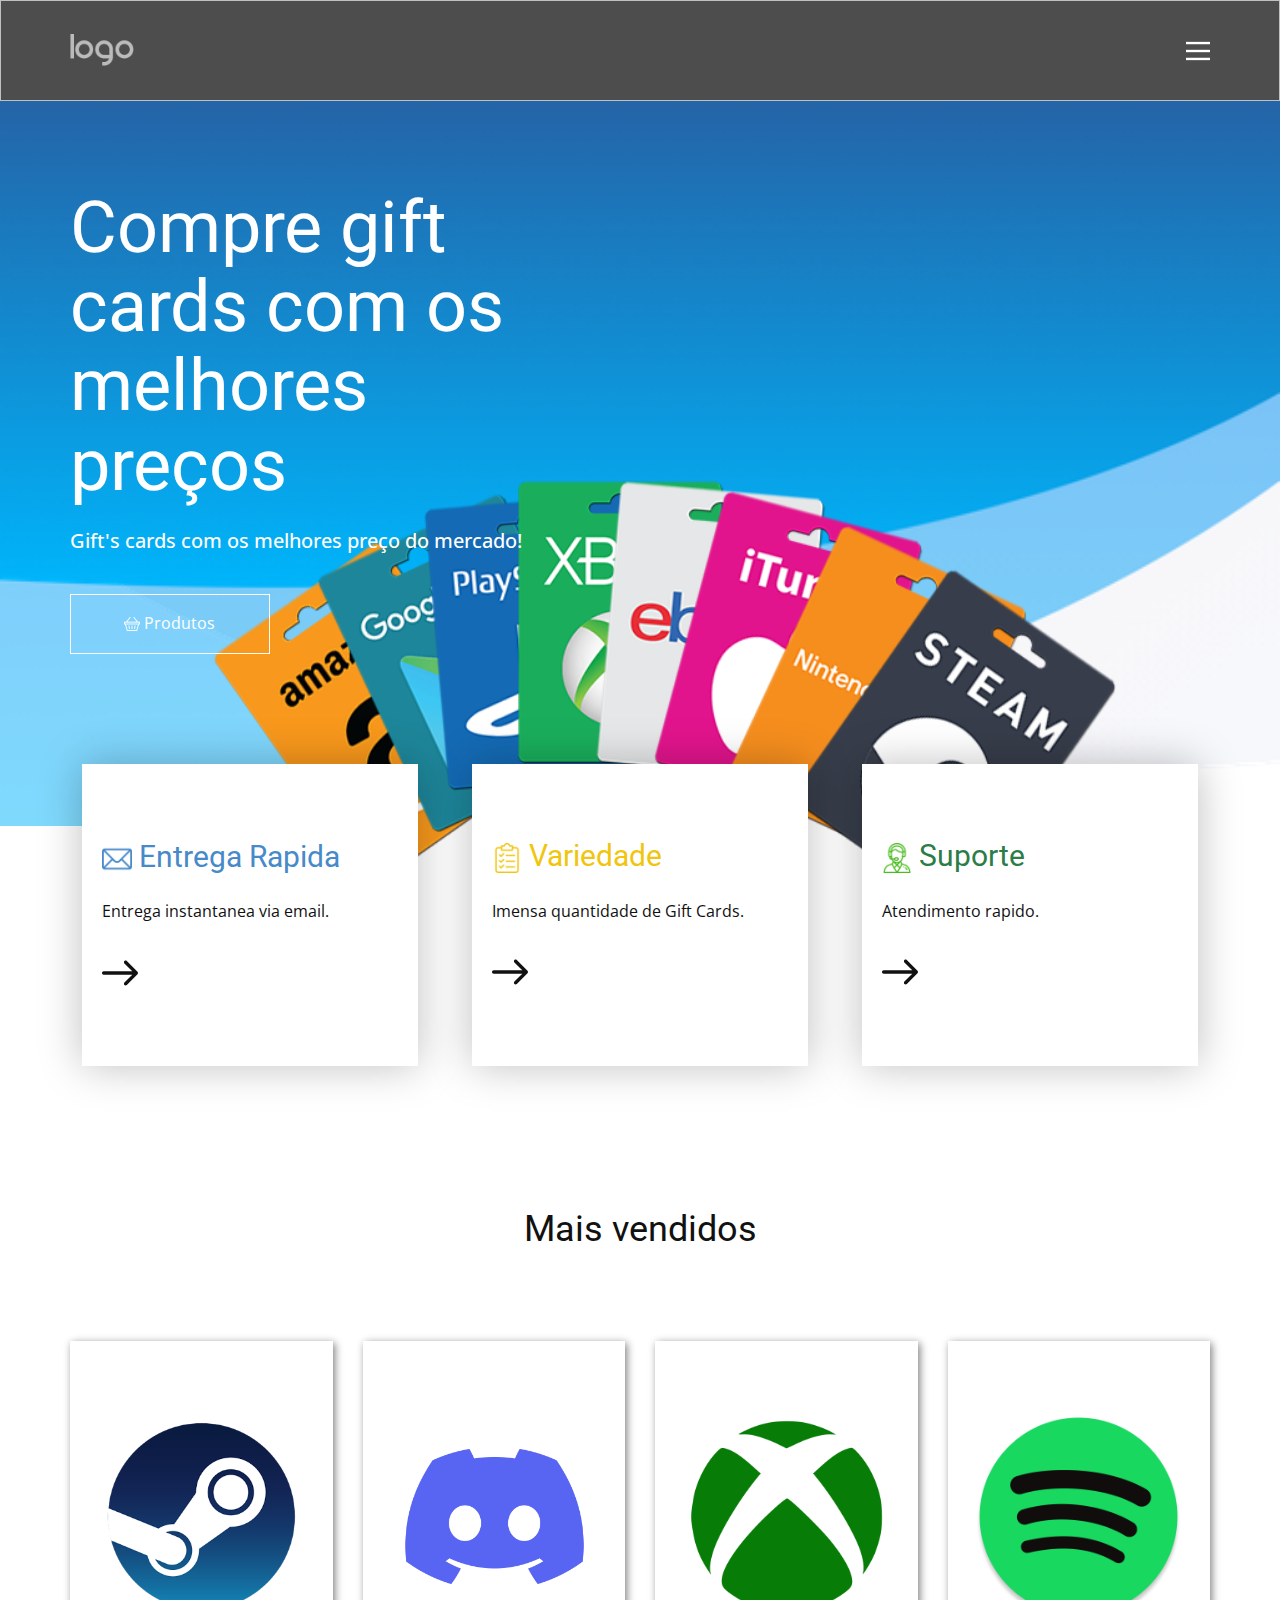
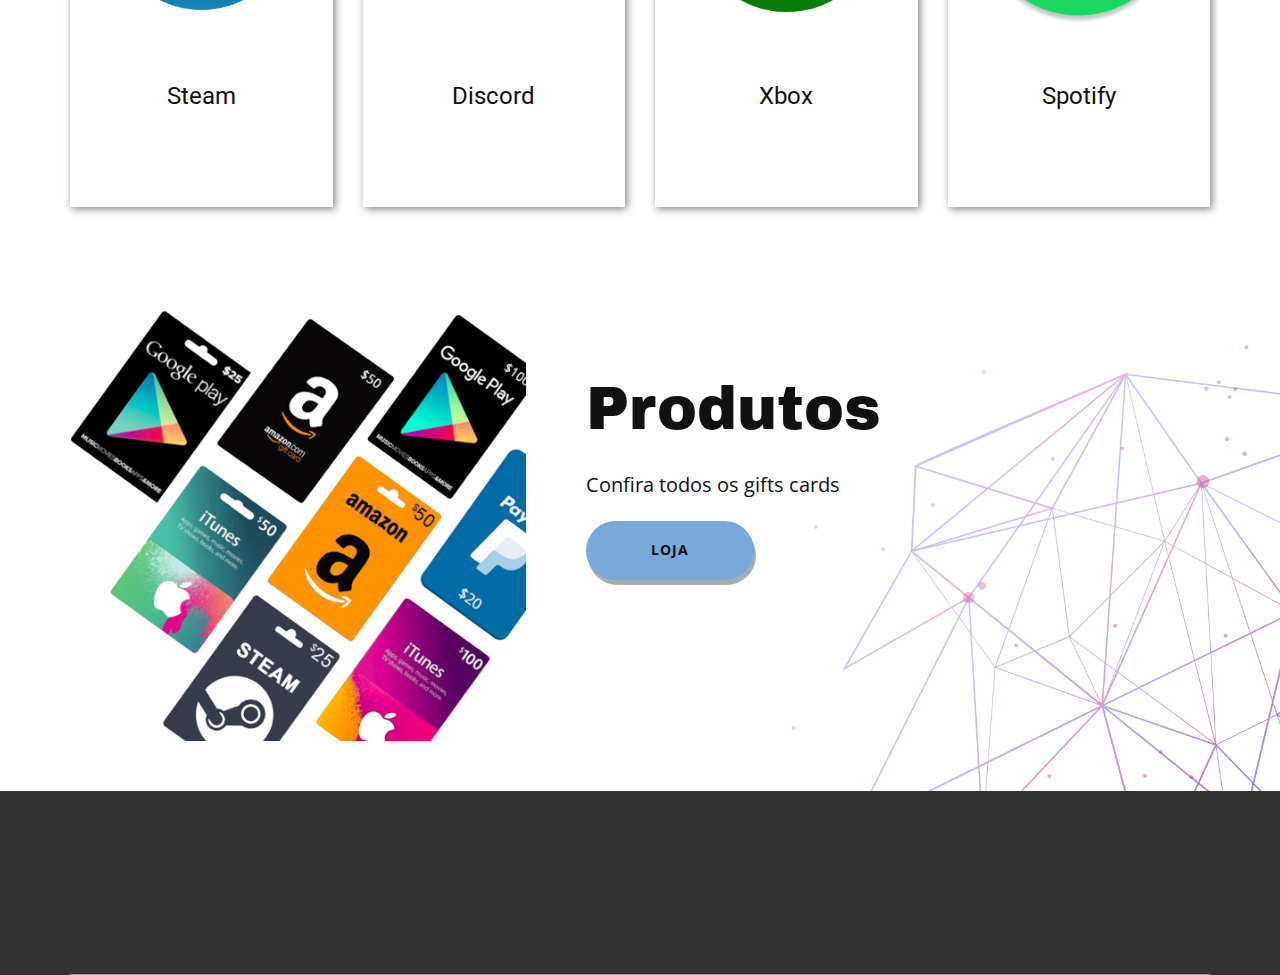
<file: index.html>
<!DOCTYPE html>
<html style="font-size: 16px;">
  <head>
    <meta name="viewport" content="width=device-width, initial-scale=1.0">
    <meta charset="utf-8">
    <meta name="keywords" content="Water Tested, Carved&nbsp;Frame, Curved Glass, Discover&nbsp;a world without limits, Explore other Galaxy devices., The new super powerful Galaxy Note9, Connect to everything important to you, Galaxy Note9: See what else it can do., Gear IconX, Tablet mobility.
                                PC power.">
    <meta name="description" content="">
    <title>Home</title>
    <link rel="stylesheet" href="nicepage.css" media="screen">
<link rel="stylesheet" href="Home.css" media="screen">
    <script class="u-script" type="text/javascript" src="jquery.js" defer=""></script>
    <script class="u-script" type="text/javascript" src="nicepage.js" defer=""></script>
    <meta name="generator" content="Nicepage 4.12.5, nicepage.com">
    <link id="u-theme-google-font" rel="stylesheet" href="https://fonts.googleapis.com/css?family=Roboto:100,100i,300,300i,400,400i,500,500i,700,700i,900,900i|Open+Sans:300,300i,400,400i,500,500i,600,600i,700,700i,800,800i">
    <link id="u-page-google-font" rel="stylesheet" href="https://fonts.googleapis.com/css?family=Archivo+Black:400">
    
    
    
    
    <script type="application/ld+json">{
		"@context": "http://schema.org",
		"@type": "Organization",
		"name": "Site2",
		"logo": "images/default-logo.png",
		"sameAs": [
				"https://facebook.com/name",
				"https://twitter.com/name",
				"https://instagram.com/name"
		]
}</script>
    <meta name="theme-color" content="#478ac9">
    <meta name="twitter:site" content="@">
    <meta name="twitter:card" content="summary_large_image">
    <meta name="twitter:title" content="Home">
    <meta name="twitter:description" content="Site2">
    <meta property="og:title" content="Home">
    <meta property="og:description" content="">
    <meta property="og:type" content="website">
  </head>
  <body data-home-page="Home.html" data-home-page-title="Home" class="u-body u-xl-mode"><header class="u-border-1 u-border-grey-25 u-clearfix u-grey-70 u-header u-sticky u-sticky-bd7f u-header" id="sec-faf4" data-animation-name="" data-animation-duration="0" data-animation-delay="0" data-animation-direction=""><div class="u-clearfix u-sheet u-sheet-1">
        <nav class="u-align-left u-menu u-menu-dropdown u-nav-spacing-25 u-offcanvas u-menu-1" data-responsive-from="XL">
          <div class="menu-collapse">
            <a class="u-button-style u-nav-link" href="#" style="padding: 4px 0px; font-size: calc(1em + 8px);">
              <svg class="u-svg-link" preserveAspectRatio="xMidYMin slice" viewBox="0 0 302 302" style=""><use xmlns:xlink="http://www.w3.org/1999/xlink" xlink:href="#svg-7b92"></use></svg>
              <svg xmlns="http://www.w3.org/2000/svg" xmlns:xlink="http://www.w3.org/1999/xlink" version="1.1" id="svg-7b92" x="0px" y="0px" viewBox="0 0 302 302" style="enable-background:new 0 0 302 302;" xml:space="preserve" class="u-svg-content"><g><rect y="36" width="302" height="30"></rect><rect y="236" width="302" height="30"></rect><rect y="136" width="302" height="30"></rect>
</g><g></g><g></g><g></g><g></g><g></g><g></g><g></g><g></g><g></g><g></g><g></g><g></g><g></g><g></g><g></g></svg>
            </a>
          </div>
          <div class="u-custom-menu u-nav-container">
            <ul class="u-nav u-unstyled u-nav-1"><li class="u-nav-item"><a class="u-button-style u-nav-link u-text-active-palette-1-base u-text-hover-palette-2-base" href="Home.html" style="padding: 10px 20px;">Home</a>
</li><li class="u-nav-item"><a class="u-button-style u-nav-link u-text-active-palette-1-base u-text-hover-palette-2-base" href="Xbox.html" style="padding: 10px 20px;">Xbox</a>
</li></ul>
          </div>
          <div class="u-custom-menu u-nav-container-collapse">
            <div class="u-align-center u-black u-container-style u-inner-container-layout u-opacity u-opacity-95 u-sidenav">
              <div class="u-inner-container-layout u-sidenav-overflow">
                <div class="u-menu-close"></div>
                <ul class="u-align-center u-nav u-popupmenu-items u-unstyled u-nav-2"><li class="u-nav-item"><a class="u-button-style u-nav-link" href="Home.html">Home</a>
</li><li class="u-nav-item"><a class="u-button-style u-nav-link" href="Xbox.html">Xbox</a>
</li></ul>
              </div>
            </div>
            <div class="u-black u-menu-overlay u-opacity u-opacity-70"></div>
          </div>
        </nav>
        <a href="Home.html" data-page-id="297559095" class="u-image u-logo u-image-1" data-image-width="80" data-image-height="40" title="Home">
          <img src="images/default-logo.png" class="u-logo-image u-logo-image-1">
        </a>
      </div></header> 
    <section class="u-clearfix u-section-1" id="sec-950a">
      <img class="u-expanded-width u-image u-image-1" src="images/49-498173_gradient-background-png-website-background-image-png.png" data-image-width="602" data-image-height="350">
      <img src="images/gifts.png" alt="" class="u-image u-image-contain u-image-default u-image-2" data-image-width="768" data-image-height="378">
      <div class="u-clearfix u-gutter-30 u-layout-wrap u-layout-wrap-1">
        <div class="u-layout">
          <div class="u-layout-row">
            <div class="u-container-style u-layout-cell u-left-cell u-size-20 u-layout-cell-1">
              <div class="u-container-layout">
                <div class="u-container-style u-group u-white u-group-1">
                  <div class="u-container-layout u-valign-middle u-container-layout-2">
                    <h1 class="u-text u-text-palette-1-base u-text-1"><span class="u-file-icon u-icon u-text-palette-1-base"><img src="images/6.png" alt=""></span>&nbsp;Entrega Rapida
                    </h1>
                    <p class="u-text u-text-2">Entrega instantanea via email.</p><span class="u-icon u-icon-circle u-icon-2"><svg class="u-svg-link" preserveAspectRatio="xMidYMin slice" viewBox="0 0 268.832 268.832" style=""><use xmlns:xlink="http://www.w3.org/1999/xlink" xlink:href="#svg-102a"></use></svg><svg class="u-svg-content" viewBox="0 0 268.832 268.832" x="0px" y="0px" id="svg-102a" style="enable-background:new 0 0 268.832 268.832;"><g><path d="M265.171,125.577l-80-80c-4.881-4.881-12.797-4.881-17.678,0c-4.882,4.882-4.882,12.796,0,17.678l58.661,58.661H12.5   c-6.903,0-12.5,5.597-12.5,12.5c0,6.902,5.597,12.5,12.5,12.5h213.654l-58.659,58.661c-4.882,4.882-4.882,12.796,0,17.678   c2.44,2.439,5.64,3.661,8.839,3.661s6.398-1.222,8.839-3.661l79.998-80C270.053,138.373,270.053,130.459,265.171,125.577z"></path>
</g></svg></span>
                  </div>
                </div>
              </div>
            </div>
            <div class="u-container-style u-layout-cell u-size-20 u-layout-cell-2">
              <div class="u-container-layout u-valign-middle">
                <div class="u-container-style u-group u-white u-group-2">
                  <div class="u-container-layout u-valign-middle u-container-layout-4">
                    <h1 class="u-text u-text-palette-3-base u-text-3"><span class="u-file-icon u-icon u-text-palette-3-base"><img src="images/7.png" alt=""></span>&nbsp;Variedade
                    </h1>
                    <p class="u-text u-text-4">Imensa quantidade de Gift Cards.</p><span class="u-icon u-icon-circle u-icon-4" data-href="Home.html#carousel_6236" data-page-id="297559095"><svg class="u-svg-link" preserveAspectRatio="xMidYMin slice" viewBox="0 0 268.832 268.832" style=""><use xmlns:xlink="http://www.w3.org/1999/xlink" xlink:href="#svg-0e75"></use></svg><svg class="u-svg-content" viewBox="0 0 268.832 268.832" x="0px" y="0px" id="svg-0e75" style="enable-background:new 0 0 268.832 268.832;"><g><path d="M265.171,125.577l-80-80c-4.881-4.881-12.797-4.881-17.678,0c-4.882,4.882-4.882,12.796,0,17.678l58.661,58.661H12.5   c-6.903,0-12.5,5.597-12.5,12.5c0,6.902,5.597,12.5,12.5,12.5h213.654l-58.659,58.661c-4.882,4.882-4.882,12.796,0,17.678   c2.44,2.439,5.64,3.661,8.839,3.661s6.398-1.222,8.839-3.661l79.998-80C270.053,138.373,270.053,130.459,265.171,125.577z"></path>
</g></svg></span>
                  </div>
                </div>
              </div>
            </div>
            <div class="u-container-style u-layout-cell u-right-cell u-size-20 u-layout-cell-3">
              <div class="u-container-layout u-valign-middle">
                <div class="u-container-style u-group u-white u-group-3">
                  <div class="u-container-layout u-valign-middle u-container-layout-6">
                    <h1 class="u-text u-text-custom-color-1 u-text-5"><span class="u-file-icon u-icon u-text-custom-color-1"><img src="images/8.png" alt=""></span>&nbsp;Suporte
                    </h1>
                    <p class="u-text u-text-6">Atendimento rapido.</p><span class="u-icon u-icon-circle u-icon-6" data-href="Suporte.html" data-page-id="616803039"><svg class="u-svg-link" preserveAspectRatio="xMidYMin slice" viewBox="0 0 268.832 268.832" style=""><use xmlns:xlink="http://www.w3.org/1999/xlink" xlink:href="#svg-912e"></use></svg><svg class="u-svg-content" viewBox="0 0 268.832 268.832" x="0px" y="0px" id="svg-912e" style="enable-background:new 0 0 268.832 268.832;"><g><path d="M265.171,125.577l-80-80c-4.881-4.881-12.797-4.881-17.678,0c-4.882,4.882-4.882,12.796,0,17.678l58.661,58.661H12.5   c-6.903,0-12.5,5.597-12.5,12.5c0,6.902,5.597,12.5,12.5,12.5h213.654l-58.659,58.661c-4.882,4.882-4.882,12.796,0,17.678   c2.44,2.439,5.64,3.661,8.839,3.661s6.398-1.222,8.839-3.661l79.998-80C270.053,138.373,270.053,130.459,265.171,125.577z"></path>
</g></svg></span>
                  </div>
                </div>
              </div>
            </div>
          </div>
        </div>
      </div>
      <div class="u-container-style u-group u-group-4">
        <div class="u-container-layout u-container-layout-7">
          <h1 class="u-text u-text-body-alt-color u-title u-text-7">Compre gift cards com os melhores preços</h1>
          <p class="u-large-text u-text u-text-body-alt-color u-text-variant u-text-8">Gift's cards com os melhores preço do mercado!</p>
          <a href="Home.html#carousel_6236" data-page-id="297559095" class="u-border-1 u-border-white u-btn u-button-style u-btn-1"><span class="u-file-icon u-icon u-text-white"><img src="images/9.png" alt=""></span>&nbsp;Produtos
          </a>
        </div>
      </div>
    </section>
    <section class="u-clearfix u-section-2" id="sec-310a">
      <div class="u-clearfix u-sheet u-sheet-1">
        <div class="u-align-center u-container-style u-expanded-width-xs u-group u-group-1">
          <div class="u-container-layout">
            <h2 class="u-text u-text-1">Mais vendidos</h2>
          </div>
        </div>
        <div class="u-clearfix u-expanded-width u-gutter-30 u-layout-wrap u-layout-wrap-1">
          <div class="u-layout">
            <div class="u-layout-row">
              <div class="u-container-style u-layout-cell u-left-cell u-size-15 u-size-30-md u-layout-cell-1">
                <div class="u-container-layout u-container-layout-2">
                  <img src="images/steam.png" alt="" class="u-image u-image-contain u-image-default u-image-1" data-image-width="300" data-image-height="300">
                  <h4 class="u-align-center u-text u-text-2">Steam</h4>
                </div>
              </div>
              <div class="u-container-style u-layout-cell u-size-15 u-size-30-md u-layout-cell-2">
                <div class="u-container-layout u-container-layout-3">
                  <img src="images/discord.png" alt="" class="u-image u-image-contain u-image-default u-image-2" data-image-width="2048" data-image-height="2048">
                  <h4 class="u-align-center u-text u-text-3">Discord</h4>
                </div>
              </div>
              <div class="u-container-style u-layout-cell u-size-15 u-size-30-md u-layout-cell-3" data-href="Xbox.html" data-page-id="432514381">
                <div class="u-container-layout u-container-layout-4">
                  <img src="images/xbox.png" alt="" class="u-image u-image-contain u-image-default u-image-3" data-image-width="1024" data-image-height="1024">
                  <h4 class="u-align-center u-text u-text-4">Xbox</h4>
                </div>
              </div>
              <div class="u-container-style u-layout-cell u-right-cell u-size-15 u-size-30-md u-layout-cell-4">
                <div class="u-container-layout u-container-layout-5">
                  <img src="images/spotify.png" alt="" class="u-image u-image-contain u-image-default u-image-4" data-image-width="1024" data-image-height="1024">
                  <h4 class="u-align-center u-text u-text-5">Spotify</h4>
                </div>
              </div>
            </div>
          </div>
        </div>
      </div>
    </section>
    <section class="u-align-center u-clearfix u-image u-section-3" id="carousel_6236" data-image-width="1980" data-image-height="1314">
      <div class="u-clearfix u-sheet u-sheet-1">
        <div class="u-clearfix u-expanded-width u-layout-wrap u-layout-wrap-1">
          <div class="u-layout">
            <div class="u-layout-row">
              <div class="u-container-style u-image u-layout-cell u-size-24 u-image-1" data-image-width="511" data-image-height="488">
                <div class="u-container-layout u-valign-top u-container-layout-1"></div>
              </div>
              <div class="u-align-left u-container-style u-layout-cell u-size-36 u-layout-cell-2">
                <div class="u-container-layout u-container-layout-2">
                  <h2 class="u-align-center u-custom-font u-text u-text-default u-text-1">Produtos</h2>
                  <p class="u-align-center-xs u-large-text u-text u-text-default u-text-variant u-text-2">Confira todos os gifts cards</p>
                  <a href="Xbox.html" data-page-id="432514381" class="u-btn u-btn-round u-button-style u-hover-palette-3-light-3 u-palette-1-light-1 u-radius-50 u-text-body-color u-btn-1">Loja</a>
                </div>
              </div>
            </div>
          </div>
        </div>
      </div>
    </section>
    
    
    <footer class="u-clearfix u-footer u-grey-80" id="sec-467a"><div class="u-clearfix u-sheet u-sheet-1">
        <a href="https://nicepage.com" class="u-image u-logo u-image-1" data-image-width="80" data-image-height="40" data-animation-name="customAnimationIn" data-animation-duration="1000">
          <img src="images/default-logo.png" class="u-logo-image u-logo-image-1">
        </a>
        <div class="u-social-icons u-spacing-9 u-social-icons-1" data-animation-name="customAnimationIn" data-animation-duration="1250" data-animation-direction="" data-animation-delay="0">
          <a class="u-social-url" title="facebook" target="_blank" href="https://facebook.com/name"><span class="u-icon u-social-facebook u-social-icon u-text-palette-5-light-3 u-icon-1"><svg class="u-svg-link" preserveAspectRatio="xMidYMin slice" viewBox="0 0 112 112" style=""><use xmlns:xlink="http://www.w3.org/1999/xlink" xlink:href="#svg-2097"></use></svg><svg class="u-svg-content" viewBox="0 0 112 112" x="0" y="0" id="svg-2097"><path fill="currentColor" d="M75.5,28.8H65.4c-1.5,0-4,0.9-4,4.3v9.4h13.9l-1.5,15.8H61.4v45.1H42.8V58.3h-8.8V42.4h8.8V32.2
c0-7.4,3.4-18.8,18.8-18.8h13.8v15.4H75.5z"></path></svg></span>
          </a>
          <a class="u-social-url" title="twitter" target="_blank" href="https://twitter.com/name"><span class="u-icon u-social-icon u-social-twitter u-text-palette-5-light-3 u-icon-2"><svg class="u-svg-link" preserveAspectRatio="xMidYMin slice" viewBox="0 0 112 112" style=""><use xmlns:xlink="http://www.w3.org/1999/xlink" xlink:href="#svg-6218"></use></svg><svg class="u-svg-content" viewBox="0 0 112 112" x="0" y="0" id="svg-6218"><path fill="currentColor" d="M92.2,38.2c0,0.8,0,1.6,0,2.3c0,24.3-18.6,52.4-52.6,52.4c-10.6,0.1-20.2-2.9-28.5-8.2
	c1.4,0.2,2.9,0.2,4.4,0.2c8.7,0,16.7-2.9,23-7.9c-8.1-0.2-14.9-5.5-17.3-12.8c1.1,0.2,2.4,0.2,3.4,0.2c1.6,0,3.3-0.2,4.8-0.7
	c-8.4-1.6-14.9-9.2-14.9-18c0-0.2,0-0.2,0-0.2c2.5,1.4,5.4,2.2,8.4,2.3c-5-3.3-8.3-8.9-8.3-15.4c0-3.4,1-6.5,2.5-9.2
	c9.1,11.1,22.7,18.5,38,19.2c-0.2-1.4-0.4-2.8-0.4-4.3c0.1-10,8.3-18.2,18.5-18.2c5.4,0,10.1,2.2,13.5,5.7c4.3-0.8,8.1-2.3,11.7-4.5
	c-1.4,4.3-4.3,7.9-8.1,10.1c3.7-0.4,7.3-1.4,10.6-2.9C98.9,32.3,95.7,35.5,92.2,38.2z"></path></svg></span>
          </a>
          <a class="u-social-url" title="instagram" target="_blank" href="https://instagram.com/name"><span class="u-icon u-social-icon u-social-instagram u-text-palette-5-light-3 u-icon-3"><svg class="u-svg-link" preserveAspectRatio="xMidYMin slice" viewBox="0 0 112 112" style=""><use xmlns:xlink="http://www.w3.org/1999/xlink" xlink:href="#svg-8fbf"></use></svg><svg class="u-svg-content" viewBox="0 0 112 112" x="0" y="0" id="svg-8fbf"><path fill="currentColor" d="M55.9,32.9c-12.8,0-23.2,10.4-23.2,23.2s10.4,23.2,23.2,23.2s23.2-10.4,23.2-23.2S68.7,32.9,55.9,32.9z
	 M55.9,69.4c-7.4,0-13.3-6-13.3-13.3c-0.1-7.4,6-13.3,13.3-13.3s13.3,6,13.3,13.3C69.3,63.5,63.3,69.4,55.9,69.4z"></path><path fill="#FFFFFF" d="M79.7,26.8c-3,0-5.4,2.5-5.4,5.4s2.5,5.4,5.4,5.4c3,0,5.4-2.5,5.4-5.4S82.7,26.8,79.7,26.8z"></path><path fill="currentColor" d="M78.2,11H33.5C21,11,10.8,21.3,10.8,33.7v44.7c0,12.6,10.2,22.8,22.7,22.8h44.7c12.6,0,22.7-10.2,22.7-22.7
	V33.7C100.8,21.1,90.6,11,78.2,11z M91,78.4c0,7.1-5.8,12.8-12.8,12.8H33.5c-7.1,0-12.8-5.8-12.8-12.8V33.7
	c0-7.1,5.8-12.8,12.8-12.8h44.7c7.1,0,12.8,5.8,12.8,12.8V78.4z"></path></svg></span>
          </a>
        </div>
        <div class="u-border-1 u-border-white u-expanded-width u-line u-line-horizontal u-opacity u-opacity-50 u-line-1"></div>
      </div></footer>
  </body>
</html>
</file>
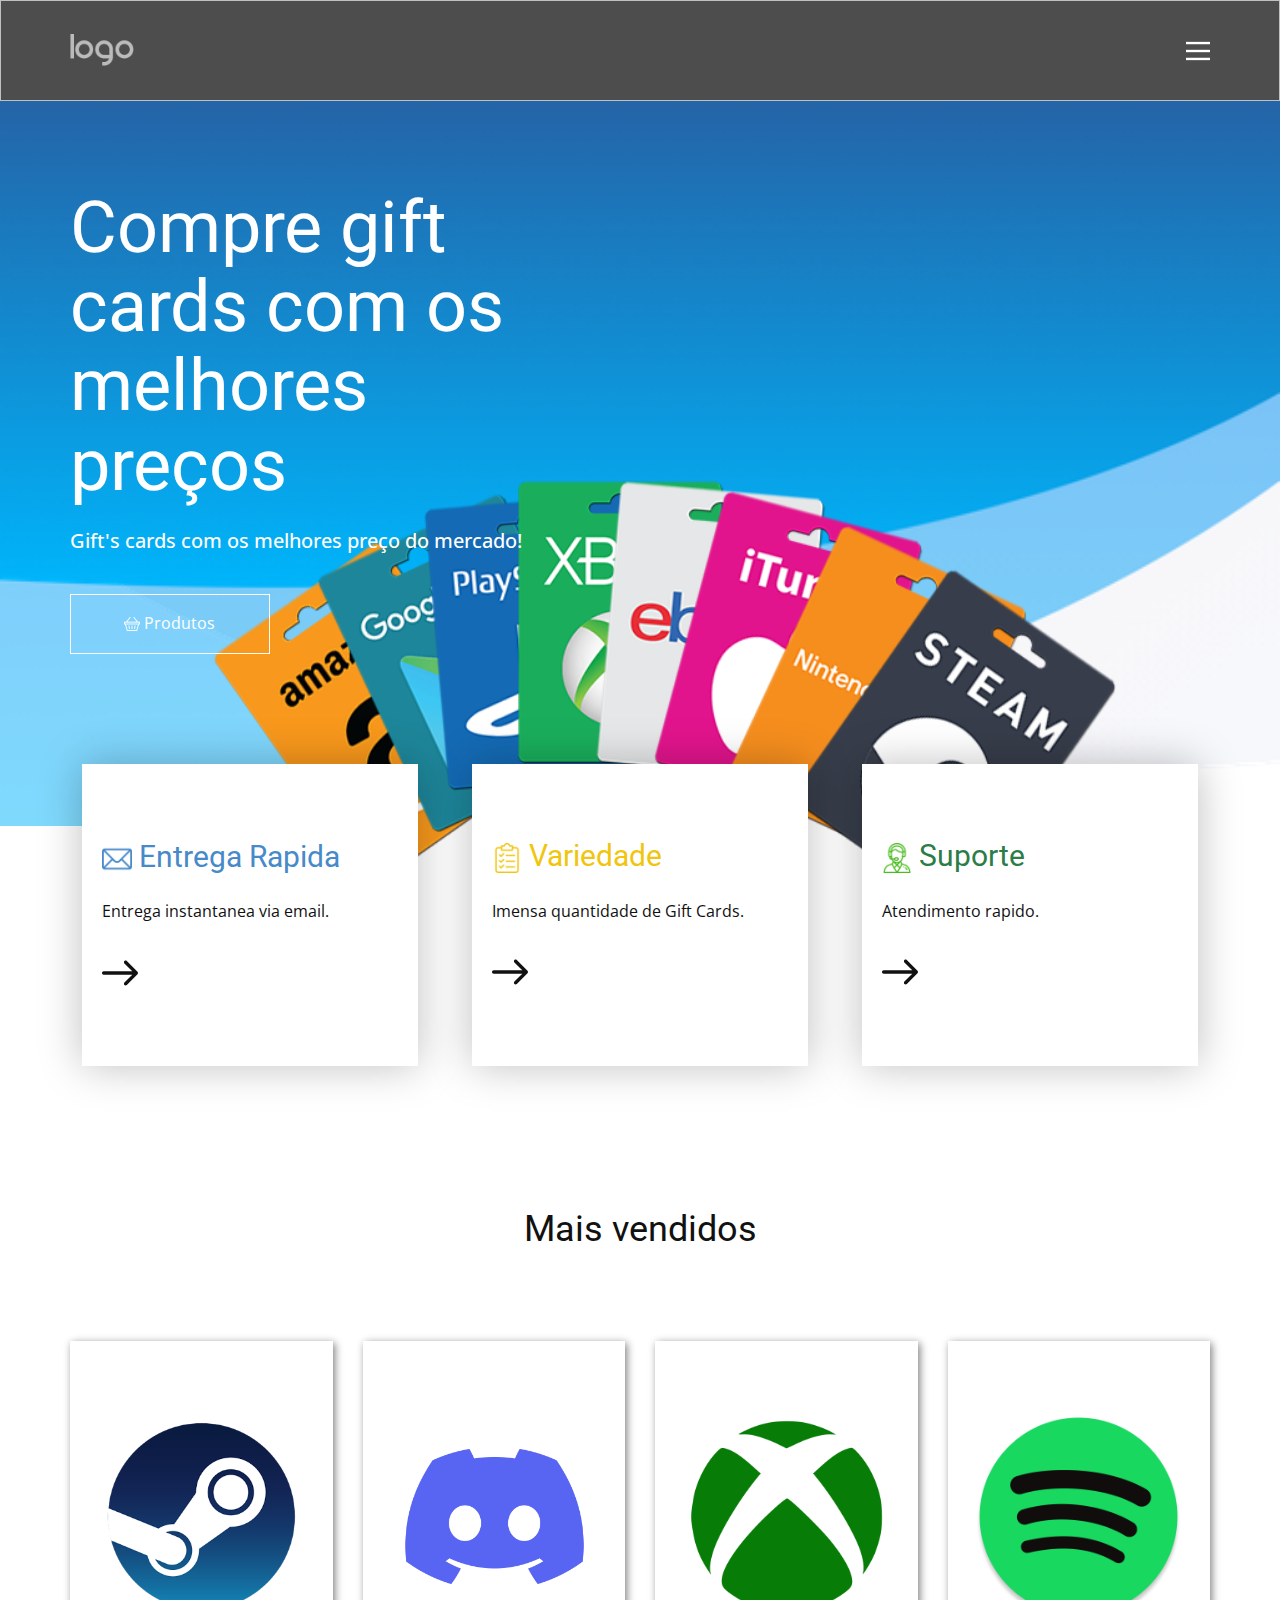
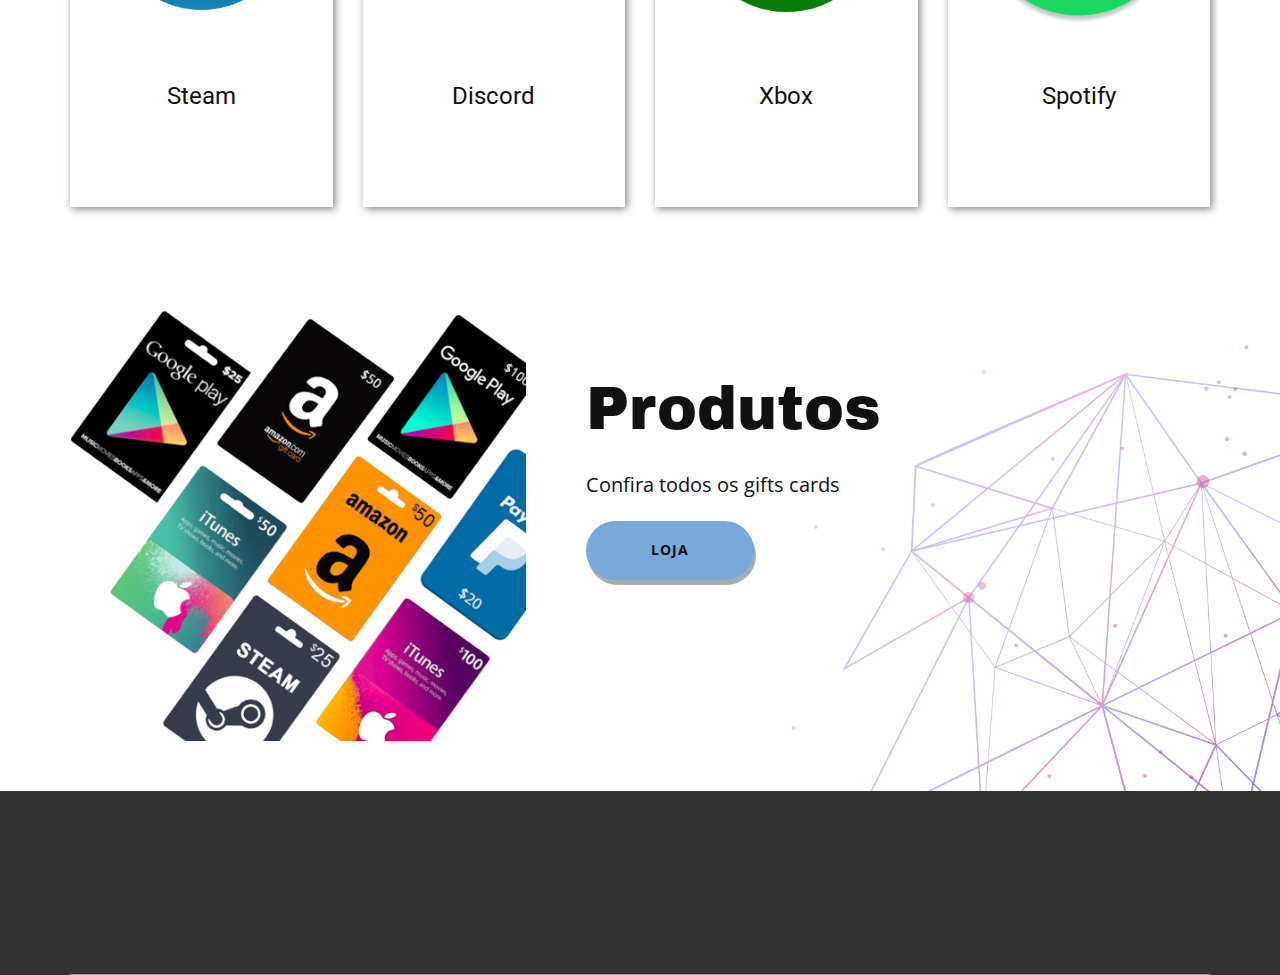
<file: Home.html>
<!DOCTYPE html>
<html style="font-size: 16px;">
  <head>
    <meta name="viewport" content="width=device-width, initial-scale=1.0">
    <meta charset="utf-8">
    <meta name="keywords" content="Water Tested, Carved&nbsp;Frame, Curved Glass, Discover&nbsp;a world without limits, Explore other Galaxy devices., The new super powerful Galaxy Note9, Connect to everything important to you, Galaxy Note9: See what else it can do., Gear IconX, Tablet mobility.
                                PC power.">
    <meta name="description" content="">
    <title>Home</title>
    <link rel="stylesheet" href="nicepage.css" media="screen">
<link rel="stylesheet" href="Home.css" media="screen">
    <script class="u-script" type="text/javascript" src="jquery.js" defer=""></script>
    <script class="u-script" type="text/javascript" src="nicepage.js" defer=""></script>
    <meta name="generator" content="Nicepage 4.12.5, nicepage.com">
    <link id="u-theme-google-font" rel="stylesheet" href="https://fonts.googleapis.com/css?family=Roboto:100,100i,300,300i,400,400i,500,500i,700,700i,900,900i|Open+Sans:300,300i,400,400i,500,500i,600,600i,700,700i,800,800i">
    <link id="u-page-google-font" rel="stylesheet" href="https://fonts.googleapis.com/css?family=Archivo+Black:400">
    
    
    
    
    <script type="application/ld+json">{
		"@context": "http://schema.org",
		"@type": "Organization",
		"name": "Site2",
		"logo": "images/default-logo.png",
		"sameAs": [
				"https://facebook.com/name",
				"https://twitter.com/name",
				"https://instagram.com/name"
		]
}</script>
    <meta name="theme-color" content="#478ac9">
    <meta name="twitter:site" content="@">
    <meta name="twitter:card" content="summary_large_image">
    <meta name="twitter:title" content="Home">
    <meta name="twitter:description" content="Site2">
    <meta property="og:title" content="Home">
    <meta property="og:description" content="">
    <meta property="og:type" content="website">
  </head>
  <body class="u-body u-xl-mode"><header class="u-border-1 u-border-grey-25 u-clearfix u-grey-70 u-header u-sticky u-sticky-bd7f u-header" id="sec-faf4" data-animation-name="" data-animation-duration="0" data-animation-delay="0" data-animation-direction=""><div class="u-clearfix u-sheet u-sheet-1">
        <nav class="u-align-left u-menu u-menu-dropdown u-nav-spacing-25 u-offcanvas u-menu-1" data-responsive-from="XL">
          <div class="menu-collapse">
            <a class="u-button-style u-nav-link" href="#" style="padding: 4px 0px; font-size: calc(1em + 8px);">
              <svg class="u-svg-link" preserveAspectRatio="xMidYMin slice" viewBox="0 0 302 302" style=""><use xmlns:xlink="http://www.w3.org/1999/xlink" xlink:href="#svg-7b92"></use></svg>
              <svg xmlns="http://www.w3.org/2000/svg" xmlns:xlink="http://www.w3.org/1999/xlink" version="1.1" id="svg-7b92" x="0px" y="0px" viewBox="0 0 302 302" style="enable-background:new 0 0 302 302;" xml:space="preserve" class="u-svg-content"><g><rect y="36" width="302" height="30"></rect><rect y="236" width="302" height="30"></rect><rect y="136" width="302" height="30"></rect>
</g><g></g><g></g><g></g><g></g><g></g><g></g><g></g><g></g><g></g><g></g><g></g><g></g><g></g><g></g><g></g></svg>
            </a>
          </div>
          <div class="u-custom-menu u-nav-container">
            <ul class="u-nav u-unstyled u-nav-1"><li class="u-nav-item"><a class="u-button-style u-nav-link u-text-active-palette-1-base u-text-hover-palette-2-base" href="Home.html" style="padding: 10px 20px;">Home</a>
</li><li class="u-nav-item"><a class="u-button-style u-nav-link u-text-active-palette-1-base u-text-hover-palette-2-base" href="Xbox.html" style="padding: 10px 20px;">Xbox</a>
</li></ul>
          </div>
          <div class="u-custom-menu u-nav-container-collapse">
            <div class="u-align-center u-black u-container-style u-inner-container-layout u-opacity u-opacity-95 u-sidenav">
              <div class="u-inner-container-layout u-sidenav-overflow">
                <div class="u-menu-close"></div>
                <ul class="u-align-center u-nav u-popupmenu-items u-unstyled u-nav-2"><li class="u-nav-item"><a class="u-button-style u-nav-link" href="Home.html">Home</a>
</li><li class="u-nav-item"><a class="u-button-style u-nav-link" href="Xbox.html">Xbox</a>
</li></ul>
              </div>
            </div>
            <div class="u-black u-menu-overlay u-opacity u-opacity-70"></div>
          </div>
        </nav>
        <a href="Home.html" data-page-id="297559095" class="u-image u-logo u-image-1" data-image-width="80" data-image-height="40" title="Home">
          <img src="images/default-logo.png" class="u-logo-image u-logo-image-1">
        </a>
      </div></header> 
    <section class="u-clearfix u-section-1" id="sec-950a">
      <img class="u-expanded-width u-image u-image-1" src="images/49-498173_gradient-background-png-website-background-image-png.png" data-image-width="602" data-image-height="350">
      <img src="images/gifts.png" alt="" class="u-image u-image-contain u-image-default u-image-2" data-image-width="768" data-image-height="378">
      <div class="u-clearfix u-gutter-30 u-layout-wrap u-layout-wrap-1">
        <div class="u-layout">
          <div class="u-layout-row">
            <div class="u-container-style u-layout-cell u-left-cell u-size-20 u-layout-cell-1">
              <div class="u-container-layout">
                <div class="u-container-style u-group u-white u-group-1">
                  <div class="u-container-layout u-valign-middle u-container-layout-2">
                    <h1 class="u-text u-text-palette-1-base u-text-1"><span class="u-file-icon u-icon u-text-palette-1-base"><img src="images/6.png" alt=""></span>&nbsp;Entrega Rapida
                    </h1>
                    <p class="u-text u-text-2">Entrega instantanea via email.</p><span class="u-icon u-icon-circle u-icon-2"><svg class="u-svg-link" preserveAspectRatio="xMidYMin slice" viewBox="0 0 268.832 268.832" style=""><use xmlns:xlink="http://www.w3.org/1999/xlink" xlink:href="#svg-102a"></use></svg><svg class="u-svg-content" viewBox="0 0 268.832 268.832" x="0px" y="0px" id="svg-102a" style="enable-background:new 0 0 268.832 268.832;"><g><path d="M265.171,125.577l-80-80c-4.881-4.881-12.797-4.881-17.678,0c-4.882,4.882-4.882,12.796,0,17.678l58.661,58.661H12.5   c-6.903,0-12.5,5.597-12.5,12.5c0,6.902,5.597,12.5,12.5,12.5h213.654l-58.659,58.661c-4.882,4.882-4.882,12.796,0,17.678   c2.44,2.439,5.64,3.661,8.839,3.661s6.398-1.222,8.839-3.661l79.998-80C270.053,138.373,270.053,130.459,265.171,125.577z"></path>
</g></svg></span>
                  </div>
                </div>
              </div>
            </div>
            <div class="u-container-style u-layout-cell u-size-20 u-layout-cell-2">
              <div class="u-container-layout u-valign-middle">
                <div class="u-container-style u-group u-white u-group-2">
                  <div class="u-container-layout u-valign-middle u-container-layout-4">
                    <h1 class="u-text u-text-palette-3-base u-text-3"><span class="u-file-icon u-icon u-text-palette-3-base"><img src="images/7.png" alt=""></span>&nbsp;Variedade
                    </h1>
                    <p class="u-text u-text-4">Imensa quantidade de Gift Cards.</p><span class="u-icon u-icon-circle u-icon-4" data-href="Home.html#carousel_6236" data-page-id="297559095"><svg class="u-svg-link" preserveAspectRatio="xMidYMin slice" viewBox="0 0 268.832 268.832" style=""><use xmlns:xlink="http://www.w3.org/1999/xlink" xlink:href="#svg-0e75"></use></svg><svg class="u-svg-content" viewBox="0 0 268.832 268.832" x="0px" y="0px" id="svg-0e75" style="enable-background:new 0 0 268.832 268.832;"><g><path d="M265.171,125.577l-80-80c-4.881-4.881-12.797-4.881-17.678,0c-4.882,4.882-4.882,12.796,0,17.678l58.661,58.661H12.5   c-6.903,0-12.5,5.597-12.5,12.5c0,6.902,5.597,12.5,12.5,12.5h213.654l-58.659,58.661c-4.882,4.882-4.882,12.796,0,17.678   c2.44,2.439,5.64,3.661,8.839,3.661s6.398-1.222,8.839-3.661l79.998-80C270.053,138.373,270.053,130.459,265.171,125.577z"></path>
</g></svg></span>
                  </div>
                </div>
              </div>
            </div>
            <div class="u-container-style u-layout-cell u-right-cell u-size-20 u-layout-cell-3">
              <div class="u-container-layout u-valign-middle">
                <div class="u-container-style u-group u-white u-group-3">
                  <div class="u-container-layout u-valign-middle u-container-layout-6">
                    <h1 class="u-text u-text-custom-color-1 u-text-5"><span class="u-file-icon u-icon u-text-custom-color-1"><img src="images/8.png" alt=""></span>&nbsp;Suporte
                    </h1>
                    <p class="u-text u-text-6">Atendimento rapido.</p><span class="u-icon u-icon-circle u-icon-6" data-href="Suporte.html" data-page-id="616803039"><svg class="u-svg-link" preserveAspectRatio="xMidYMin slice" viewBox="0 0 268.832 268.832" style=""><use xmlns:xlink="http://www.w3.org/1999/xlink" xlink:href="#svg-912e"></use></svg><svg class="u-svg-content" viewBox="0 0 268.832 268.832" x="0px" y="0px" id="svg-912e" style="enable-background:new 0 0 268.832 268.832;"><g><path d="M265.171,125.577l-80-80c-4.881-4.881-12.797-4.881-17.678,0c-4.882,4.882-4.882,12.796,0,17.678l58.661,58.661H12.5   c-6.903,0-12.5,5.597-12.5,12.5c0,6.902,5.597,12.5,12.5,12.5h213.654l-58.659,58.661c-4.882,4.882-4.882,12.796,0,17.678   c2.44,2.439,5.64,3.661,8.839,3.661s6.398-1.222,8.839-3.661l79.998-80C270.053,138.373,270.053,130.459,265.171,125.577z"></path>
</g></svg></span>
                  </div>
                </div>
              </div>
            </div>
          </div>
        </div>
      </div>
      <div class="u-container-style u-group u-group-4">
        <div class="u-container-layout u-container-layout-7">
          <h1 class="u-text u-text-body-alt-color u-title u-text-7">Compre gift cards com os melhores preços</h1>
          <p class="u-large-text u-text u-text-body-alt-color u-text-variant u-text-8">Gift's cards com os melhores preço do mercado!</p>
          <a href="Home.html#carousel_6236" data-page-id="297559095" class="u-border-1 u-border-white u-btn u-button-style u-btn-1"><span class="u-file-icon u-icon u-text-white"><img src="images/9.png" alt=""></span>&nbsp;Produtos
          </a>
        </div>
      </div>
    </section>
    <section class="u-clearfix u-section-2" id="sec-310a">
      <div class="u-clearfix u-sheet u-sheet-1">
        <div class="u-align-center u-container-style u-expanded-width-xs u-group u-group-1">
          <div class="u-container-layout">
            <h2 class="u-text u-text-1">Mais vendidos</h2>
          </div>
        </div>
        <div class="u-clearfix u-expanded-width u-gutter-30 u-layout-wrap u-layout-wrap-1">
          <div class="u-layout">
            <div class="u-layout-row">
              <div class="u-container-style u-layout-cell u-left-cell u-size-15 u-size-30-md u-layout-cell-1">
                <div class="u-container-layout u-container-layout-2">
                  <img src="images/steam.png" alt="" class="u-image u-image-contain u-image-default u-image-1" data-image-width="300" data-image-height="300">
                  <h4 class="u-align-center u-text u-text-2">Steam</h4>
                </div>
              </div>
              <div class="u-container-style u-layout-cell u-size-15 u-size-30-md u-layout-cell-2">
                <div class="u-container-layout u-container-layout-3">
                  <img src="images/discord.png" alt="" class="u-image u-image-contain u-image-default u-image-2" data-image-width="2048" data-image-height="2048">
                  <h4 class="u-align-center u-text u-text-3">Discord</h4>
                </div>
              </div>
              <div class="u-container-style u-layout-cell u-size-15 u-size-30-md u-layout-cell-3" data-href="Xbox.html" data-page-id="432514381">
                <div class="u-container-layout u-container-layout-4">
                  <img src="images/xbox.png" alt="" class="u-image u-image-contain u-image-default u-image-3" data-image-width="1024" data-image-height="1024">
                  <h4 class="u-align-center u-text u-text-4">Xbox</h4>
                </div>
              </div>
              <div class="u-container-style u-layout-cell u-right-cell u-size-15 u-size-30-md u-layout-cell-4">
                <div class="u-container-layout u-container-layout-5">
                  <img src="images/spotify.png" alt="" class="u-image u-image-contain u-image-default u-image-4" data-image-width="1024" data-image-height="1024">
                  <h4 class="u-align-center u-text u-text-5">Spotify</h4>
                </div>
              </div>
            </div>
          </div>
        </div>
      </div>
    </section>
    <section class="u-align-center u-clearfix u-image u-section-3" id="carousel_6236" data-image-width="1980" data-image-height="1314">
      <div class="u-clearfix u-sheet u-sheet-1">
        <div class="u-clearfix u-expanded-width u-layout-wrap u-layout-wrap-1">
          <div class="u-layout">
            <div class="u-layout-row">
              <div class="u-container-style u-image u-layout-cell u-size-24 u-image-1" data-image-width="511" data-image-height="488">
                <div class="u-container-layout u-valign-top u-container-layout-1"></div>
              </div>
              <div class="u-align-left u-container-style u-layout-cell u-size-36 u-layout-cell-2">
                <div class="u-container-layout u-container-layout-2">
                  <h2 class="u-align-center u-custom-font u-text u-text-default u-text-1">Produtos</h2>
                  <p class="u-align-center-xs u-large-text u-text u-text-default u-text-variant u-text-2">Confira todos os gifts cards</p>
                  <a href="Xbox.html" data-page-id="432514381" class="u-btn u-btn-round u-button-style u-hover-palette-3-light-3 u-palette-1-light-1 u-radius-50 u-text-body-color u-btn-1">Loja</a>
                </div>
              </div>
            </div>
          </div>
        </div>
      </div>
    </section>
    
    
    <footer class="u-clearfix u-footer u-grey-80" id="sec-467a"><div class="u-clearfix u-sheet u-sheet-1">
        <a href="https://nicepage.com" class="u-image u-logo u-image-1" data-image-width="80" data-image-height="40" data-animation-name="customAnimationIn" data-animation-duration="1000">
          <img src="images/default-logo.png" class="u-logo-image u-logo-image-1">
        </a>
        <div class="u-social-icons u-spacing-9 u-social-icons-1" data-animation-name="customAnimationIn" data-animation-duration="1250" data-animation-direction="" data-animation-delay="0">
          <a class="u-social-url" title="facebook" target="_blank" href="https://facebook.com/name"><span class="u-icon u-social-facebook u-social-icon u-text-palette-5-light-3 u-icon-1"><svg class="u-svg-link" preserveAspectRatio="xMidYMin slice" viewBox="0 0 112 112" style=""><use xmlns:xlink="http://www.w3.org/1999/xlink" xlink:href="#svg-2097"></use></svg><svg class="u-svg-content" viewBox="0 0 112 112" x="0" y="0" id="svg-2097"><path fill="currentColor" d="M75.5,28.8H65.4c-1.5,0-4,0.9-4,4.3v9.4h13.9l-1.5,15.8H61.4v45.1H42.8V58.3h-8.8V42.4h8.8V32.2
c0-7.4,3.4-18.8,18.8-18.8h13.8v15.4H75.5z"></path></svg></span>
          </a>
          <a class="u-social-url" title="twitter" target="_blank" href="https://twitter.com/name"><span class="u-icon u-social-icon u-social-twitter u-text-palette-5-light-3 u-icon-2"><svg class="u-svg-link" preserveAspectRatio="xMidYMin slice" viewBox="0 0 112 112" style=""><use xmlns:xlink="http://www.w3.org/1999/xlink" xlink:href="#svg-6218"></use></svg><svg class="u-svg-content" viewBox="0 0 112 112" x="0" y="0" id="svg-6218"><path fill="currentColor" d="M92.2,38.2c0,0.8,0,1.6,0,2.3c0,24.3-18.6,52.4-52.6,52.4c-10.6,0.1-20.2-2.9-28.5-8.2
	c1.4,0.2,2.9,0.2,4.4,0.2c8.7,0,16.7-2.9,23-7.9c-8.1-0.2-14.9-5.5-17.3-12.8c1.1,0.2,2.4,0.2,3.4,0.2c1.6,0,3.3-0.2,4.8-0.7
	c-8.4-1.6-14.9-9.2-14.9-18c0-0.2,0-0.2,0-0.2c2.5,1.4,5.4,2.2,8.4,2.3c-5-3.3-8.3-8.9-8.3-15.4c0-3.4,1-6.5,2.5-9.2
	c9.1,11.1,22.7,18.5,38,19.2c-0.2-1.4-0.4-2.8-0.4-4.3c0.1-10,8.3-18.2,18.5-18.2c5.4,0,10.1,2.2,13.5,5.7c4.3-0.8,8.1-2.3,11.7-4.5
	c-1.4,4.3-4.3,7.9-8.1,10.1c3.7-0.4,7.3-1.4,10.6-2.9C98.9,32.3,95.7,35.5,92.2,38.2z"></path></svg></span>
          </a>
          <a class="u-social-url" title="instagram" target="_blank" href="https://instagram.com/name"><span class="u-icon u-social-icon u-social-instagram u-text-palette-5-light-3 u-icon-3"><svg class="u-svg-link" preserveAspectRatio="xMidYMin slice" viewBox="0 0 112 112" style=""><use xmlns:xlink="http://www.w3.org/1999/xlink" xlink:href="#svg-8fbf"></use></svg><svg class="u-svg-content" viewBox="0 0 112 112" x="0" y="0" id="svg-8fbf"><path fill="currentColor" d="M55.9,32.9c-12.8,0-23.2,10.4-23.2,23.2s10.4,23.2,23.2,23.2s23.2-10.4,23.2-23.2S68.7,32.9,55.9,32.9z
	 M55.9,69.4c-7.4,0-13.3-6-13.3-13.3c-0.1-7.4,6-13.3,13.3-13.3s13.3,6,13.3,13.3C69.3,63.5,63.3,69.4,55.9,69.4z"></path><path fill="#FFFFFF" d="M79.7,26.8c-3,0-5.4,2.5-5.4,5.4s2.5,5.4,5.4,5.4c3,0,5.4-2.5,5.4-5.4S82.7,26.8,79.7,26.8z"></path><path fill="currentColor" d="M78.2,11H33.5C21,11,10.8,21.3,10.8,33.7v44.7c0,12.6,10.2,22.8,22.7,22.8h44.7c12.6,0,22.7-10.2,22.7-22.7
	V33.7C100.8,21.1,90.6,11,78.2,11z M91,78.4c0,7.1-5.8,12.8-12.8,12.8H33.5c-7.1,0-12.8-5.8-12.8-12.8V33.7
	c0-7.1,5.8-12.8,12.8-12.8h44.7c7.1,0,12.8,5.8,12.8,12.8V78.4z"></path></svg></span>
          </a>
        </div>
        <div class="u-border-1 u-border-white u-expanded-width u-line u-line-horizontal u-opacity u-opacity-50 u-line-1"></div>
      </div></footer>
  </body>
</html>
</file>
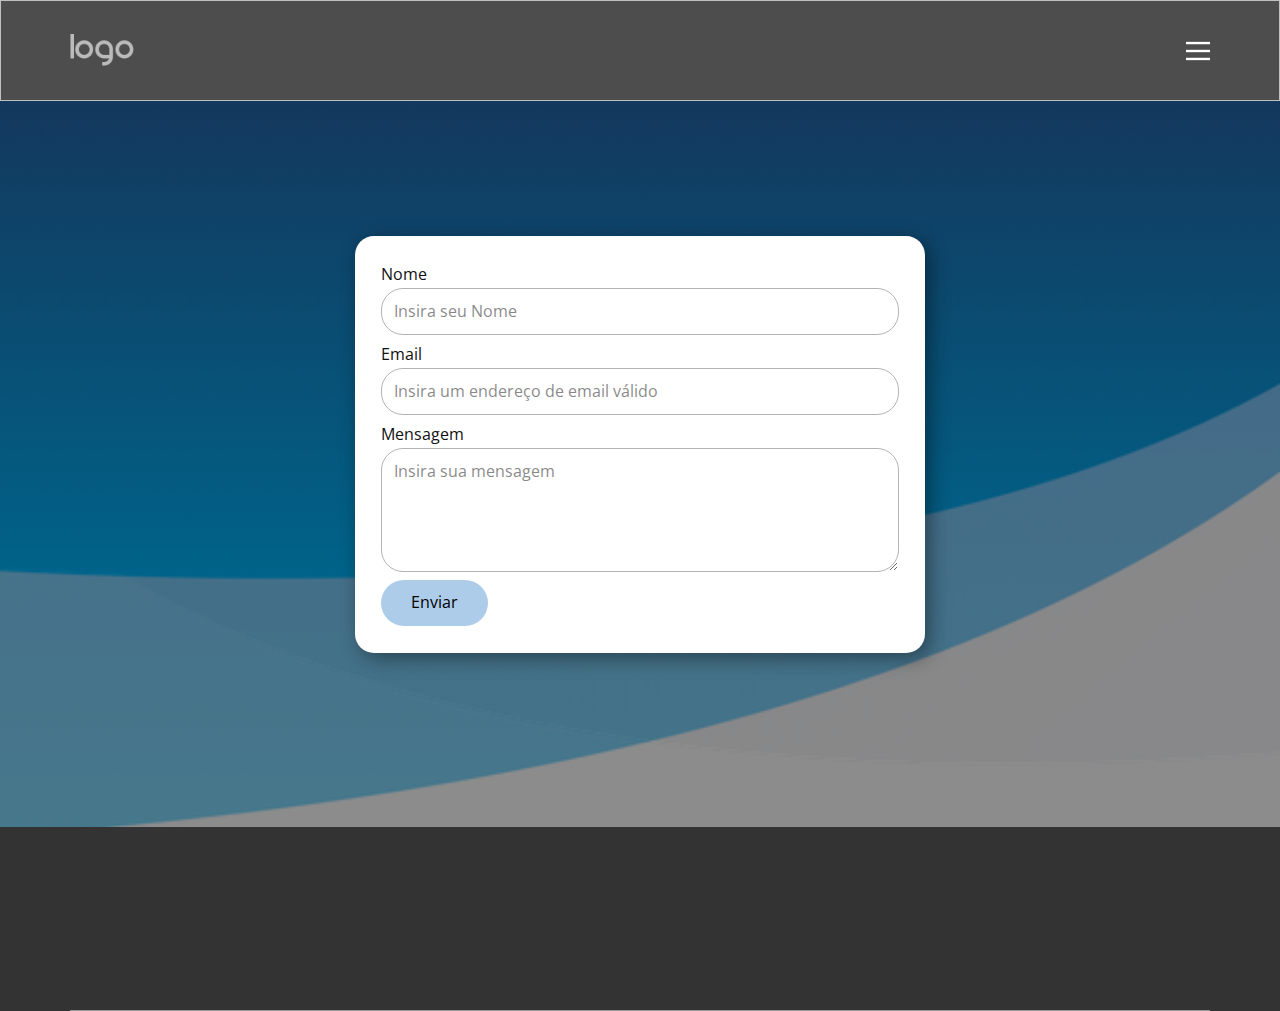
<file: Suporte-Email.html>
<!DOCTYPE html>
<html style="font-size: 16px;">
  <head>
    <meta name="viewport" content="width=device-width, initial-scale=1.0">
    <meta charset="utf-8">
    <meta name="keywords" content="">
    <meta name="description" content="">
    <title>Suporte Email</title>
    <link rel="stylesheet" href="nicepage.css" media="screen">
<link rel="stylesheet" href="Suporte-Email.css" media="screen">
    <script class="u-script" type="text/javascript" src="jquery.js" defer=""></script>
    <script class="u-script" type="text/javascript" src="nicepage.js" defer=""></script>
    <meta name="generator" content="Nicepage 4.12.5, nicepage.com">
    <link id="u-theme-google-font" rel="stylesheet" href="https://fonts.googleapis.com/css?family=Roboto:100,100i,300,300i,400,400i,500,500i,700,700i,900,900i|Open+Sans:300,300i,400,400i,500,500i,600,600i,700,700i,800,800i">
    
    
    <script type="application/ld+json">{
		"@context": "http://schema.org",
		"@type": "Organization",
		"name": "Site2",
		"logo": "images/default-logo.png",
		"sameAs": [
				"https://facebook.com/name",
				"https://twitter.com/name",
				"https://instagram.com/name"
		]
}</script>
    <meta name="theme-color" content="#478ac9">
    <meta name="twitter:site" content="@">
    <meta name="twitter:card" content="summary_large_image">
    <meta name="twitter:title" content="Suporte Email">
    <meta name="twitter:description" content="Site2">
    <meta property="og:title" content="Suporte Email">
    <meta property="og:description" content="">
    <meta property="og:type" content="website">
  </head>
  <body class="u-body u-xl-mode"><header class="u-border-1 u-border-grey-25 u-clearfix u-grey-70 u-header u-sticky u-sticky-bd7f u-header" id="sec-faf4" data-animation-name="" data-animation-duration="0" data-animation-delay="0" data-animation-direction=""><div class="u-clearfix u-sheet u-sheet-1">
        <nav class="u-align-left u-menu u-menu-dropdown u-nav-spacing-25 u-offcanvas u-menu-1" data-responsive-from="XL">
          <div class="menu-collapse">
            <a class="u-button-style u-nav-link" href="#" style="padding: 4px 0px; font-size: calc(1em + 8px);">
              <svg class="u-svg-link" preserveAspectRatio="xMidYMin slice" viewBox="0 0 302 302" style=""><use xmlns:xlink="http://www.w3.org/1999/xlink" xlink:href="#svg-7b92"></use></svg>
              <svg xmlns="http://www.w3.org/2000/svg" xmlns:xlink="http://www.w3.org/1999/xlink" version="1.1" id="svg-7b92" x="0px" y="0px" viewBox="0 0 302 302" style="enable-background:new 0 0 302 302;" xml:space="preserve" class="u-svg-content"><g><rect y="36" width="302" height="30"></rect><rect y="236" width="302" height="30"></rect><rect y="136" width="302" height="30"></rect>
</g><g></g><g></g><g></g><g></g><g></g><g></g><g></g><g></g><g></g><g></g><g></g><g></g><g></g><g></g><g></g></svg>
            </a>
          </div>
          <div class="u-custom-menu u-nav-container">
            <ul class="u-nav u-unstyled u-nav-1"><li class="u-nav-item"><a class="u-button-style u-nav-link u-text-active-palette-1-base u-text-hover-palette-2-base" href="Home.html" style="padding: 10px 20px;">Home</a>
</li><li class="u-nav-item"><a class="u-button-style u-nav-link u-text-active-palette-1-base u-text-hover-palette-2-base" href="Xbox.html" style="padding: 10px 20px;">Xbox</a>
</li></ul>
          </div>
          <div class="u-custom-menu u-nav-container-collapse">
            <div class="u-align-center u-black u-container-style u-inner-container-layout u-opacity u-opacity-95 u-sidenav">
              <div class="u-inner-container-layout u-sidenav-overflow">
                <div class="u-menu-close"></div>
                <ul class="u-align-center u-nav u-popupmenu-items u-unstyled u-nav-2"><li class="u-nav-item"><a class="u-button-style u-nav-link" href="Home.html">Home</a>
</li><li class="u-nav-item"><a class="u-button-style u-nav-link" href="Xbox.html">Xbox</a>
</li></ul>
              </div>
            </div>
            <div class="u-black u-menu-overlay u-opacity u-opacity-70"></div>
          </div>
        </nav>
        <a href="Home.html" data-page-id="297559095" class="u-image u-logo u-image-1" data-image-width="80" data-image-height="40" title="Home">
          <img src="images/default-logo.png" class="u-logo-image u-logo-image-1">
        </a>
      </div></header>
    <section class="skrollable u-clearfix u-image u-shading u-section-1" id="sec-40e6" data-image-width="602" data-image-height="350">
      <div class="u-clearfix u-sheet u-valign-middle-xs u-sheet-1">
        <div class="u-expanded-width-xs u-form u-radius-19 u-white u-form-1">
          <form action="#" method="POST" class="u-clearfix u-form-spacing-7 u-form-vertical u-inner-form" source="custom" name="form" style="padding: 26px;">
            <div class="u-form-group u-form-name">
              <label for="name-960e" class="u-label">Nome</label>
              <input type="text" placeholder="Insira seu Nome" id="name-960e" name="name" class="u-border-1 u-border-grey-30 u-input u-input-rectangle u-radius-22 u-white" required="">
            </div>
            <div class="u-form-email u-form-group">
              <label for="email-960e" class="u-label">Email</label>
              <input type="email" placeholder="Insira um endereço de email válido" id="email-960e" name="email" class="u-border-1 u-border-grey-30 u-input u-input-rectangle u-radius-22 u-white" required="">
            </div>
            <div class="u-form-group u-form-message">
              <label for="message-960e" class="u-label">Mensagem</label>
              <textarea placeholder="Insira sua mensagem" rows="4" cols="50" id="message-960e" name="message" class="u-border-1 u-border-grey-30 u-input u-input-rectangle u-radius-22 u-white" required=""></textarea>
            </div>
            <div class="u-align-left u-form-group u-form-submit">
              <a href="#" class="u-btn u-btn-round u-btn-submit u-button-style u-radius-45">Enviar</a>
              <input type="submit" value="submit" class="u-form-control-hidden">
            </div>
            <div class="u-form-send-message u-form-send-success"> Obrigado! A sua mensagem foi enviada. </div>
            <div class="u-form-send-error u-form-send-message"> Não foi possível enviar a sua mensagem. Por favor, corrija os erros e tente novamente. </div>
            <input type="hidden" value="" name="recaptchaResponse">
          </form>
        </div>
      </div>
    </section>
    
    
    <footer class="u-clearfix u-footer u-grey-80" id="sec-467a"><div class="u-clearfix u-sheet u-sheet-1">
        <a href="https://nicepage.com" class="u-image u-logo u-image-1" data-image-width="80" data-image-height="40" data-animation-name="customAnimationIn" data-animation-duration="1000">
          <img src="images/default-logo.png" class="u-logo-image u-logo-image-1">
        </a>
        <div class="u-social-icons u-spacing-9 u-social-icons-1" data-animation-name="customAnimationIn" data-animation-duration="1250" data-animation-direction="" data-animation-delay="0">
          <a class="u-social-url" title="facebook" target="_blank" href="https://facebook.com/name"><span class="u-icon u-social-facebook u-social-icon u-text-palette-5-light-3 u-icon-1"><svg class="u-svg-link" preserveAspectRatio="xMidYMin slice" viewBox="0 0 112 112" style=""><use xmlns:xlink="http://www.w3.org/1999/xlink" xlink:href="#svg-2097"></use></svg><svg class="u-svg-content" viewBox="0 0 112 112" x="0" y="0" id="svg-2097"><path fill="currentColor" d="M75.5,28.8H65.4c-1.5,0-4,0.9-4,4.3v9.4h13.9l-1.5,15.8H61.4v45.1H42.8V58.3h-8.8V42.4h8.8V32.2
c0-7.4,3.4-18.8,18.8-18.8h13.8v15.4H75.5z"></path></svg></span>
          </a>
          <a class="u-social-url" title="twitter" target="_blank" href="https://twitter.com/name"><span class="u-icon u-social-icon u-social-twitter u-text-palette-5-light-3 u-icon-2"><svg class="u-svg-link" preserveAspectRatio="xMidYMin slice" viewBox="0 0 112 112" style=""><use xmlns:xlink="http://www.w3.org/1999/xlink" xlink:href="#svg-6218"></use></svg><svg class="u-svg-content" viewBox="0 0 112 112" x="0" y="0" id="svg-6218"><path fill="currentColor" d="M92.2,38.2c0,0.8,0,1.6,0,2.3c0,24.3-18.6,52.4-52.6,52.4c-10.6,0.1-20.2-2.9-28.5-8.2
	c1.4,0.2,2.9,0.2,4.4,0.2c8.7,0,16.7-2.9,23-7.9c-8.1-0.2-14.9-5.5-17.3-12.8c1.1,0.2,2.4,0.2,3.4,0.2c1.6,0,3.3-0.2,4.8-0.7
	c-8.4-1.6-14.9-9.2-14.9-18c0-0.2,0-0.2,0-0.2c2.5,1.4,5.4,2.2,8.4,2.3c-5-3.3-8.3-8.9-8.3-15.4c0-3.4,1-6.5,2.5-9.2
	c9.1,11.1,22.7,18.5,38,19.2c-0.2-1.4-0.4-2.8-0.4-4.3c0.1-10,8.3-18.2,18.5-18.2c5.4,0,10.1,2.2,13.5,5.7c4.3-0.8,8.1-2.3,11.7-4.5
	c-1.4,4.3-4.3,7.9-8.1,10.1c3.7-0.4,7.3-1.4,10.6-2.9C98.9,32.3,95.7,35.5,92.2,38.2z"></path></svg></span>
          </a>
          <a class="u-social-url" title="instagram" target="_blank" href="https://instagram.com/name"><span class="u-icon u-social-icon u-social-instagram u-text-palette-5-light-3 u-icon-3"><svg class="u-svg-link" preserveAspectRatio="xMidYMin slice" viewBox="0 0 112 112" style=""><use xmlns:xlink="http://www.w3.org/1999/xlink" xlink:href="#svg-8fbf"></use></svg><svg class="u-svg-content" viewBox="0 0 112 112" x="0" y="0" id="svg-8fbf"><path fill="currentColor" d="M55.9,32.9c-12.8,0-23.2,10.4-23.2,23.2s10.4,23.2,23.2,23.2s23.2-10.4,23.2-23.2S68.7,32.9,55.9,32.9z
	 M55.9,69.4c-7.4,0-13.3-6-13.3-13.3c-0.1-7.4,6-13.3,13.3-13.3s13.3,6,13.3,13.3C69.3,63.5,63.3,69.4,55.9,69.4z"></path><path fill="#FFFFFF" d="M79.7,26.8c-3,0-5.4,2.5-5.4,5.4s2.5,5.4,5.4,5.4c3,0,5.4-2.5,5.4-5.4S82.7,26.8,79.7,26.8z"></path><path fill="currentColor" d="M78.2,11H33.5C21,11,10.8,21.3,10.8,33.7v44.7c0,12.6,10.2,22.8,22.7,22.8h44.7c12.6,0,22.7-10.2,22.7-22.7
	V33.7C100.8,21.1,90.6,11,78.2,11z M91,78.4c0,7.1-5.8,12.8-12.8,12.8H33.5c-7.1,0-12.8-5.8-12.8-12.8V33.7
	c0-7.1,5.8-12.8,12.8-12.8h44.7c7.1,0,12.8,5.8,12.8,12.8V78.4z"></path></svg></span>
          </a>
        </div>
        <div class="u-border-1 u-border-white u-expanded-width u-line u-line-horizontal u-opacity u-opacity-50 u-line-1"></div>
      </div></footer>
  </body>
</html>
</file>
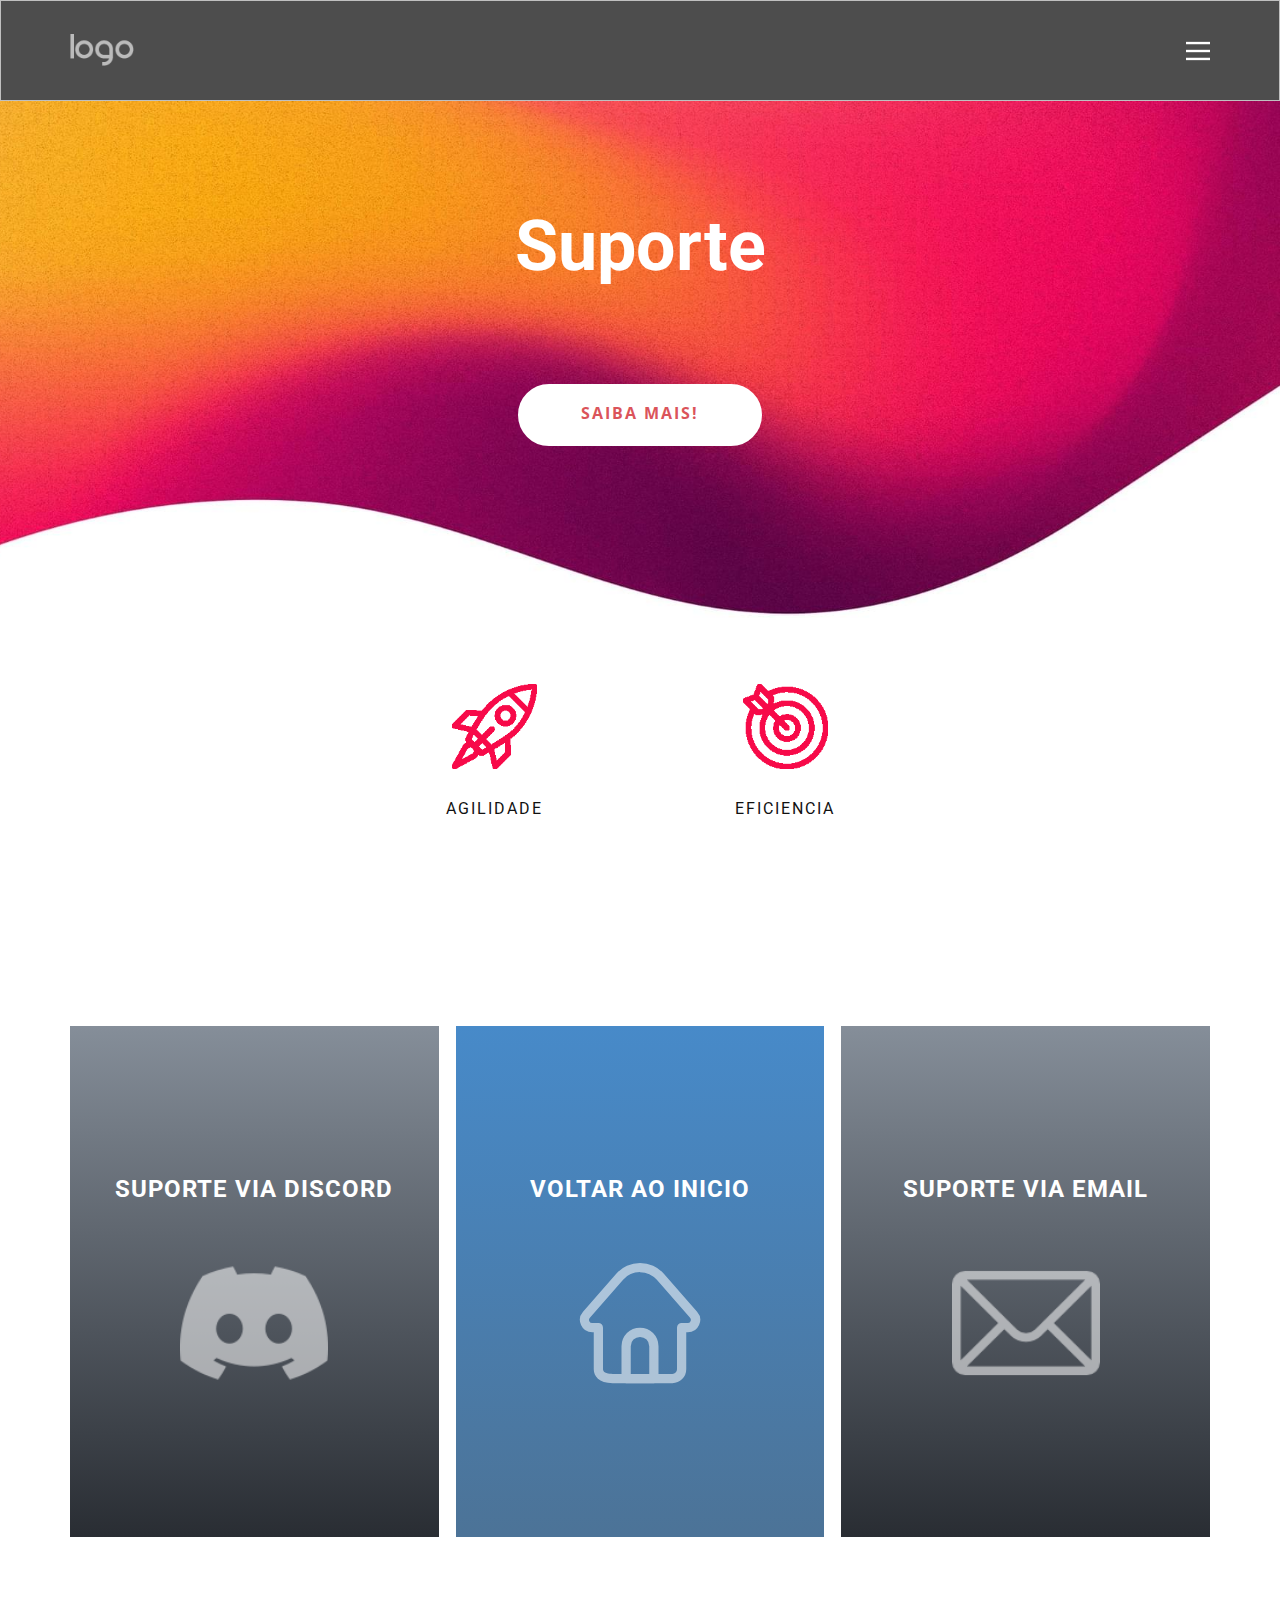
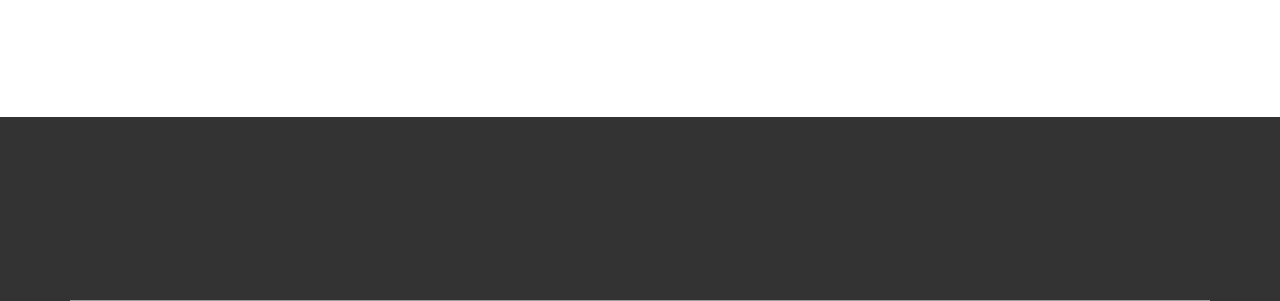
<file: Suporte.html>
<!DOCTYPE html>
<html style="font-size: 16px;">
  <head>
    <meta name="viewport" content="width=device-width, initial-scale=1.0">
    <meta charset="utf-8">
    <meta name="keywords" content="">
    <meta name="description" content="">
    <title>Suporte</title>
    <link rel="stylesheet" href="nicepage.css" media="screen">
<link rel="stylesheet" href="Suporte.css" media="screen">
    <script class="u-script" type="text/javascript" src="jquery.js" defer=""></script>
    <script class="u-script" type="text/javascript" src="nicepage.js" defer=""></script>
    <meta name="generator" content="Nicepage 4.12.5, nicepage.com">
    <link id="u-theme-google-font" rel="stylesheet" href="https://fonts.googleapis.com/css?family=Roboto:100,100i,300,300i,400,400i,500,500i,700,700i,900,900i|Open+Sans:300,300i,400,400i,500,500i,600,600i,700,700i,800,800i">
    
    
    
    <script type="application/ld+json">{
		"@context": "http://schema.org",
		"@type": "Organization",
		"name": "Site2",
		"logo": "images/default-logo.png",
		"sameAs": [
				"https://facebook.com/name",
				"https://twitter.com/name",
				"https://instagram.com/name"
		]
}</script>
    <meta name="theme-color" content="#478ac9">
    <meta name="twitter:site" content="@">
    <meta name="twitter:card" content="summary_large_image">
    <meta name="twitter:title" content="Suporte">
    <meta name="twitter:description" content="Site2">
    <meta property="og:title" content="Suporte">
    <meta property="og:description" content="">
    <meta property="og:type" content="website">
  </head>
  <body class="u-body u-xl-mode"><header class="u-border-1 u-border-grey-25 u-clearfix u-grey-70 u-header u-sticky u-sticky-bd7f u-header" id="sec-faf4" data-animation-name="" data-animation-duration="0" data-animation-delay="0" data-animation-direction=""><div class="u-clearfix u-sheet u-sheet-1">
        <nav class="u-align-left u-menu u-menu-dropdown u-nav-spacing-25 u-offcanvas u-menu-1" data-responsive-from="XL">
          <div class="menu-collapse">
            <a class="u-button-style u-nav-link" href="#" style="padding: 4px 0px; font-size: calc(1em + 8px);">
              <svg class="u-svg-link" preserveAspectRatio="xMidYMin slice" viewBox="0 0 302 302" style=""><use xmlns:xlink="http://www.w3.org/1999/xlink" xlink:href="#svg-7b92"></use></svg>
              <svg xmlns="http://www.w3.org/2000/svg" xmlns:xlink="http://www.w3.org/1999/xlink" version="1.1" id="svg-7b92" x="0px" y="0px" viewBox="0 0 302 302" style="enable-background:new 0 0 302 302;" xml:space="preserve" class="u-svg-content"><g><rect y="36" width="302" height="30"></rect><rect y="236" width="302" height="30"></rect><rect y="136" width="302" height="30"></rect>
</g><g></g><g></g><g></g><g></g><g></g><g></g><g></g><g></g><g></g><g></g><g></g><g></g><g></g><g></g><g></g></svg>
            </a>
          </div>
          <div class="u-custom-menu u-nav-container">
            <ul class="u-nav u-unstyled u-nav-1"><li class="u-nav-item"><a class="u-button-style u-nav-link u-text-active-palette-1-base u-text-hover-palette-2-base" href="Home.html" style="padding: 10px 20px;">Home</a>
</li><li class="u-nav-item"><a class="u-button-style u-nav-link u-text-active-palette-1-base u-text-hover-palette-2-base" href="Xbox.html" style="padding: 10px 20px;">Xbox</a>
</li></ul>
          </div>
          <div class="u-custom-menu u-nav-container-collapse">
            <div class="u-align-center u-black u-container-style u-inner-container-layout u-opacity u-opacity-95 u-sidenav">
              <div class="u-inner-container-layout u-sidenav-overflow">
                <div class="u-menu-close"></div>
                <ul class="u-align-center u-nav u-popupmenu-items u-unstyled u-nav-2"><li class="u-nav-item"><a class="u-button-style u-nav-link" href="Home.html">Home</a>
</li><li class="u-nav-item"><a class="u-button-style u-nav-link" href="Xbox.html">Xbox</a>
</li></ul>
              </div>
            </div>
            <div class="u-black u-menu-overlay u-opacity u-opacity-70"></div>
          </div>
        </nav>
        <a href="Home.html" data-page-id="297559095" class="u-image u-logo u-image-1" data-image-width="80" data-image-height="40" title="Home">
          <img src="images/default-logo.png" class="u-logo-image u-logo-image-1">
        </a>
      </div></header>
    <section class="u-align-center u-clearfix u-white u-section-1" src="" id="carousel_beb7">
      <img class="u-expanded-width u-image u-image-1" src="images/ddd-min.jpg" data-image-width="1920" data-image-height="713">
      <h1 class="u-text u-text-body-alt-color u-text-default-xl u-title u-text-1">Suporte</h1>
      <a href="Suporte.html#carousel_1117" data-page-id="616803039" class="u-active-custom-color-1 u-border-4 u-border-active-white u-border-hover-white u-border-white u-btn u-btn-round u-button-style u-hover-custom-color-1 u-radius-50 u-text-active-white u-text-hover-white u-text-palette-2-base u-white u-btn-1">SAiba mais!</a>
      <div class="u-list u-list-1">
        <div class="u-repeater u-repeater-1">
          <div class="u-align-center u-container-style u-list-item u-repeater-item u-shape-rectangle">
            <div class="u-container-layout u-similar-container u-valign-top u-container-layout-1"><span class="u-file-icon u-icon u-icon-rectangle u-text-palette-2-base u-icon-1"><img src="images/19.png" alt=""></span>
              <h4 class="u-text u-text-2">Agilidade</h4>
            </div>
          </div>
          <div class="u-align-center u-container-style u-list-item u-repeater-item u-shape-rectangle">
            <div class="u-container-layout u-similar-container u-valign-top u-container-layout-2"><span class="u-file-icon u-icon u-icon-rectangle u-text-palette-2-base u-icon-2"><img src="images/20.png" alt=""></span>
              <h4 class="u-text u-text-3">eficiencia</h4>
            </div>
          </div>
        </div>
      </div>
    </section>
    <section class="u-align-center u-clearfix u-typography-Normal--Introduction u-section-2" src="" id="carousel_1117">
      <div class="u-clearfix u-sheet u-sheet-1">
        <div class="u-expanded-width u-list u-list-1">
          <div class="u-repeater u-repeater-1">
            <div class="u-align-center u-container-style u-custom-item u-gradient u-list-item u-repeater-item u-video-cover u-list-item-1">
              <div class="u-container-layout u-similar-container u-valign-top u-container-layout-1">
                <h4 class="u-text u-text-white u-text-1">Suporte via Discord</h4><span class="u-file-icon u-icon u-opacity u-opacity-55 u-text-white u-icon-1"><img src="images/21.png" alt=""></span>
              </div>
            </div>
            <div class="u-align-center u-container-style u-custom-item u-gradient u-list-item u-repeater-item u-video-cover u-list-item-2" data-href="Home.html" data-page-id="297559095">
              <div class="u-container-layout u-similar-container u-valign-top u-container-layout-2">
                <h4 class="u-text u-text-white u-text-2">Voltar ao inicio</h4><span class="u-icon u-icon-rectangle u-opacity u-opacity-55 u-icon-2"><svg class="u-svg-link" preserveAspectRatio="xMidYMin slice" viewBox="0 0 32 32" style=""><use xmlns:xlink="http://www.w3.org/1999/xlink" xlink:href="#svg-d790"></use></svg><svg class="u-svg-content" viewBox="0 0 32 32" id="svg-d790"><defs><style>.cls-1{fill:none;}</style>
</defs><g id="Layer_2"><path d="M23,29H10.08C7.06,29,6,27.45,6,26V18H5.68a2.68,2.68,0,0,1-2-4.45l7.18-8.2a6.86,6.86,0,0,1,10.3,0l7.18,8.2a2.63,2.63,0,0,1,.43,2.87A2.66,2.66,0,0,1,26.32,18H26v8A3,3,0,0,1,23,29ZM16,5a4.86,4.86,0,0,0-3.65,1.65l-7.18,8.2A.68.68,0,0,0,5.68,16H7a1,1,0,0,1,1,1v9c0,.87,1.31,1,2.09,1H23a1,1,0,0,0,1-1V17a1,1,0,0,1,.3-.71A1,1,0,0,1,25,16h1.31a.68.68,0,0,0,.51-1.13l-7.18-8.2A4.85,4.85,0,0,0,16,5Z"></path><path d="M19,29H13a1,1,0,0,1-1-1V21a4,4,0,0,1,8,0v7A1,1,0,0,1,19,29Zm-5-2h4V21a2,2,0,0,0-4,0Z"></path>
</g><g id="frame"><rect class="cls-1" height="32" width="32"></rect>
</g></svg></span>
              </div>
            </div>
            <div class="u-align-center u-container-style u-custom-item u-gradient u-list-item u-repeater-item u-video-cover u-list-item-3" data-href="Suporte-Email.html" data-page-id="3096208929" data-target="_blank">
              <div class="u-container-layout u-similar-container u-valign-top u-container-layout-3">
                <h4 class="u-text u-text-white u-text-3">Suporte via Email</h4><span class="u-file-icon u-icon u-opacity u-opacity-55 u-text-white u-icon-3"><img src="images/22.png" alt=""></span>
              </div>
            </div>
          </div>
        </div>
      </div>
    </section>
    
    
    <footer class="u-clearfix u-footer u-grey-80" id="sec-467a"><div class="u-clearfix u-sheet u-sheet-1">
        <a href="https://nicepage.com" class="u-image u-logo u-image-1" data-image-width="80" data-image-height="40" data-animation-name="customAnimationIn" data-animation-duration="1000">
          <img src="images/default-logo.png" class="u-logo-image u-logo-image-1">
        </a>
        <div class="u-social-icons u-spacing-9 u-social-icons-1" data-animation-name="customAnimationIn" data-animation-duration="1250" data-animation-direction="" data-animation-delay="0">
          <a class="u-social-url" title="facebook" target="_blank" href="https://facebook.com/name"><span class="u-icon u-social-facebook u-social-icon u-text-palette-5-light-3 u-icon-1"><svg class="u-svg-link" preserveAspectRatio="xMidYMin slice" viewBox="0 0 112 112" style=""><use xmlns:xlink="http://www.w3.org/1999/xlink" xlink:href="#svg-2097"></use></svg><svg class="u-svg-content" viewBox="0 0 112 112" x="0" y="0" id="svg-2097"><path fill="currentColor" d="M75.5,28.8H65.4c-1.5,0-4,0.9-4,4.3v9.4h13.9l-1.5,15.8H61.4v45.1H42.8V58.3h-8.8V42.4h8.8V32.2
c0-7.4,3.4-18.8,18.8-18.8h13.8v15.4H75.5z"></path></svg></span>
          </a>
          <a class="u-social-url" title="twitter" target="_blank" href="https://twitter.com/name"><span class="u-icon u-social-icon u-social-twitter u-text-palette-5-light-3 u-icon-2"><svg class="u-svg-link" preserveAspectRatio="xMidYMin slice" viewBox="0 0 112 112" style=""><use xmlns:xlink="http://www.w3.org/1999/xlink" xlink:href="#svg-6218"></use></svg><svg class="u-svg-content" viewBox="0 0 112 112" x="0" y="0" id="svg-6218"><path fill="currentColor" d="M92.2,38.2c0,0.8,0,1.6,0,2.3c0,24.3-18.6,52.4-52.6,52.4c-10.6,0.1-20.2-2.9-28.5-8.2
	c1.4,0.2,2.9,0.2,4.4,0.2c8.7,0,16.7-2.9,23-7.9c-8.1-0.2-14.9-5.5-17.3-12.8c1.1,0.2,2.4,0.2,3.4,0.2c1.6,0,3.3-0.2,4.8-0.7
	c-8.4-1.6-14.9-9.2-14.9-18c0-0.2,0-0.2,0-0.2c2.5,1.4,5.4,2.2,8.4,2.3c-5-3.3-8.3-8.9-8.3-15.4c0-3.4,1-6.5,2.5-9.2
	c9.1,11.1,22.7,18.5,38,19.2c-0.2-1.4-0.4-2.8-0.4-4.3c0.1-10,8.3-18.2,18.5-18.2c5.4,0,10.1,2.2,13.5,5.7c4.3-0.8,8.1-2.3,11.7-4.5
	c-1.4,4.3-4.3,7.9-8.1,10.1c3.7-0.4,7.3-1.4,10.6-2.9C98.9,32.3,95.7,35.5,92.2,38.2z"></path></svg></span>
          </a>
          <a class="u-social-url" title="instagram" target="_blank" href="https://instagram.com/name"><span class="u-icon u-social-icon u-social-instagram u-text-palette-5-light-3 u-icon-3"><svg class="u-svg-link" preserveAspectRatio="xMidYMin slice" viewBox="0 0 112 112" style=""><use xmlns:xlink="http://www.w3.org/1999/xlink" xlink:href="#svg-8fbf"></use></svg><svg class="u-svg-content" viewBox="0 0 112 112" x="0" y="0" id="svg-8fbf"><path fill="currentColor" d="M55.9,32.9c-12.8,0-23.2,10.4-23.2,23.2s10.4,23.2,23.2,23.2s23.2-10.4,23.2-23.2S68.7,32.9,55.9,32.9z
	 M55.9,69.4c-7.4,0-13.3-6-13.3-13.3c-0.1-7.4,6-13.3,13.3-13.3s13.3,6,13.3,13.3C69.3,63.5,63.3,69.4,55.9,69.4z"></path><path fill="#FFFFFF" d="M79.7,26.8c-3,0-5.4,2.5-5.4,5.4s2.5,5.4,5.4,5.4c3,0,5.4-2.5,5.4-5.4S82.7,26.8,79.7,26.8z"></path><path fill="currentColor" d="M78.2,11H33.5C21,11,10.8,21.3,10.8,33.7v44.7c0,12.6,10.2,22.8,22.7,22.8h44.7c12.6,0,22.7-10.2,22.7-22.7
	V33.7C100.8,21.1,90.6,11,78.2,11z M91,78.4c0,7.1-5.8,12.8-12.8,12.8H33.5c-7.1,0-12.8-5.8-12.8-12.8V33.7
	c0-7.1,5.8-12.8,12.8-12.8h44.7c7.1,0,12.8,5.8,12.8,12.8V78.4z"></path></svg></span>
          </a>
        </div>
        <div class="u-border-1 u-border-white u-expanded-width u-line u-line-horizontal u-opacity u-opacity-50 u-line-1"></div>
      </div></footer>
  </body>
</html>
</file>
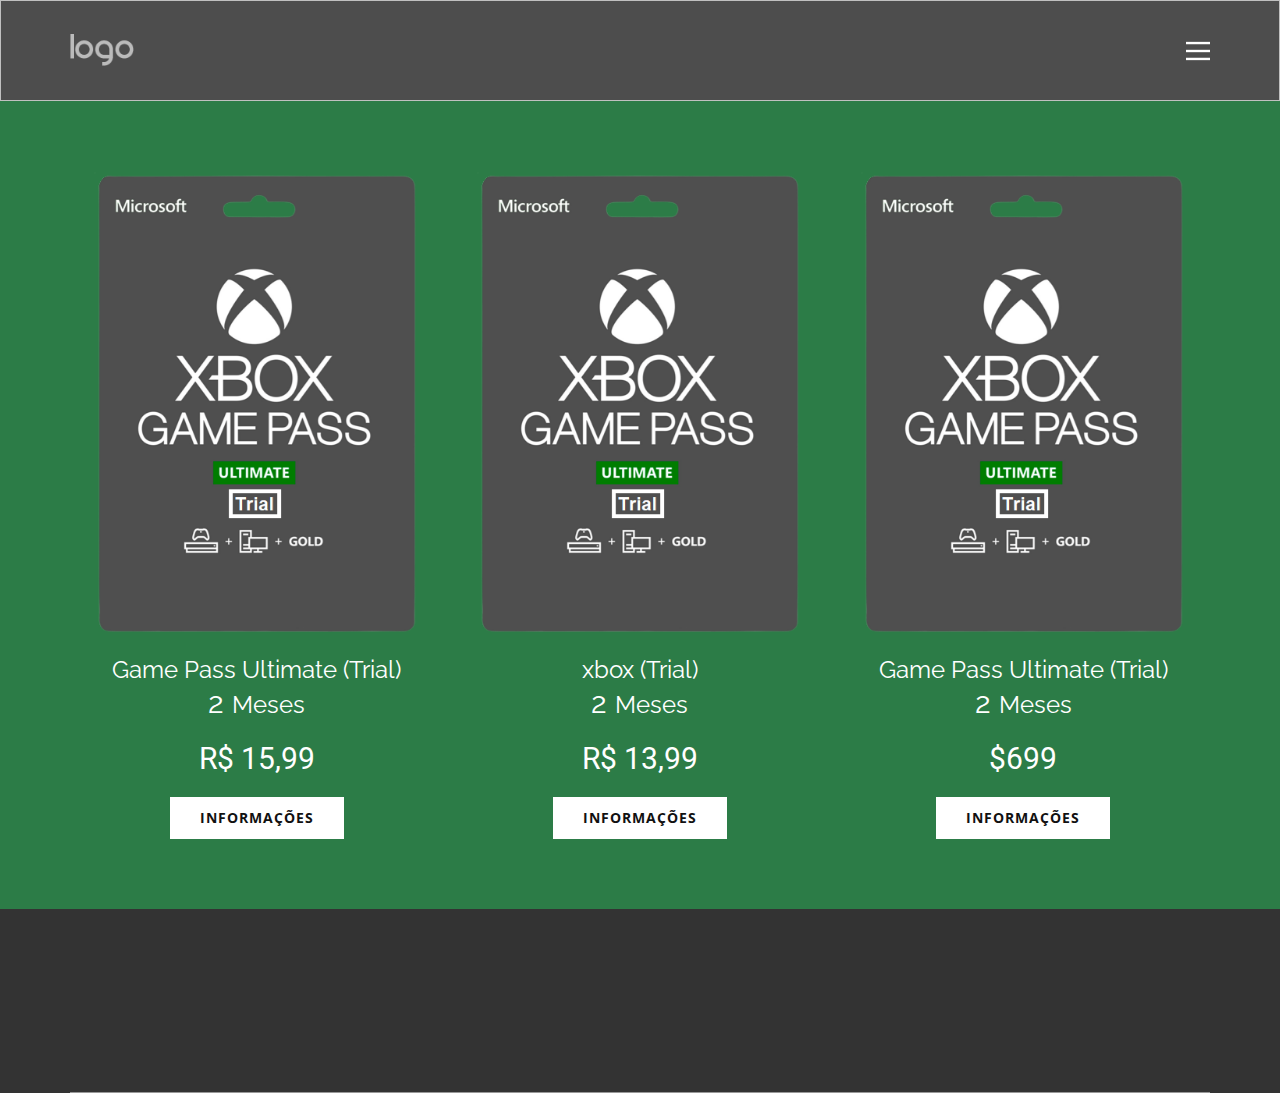
<file: Xbox.html>
<!DOCTYPE html>
<html style="font-size: 16px;">
  <head>
    <meta name="viewport" content="width=device-width, initial-scale=1.0">
    <meta charset="utf-8">
    <meta name="keywords" content="">
    <meta name="description" content="">
    <title>Xbox</title>
    <link rel="stylesheet" href="nicepage.css" media="screen">
<link rel="stylesheet" href="Xbox.css" media="screen">
    <script class="u-script" type="text/javascript" src="jquery.js" defer=""></script>
    <script class="u-script" type="text/javascript" src="nicepage.js" defer=""></script>
    <meta name="generator" content="Nicepage 4.12.5, nicepage.com">
    <link id="u-theme-google-font" rel="stylesheet" href="https://fonts.googleapis.com/css?family=Roboto:100,100i,300,300i,400,400i,500,500i,700,700i,900,900i|Open+Sans:300,300i,400,400i,500,500i,600,600i,700,700i,800,800i">
    <link id="u-page-google-font" rel="stylesheet" href="https://fonts.googleapis.com/css?family=Raleway:100,100i,200,200i,300,300i,400,400i,500,500i,600,600i,700,700i,800,800i,900,900i">
    
    
    <script type="application/ld+json">{
		"@context": "http://schema.org",
		"@type": "Organization",
		"name": "Site2",
		"logo": "images/default-logo.png",
		"sameAs": [
				"https://facebook.com/name",
				"https://twitter.com/name",
				"https://instagram.com/name"
		]
}</script>
    <meta name="theme-color" content="#478ac9">
    <meta name="twitter:site" content="@">
    <meta name="twitter:card" content="summary_large_image">
    <meta name="twitter:title" content="Xbox">
    <meta name="twitter:description" content="Site2">
    <meta property="og:title" content="Xbox">
    <meta property="og:description" content="">
    <meta property="og:type" content="website">
  </head>
  <body class="u-body u-xl-mode"><header class="u-border-1 u-border-grey-25 u-clearfix u-grey-70 u-header u-sticky u-sticky-bd7f u-header" id="sec-faf4" data-animation-name="" data-animation-duration="0" data-animation-delay="0" data-animation-direction=""><div class="u-clearfix u-sheet u-sheet-1">
        <nav class="u-align-left u-menu u-menu-dropdown u-nav-spacing-25 u-offcanvas u-menu-1" data-responsive-from="XL">
          <div class="menu-collapse">
            <a class="u-button-style u-nav-link" href="#" style="padding: 4px 0px; font-size: calc(1em + 8px);">
              <svg class="u-svg-link" preserveAspectRatio="xMidYMin slice" viewBox="0 0 302 302" style=""><use xmlns:xlink="http://www.w3.org/1999/xlink" xlink:href="#svg-7b92"></use></svg>
              <svg xmlns="http://www.w3.org/2000/svg" xmlns:xlink="http://www.w3.org/1999/xlink" version="1.1" id="svg-7b92" x="0px" y="0px" viewBox="0 0 302 302" style="enable-background:new 0 0 302 302;" xml:space="preserve" class="u-svg-content"><g><rect y="36" width="302" height="30"></rect><rect y="236" width="302" height="30"></rect><rect y="136" width="302" height="30"></rect>
</g><g></g><g></g><g></g><g></g><g></g><g></g><g></g><g></g><g></g><g></g><g></g><g></g><g></g><g></g><g></g></svg>
            </a>
          </div>
          <div class="u-custom-menu u-nav-container">
            <ul class="u-nav u-unstyled u-nav-1"><li class="u-nav-item"><a class="u-button-style u-nav-link u-text-active-palette-1-base u-text-hover-palette-2-base" href="Home.html" style="padding: 10px 20px;">Home</a>
</li><li class="u-nav-item"><a class="u-button-style u-nav-link u-text-active-palette-1-base u-text-hover-palette-2-base" href="Xbox.html" style="padding: 10px 20px;">Xbox</a>
</li></ul>
          </div>
          <div class="u-custom-menu u-nav-container-collapse">
            <div class="u-align-center u-black u-container-style u-inner-container-layout u-opacity u-opacity-95 u-sidenav">
              <div class="u-inner-container-layout u-sidenav-overflow">
                <div class="u-menu-close"></div>
                <ul class="u-align-center u-nav u-popupmenu-items u-unstyled u-nav-2"><li class="u-nav-item"><a class="u-button-style u-nav-link" href="Home.html">Home</a>
</li><li class="u-nav-item"><a class="u-button-style u-nav-link" href="Xbox.html">Xbox</a>
</li></ul>
              </div>
            </div>
            <div class="u-black u-menu-overlay u-opacity u-opacity-70"></div>
          </div>
        </nav>
        <a href="Home.html" data-page-id="297559095" class="u-image u-logo u-image-1" data-image-width="80" data-image-height="40" title="Home">
          <img src="images/default-logo.png" class="u-logo-image u-logo-image-1">
        </a>
      </div></header>
    <section class="u-align-center u-clearfix u-custom-color-1 u-section-1" id="carousel_e010">
      <div class="u-clearfix u-sheet u-sheet-1">
        <div class="u-expanded-width u-list u-list-1">
          <div class="u-repeater u-repeater-1">
            <div class="u-align-center u-container-style u-list-item u-repeater-item">
              <div class="u-container-layout u-similar-container u-valign-top u-container-layout-1">
                <img alt="" class="u-hover-feature u-image u-image-default u-image-1" src="images/gamepasstrial.png" data-image-width="419" data-image-height="596" data-animation-name="customAnimationIn" data-animation-duration="1000">
                <h4 class="u-align-center u-custom-font u-font-raleway u-text u-text-1">Game Pass Ultimate (Trial)<br>
                  <span style="font-size: 1.875rem;">2 </span>Meses
                </h4>
                <h3 class="u-align-center u-text u-text-2">R$ 15,99</h3>
                <a href="https://nicepage.cc" class="u-btn u-btn-rectangle u-button-style u-white u-btn-1">INFORMAÇÕES</a>
              </div>
            </div>
            <div class="u-container-style u-list-item u-repeater-item">
              <div class="u-container-layout u-similar-container u-valign-top u-container-layout-2">
                <img alt="" class="u-hover-feature u-image u-image-default u-image-2" src="images/gamepasstrial.png" data-image-width="419" data-image-height="596" data-animation-name="customAnimationIn" data-animation-duration="1000">
                <h4 class="u-align-center u-custom-font u-font-raleway u-text u-text-3">xbox (Trial)<br>
                  <span style="font-size: 1.875rem;">2&nbsp;</span>Meses
                </h4>
                <h3 class="u-align-center u-text u-text-4">R$ 13,99</h3>
                <a href="https://nicepage.com/k/love-html-templates" class="u-btn u-btn-rectangle u-button-style u-white u-btn-2"> INFORMAÇÕES</a>
              </div>
            </div>
            <div class="u-align-center u-container-style u-list-item u-repeater-item">
              <div class="u-container-layout u-similar-container u-valign-top u-container-layout-3">
                <img alt="" class="u-hover-feature u-image u-image-default u-image-3" src="images/gamepasstrial.png" data-image-width="419" data-image-height="596" data-animation-name="customAnimationIn" data-animation-duration="1000">
                <h4 class="u-align-center u-custom-font u-font-raleway u-text u-text-5"> Game Pass Ultimate (Trial)<br>
                  <span style="font-size: 1.875rem;">2 </span>Meses
                </h4>
                <h3 class="u-align-center u-text u-text-6">$699</h3>
                <a href="https://nicepage.studio" class="u-btn u-btn-rectangle u-button-style u-white u-btn-3"> INFORMAÇÕES</a>
              </div>
            </div>
          </div>
        </div>
      </div>
      
      
      
    </section>
    
    
    <footer class="u-clearfix u-footer u-grey-80" id="sec-467a"><div class="u-clearfix u-sheet u-sheet-1">
        <a href="https://nicepage.com" class="u-image u-logo u-image-1" data-image-width="80" data-image-height="40" data-animation-name="customAnimationIn" data-animation-duration="1000">
          <img src="images/default-logo.png" class="u-logo-image u-logo-image-1">
        </a>
        <div class="u-social-icons u-spacing-9 u-social-icons-1" data-animation-name="customAnimationIn" data-animation-duration="1250" data-animation-direction="" data-animation-delay="0">
          <a class="u-social-url" title="facebook" target="_blank" href="https://facebook.com/name"><span class="u-icon u-social-facebook u-social-icon u-text-palette-5-light-3 u-icon-1"><svg class="u-svg-link" preserveAspectRatio="xMidYMin slice" viewBox="0 0 112 112" style=""><use xmlns:xlink="http://www.w3.org/1999/xlink" xlink:href="#svg-2097"></use></svg><svg class="u-svg-content" viewBox="0 0 112 112" x="0" y="0" id="svg-2097"><path fill="currentColor" d="M75.5,28.8H65.4c-1.5,0-4,0.9-4,4.3v9.4h13.9l-1.5,15.8H61.4v45.1H42.8V58.3h-8.8V42.4h8.8V32.2
c0-7.4,3.4-18.8,18.8-18.8h13.8v15.4H75.5z"></path></svg></span>
          </a>
          <a class="u-social-url" title="twitter" target="_blank" href="https://twitter.com/name"><span class="u-icon u-social-icon u-social-twitter u-text-palette-5-light-3 u-icon-2"><svg class="u-svg-link" preserveAspectRatio="xMidYMin slice" viewBox="0 0 112 112" style=""><use xmlns:xlink="http://www.w3.org/1999/xlink" xlink:href="#svg-6218"></use></svg><svg class="u-svg-content" viewBox="0 0 112 112" x="0" y="0" id="svg-6218"><path fill="currentColor" d="M92.2,38.2c0,0.8,0,1.6,0,2.3c0,24.3-18.6,52.4-52.6,52.4c-10.6,0.1-20.2-2.9-28.5-8.2
	c1.4,0.2,2.9,0.2,4.4,0.2c8.7,0,16.7-2.9,23-7.9c-8.1-0.2-14.9-5.5-17.3-12.8c1.1,0.2,2.4,0.2,3.4,0.2c1.6,0,3.3-0.2,4.8-0.7
	c-8.4-1.6-14.9-9.2-14.9-18c0-0.2,0-0.2,0-0.2c2.5,1.4,5.4,2.2,8.4,2.3c-5-3.3-8.3-8.9-8.3-15.4c0-3.4,1-6.5,2.5-9.2
	c9.1,11.1,22.7,18.5,38,19.2c-0.2-1.4-0.4-2.8-0.4-4.3c0.1-10,8.3-18.2,18.5-18.2c5.4,0,10.1,2.2,13.5,5.7c4.3-0.8,8.1-2.3,11.7-4.5
	c-1.4,4.3-4.3,7.9-8.1,10.1c3.7-0.4,7.3-1.4,10.6-2.9C98.9,32.3,95.7,35.5,92.2,38.2z"></path></svg></span>
          </a>
          <a class="u-social-url" title="instagram" target="_blank" href="https://instagram.com/name"><span class="u-icon u-social-icon u-social-instagram u-text-palette-5-light-3 u-icon-3"><svg class="u-svg-link" preserveAspectRatio="xMidYMin slice" viewBox="0 0 112 112" style=""><use xmlns:xlink="http://www.w3.org/1999/xlink" xlink:href="#svg-8fbf"></use></svg><svg class="u-svg-content" viewBox="0 0 112 112" x="0" y="0" id="svg-8fbf"><path fill="currentColor" d="M55.9,32.9c-12.8,0-23.2,10.4-23.2,23.2s10.4,23.2,23.2,23.2s23.2-10.4,23.2-23.2S68.7,32.9,55.9,32.9z
	 M55.9,69.4c-7.4,0-13.3-6-13.3-13.3c-0.1-7.4,6-13.3,13.3-13.3s13.3,6,13.3,13.3C69.3,63.5,63.3,69.4,55.9,69.4z"></path><path fill="#FFFFFF" d="M79.7,26.8c-3,0-5.4,2.5-5.4,5.4s2.5,5.4,5.4,5.4c3,0,5.4-2.5,5.4-5.4S82.7,26.8,79.7,26.8z"></path><path fill="currentColor" d="M78.2,11H33.5C21,11,10.8,21.3,10.8,33.7v44.7c0,12.6,10.2,22.8,22.7,22.8h44.7c12.6,0,22.7-10.2,22.7-22.7
	V33.7C100.8,21.1,90.6,11,78.2,11z M91,78.4c0,7.1-5.8,12.8-12.8,12.8H33.5c-7.1,0-12.8-5.8-12.8-12.8V33.7
	c0-7.1,5.8-12.8,12.8-12.8h44.7c7.1,0,12.8,5.8,12.8,12.8V78.4z"></path></svg></span>
          </a>
        </div>
        <div class="u-border-1 u-border-white u-expanded-width u-line u-line-horizontal u-opacity u-opacity-50 u-line-1"></div>
      </div></footer>
  </body>
</html>
</file>
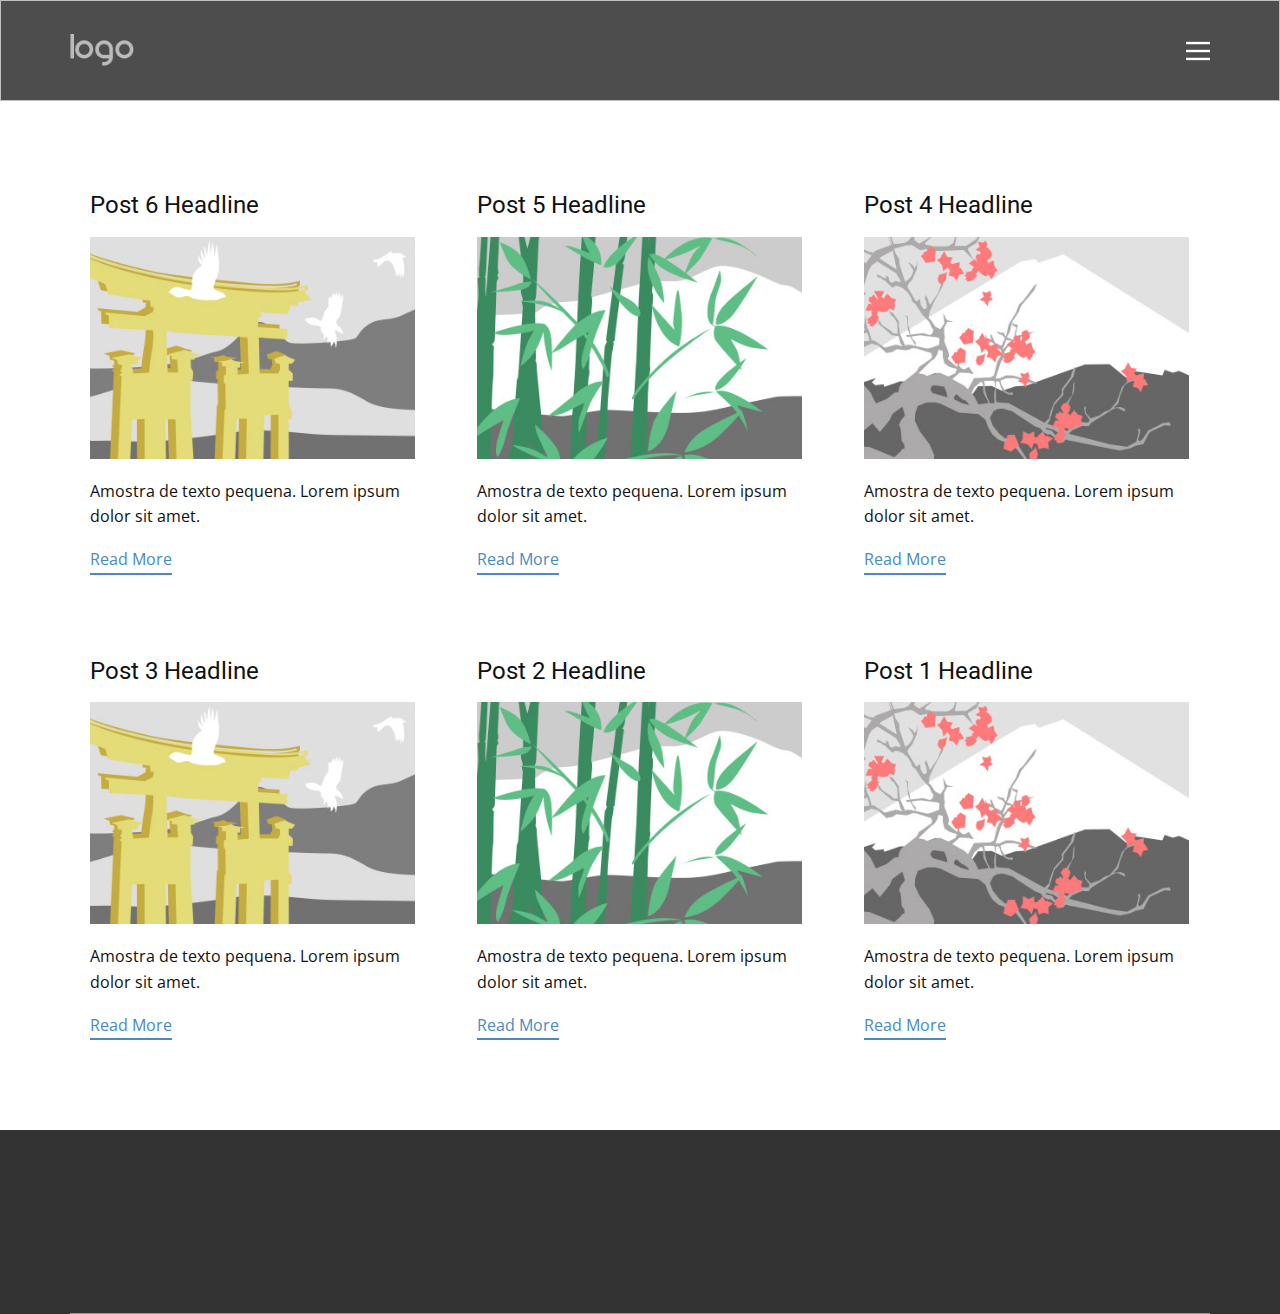
<file: blog/blog.html>
<html style="font-size: 16px;"><head>
    <meta name="viewport" content="width=device-width, initial-scale=1.0">
    <meta charset="utf-8">
    <meta name="keywords" content="">
    <meta name="description" content="">
    <title>Blog Template</title>
    <link rel="stylesheet" href="../nicepage.css" media="screen">
<link rel="stylesheet" href="../Blog-Template.css" media="screen">
    <script class="u-script" type="text/javascript" src="../jquery.js" defer=""></script>
    <script class="u-script" type="text/javascript" src="../nicepage.js" defer=""></script>
    <meta name="generator" content="Nicepage 4.12.5, nicepage.com">
    <link id="u-theme-google-font" rel="stylesheet" href="https://fonts.googleapis.com/css?family=Roboto:100,100i,300,300i,400,400i,500,500i,700,700i,900,900i|Open+Sans:300,300i,400,400i,500,500i,600,600i,700,700i,800,800i">
    
    
    <script type="application/ld+json">{
		"@context": "http://schema.org",
		"@type": "Organization",
		"name": "Site2",
		"logo": "images/default-logo.png",
		"sameAs": [
				"https://facebook.com/name",
				"https://twitter.com/name",
				"https://instagram.com/name"
		]
}</script>
    <meta name="theme-color" content="#478ac9">
    <meta name="twitter:site" content="@">
    <meta name="twitter:card" content="summary_large_image">
    <meta name="twitter:title" content="Blog Template">
    <meta name="twitter:description" content="Site2">
  </head>
  <body class="u-body u-xl-mode"><header class="u-border-1 u-border-grey-25 u-clearfix u-grey-70 u-header u-sticky u-sticky-bd7f u-header" id="sec-faf4" data-animation-name="" data-animation-duration="0" data-animation-delay="0" data-animation-direction=""><div class="u-clearfix u-sheet u-sheet-1">
        <nav class="u-align-left u-menu u-menu-dropdown u-nav-spacing-25 u-offcanvas u-menu-1" data-responsive-from="XL">
          <div class="menu-collapse">
            <a class="u-button-style u-nav-link" href="#" style="padding: 4px 0px; font-size: calc(1em + 8px);">
              <svg class="u-svg-link" preserveAspectRatio="xMidYMin slice" viewBox="0 0 302 302" style=""><use xmlns:xlink="http://www.w3.org/1999/xlink" xlink:href="#svg-7b92"></use></svg>
              <svg xmlns="http://www.w3.org/2000/svg" xmlns:xlink="http://www.w3.org/1999/xlink" version="1.1" id="svg-7b92" x="0px" y="0px" viewBox="0 0 302 302" style="enable-background:new 0 0 302 302;" xml:space="preserve" class="u-svg-content"><g><rect y="36" width="302" height="30"></rect><rect y="236" width="302" height="30"></rect><rect y="136" width="302" height="30"></rect>
</g><g></g><g></g><g></g><g></g><g></g><g></g><g></g><g></g><g></g><g></g><g></g><g></g><g></g><g></g><g></g></svg>
            </a>
          </div>
          <div class="u-custom-menu u-nav-container">
            <ul class="u-nav u-unstyled u-nav-1"><li class="u-nav-item"><a class="u-button-style u-nav-link u-text-active-palette-1-base u-text-hover-palette-2-base" href="../Home.html" style="padding: 10px 20px;">Home</a>
</li><li class="u-nav-item"><a class="u-button-style u-nav-link u-text-active-palette-1-base u-text-hover-palette-2-base" href="../Xbox.html" style="padding: 10px 20px;">Xbox</a>
</li></ul>
          </div>
          <div class="u-custom-menu u-nav-container-collapse">
            <div class="u-align-center u-black u-container-style u-inner-container-layout u-opacity u-opacity-95 u-sidenav">
              <div class="u-inner-container-layout u-sidenav-overflow">
                <div class="u-menu-close"></div>
                <ul class="u-align-center u-nav u-popupmenu-items u-unstyled u-nav-2"><li class="u-nav-item"><a class="u-button-style u-nav-link" href="../Home.html">Home</a>
</li><li class="u-nav-item"><a class="u-button-style u-nav-link" href="../Xbox.html">Xbox</a>
</li></ul>
              </div>
            </div>
            <div class="u-black u-menu-overlay u-opacity u-opacity-70"></div>
          </div>
        </nav>
        <a href="../Home.html" data-page-id="297559095" class="u-image u-logo u-image-1" data-image-width="80" data-image-height="40" title="Home">
          <img src="../images/default-logo.png" class="u-logo-image u-logo-image-1">
        </a>
      </div></header>
    <section class="u-clearfix u-section-1" id="sec-be4d">
      <div class="u-clearfix u-sheet u-valign-middle u-sheet-1"><!--blog--><!--blog_options_json--><!--{"type":"Recent","source":"","tags":"","count":""}--><!--/blog_options_json-->
        <div class="u-blog u-expanded-width u-repeater u-repeater-1"><!--blog_post-->
          <div class="u-blog-post u-container-style u-repeater-item u-white u-repeater-item-1">
            <div class="u-container-layout u-similar-container u-valign-top u-container-layout-1"><!--blog_post_header-->
              <h4 class="u-blog-control u-text u-text-1">
                <a class="u-post-header-link" href="../blog/post-5.html">Post 6 Headline</a>
              </h4><!--/blog_post_header--><!--blog_post_image-->
              <a class="u-post-header-link" href="../blog/post-5.html"><img alt="" class="u-blog-control u-expanded-width u-image u-image-default u-image-1" src="[data-uri]"></a><!--/blog_post_image--><!--blog_post_content-->
              <div class="u-blog-control u-post-content u-text u-text-2 fr-view">Amostra de texto pequena. Lorem ipsum dolor sit amet.</div><!--/blog_post_content--><!--blog_post_readmore-->
              <a href="../blog/post-5.html" class="u-blog-control u-border-2 u-border-palette-1-base u-btn u-btn-rectangle u-button-style u-none u-btn-1"><!--blog_post_readmore_content--><!--options_json--><!--{"content":"Read More","defaultValue":"Ler Mais"}--><!--/options_json-->Read More<!--/blog_post_readmore_content--></a><!--/blog_post_readmore-->
            </div>
          </div><div class="u-blog-post u-container-style u-repeater-item u-video-cover u-white">
            <div class="u-container-layout u-similar-container u-valign-top u-container-layout-2"><!--blog_post_header-->
              <h4 class="u-blog-control u-text u-text-3">
                <a class="u-post-header-link" href="../blog/post-4.html">Post 5 Headline</a>
              </h4><!--/blog_post_header--><!--blog_post_image-->
              <a class="u-post-header-link" href="../blog/post-4.html"><img alt="" class="u-blog-control u-expanded-width u-image u-image-default u-image-2" src="[data-uri]"></a><!--/blog_post_image--><!--blog_post_content-->
              <div class="u-blog-control u-post-content u-text u-text-4 fr-view">Amostra de texto pequena. Lorem ipsum dolor sit amet.</div><!--/blog_post_content--><!--blog_post_readmore-->
              <a href="../blog/post-4.html" class="u-blog-control u-border-2 u-border-palette-1-base u-btn u-btn-rectangle u-button-style u-none u-btn-2"><!--blog_post_readmore_content--><!--options_json--><!--{"content":"Read More","defaultValue":"Ler Mais"}--><!--/options_json-->Read More<!--/blog_post_readmore_content--></a><!--/blog_post_readmore-->
            </div>
          </div><div class="u-blog-post u-container-style u-repeater-item u-video-cover u-white">
            <div class="u-container-layout u-similar-container u-valign-top u-container-layout-3"><!--blog_post_header-->
              <h4 class="u-blog-control u-text u-text-5">
                <a class="u-post-header-link" href="../blog/post-3.html">Post 4 Headline</a>
              </h4><!--/blog_post_header--><!--blog_post_image-->
              <a class="u-post-header-link" href="../blog/post-3.html"><img alt="" class="u-blog-control u-expanded-width u-image u-image-default u-image-3" src="[data-uri]"></a><!--/blog_post_image--><!--blog_post_content-->
              <div class="u-blog-control u-post-content u-text u-text-6 fr-view">Amostra de texto pequena. Lorem ipsum dolor sit amet.</div><!--/blog_post_content--><!--blog_post_readmore-->
              <a href="../blog/post-3.html" class="u-blog-control u-border-2 u-border-palette-1-base u-btn u-btn-rectangle u-button-style u-none u-btn-3"><!--blog_post_readmore_content--><!--options_json--><!--{"content":"Read More","defaultValue":"Ler Mais"}--><!--/options_json-->Read More<!--/blog_post_readmore_content--></a><!--/blog_post_readmore-->
            </div>
          </div><div class="u-blog-post u-container-style u-repeater-item u-white u-repeater-item-1">
            <div class="u-container-layout u-similar-container u-valign-top u-container-layout-1"><!--blog_post_header-->
              <h4 class="u-blog-control u-text u-text-1">
                <a class="u-post-header-link" href="../blog/post-2.html">Post 3 Headline</a>
              </h4><!--/blog_post_header--><!--blog_post_image-->
              <a class="u-post-header-link" href="../blog/post-2.html"><img alt="" class="u-blog-control u-expanded-width u-image u-image-default u-image-1" src="[data-uri]"></a><!--/blog_post_image--><!--blog_post_content-->
              <div class="u-blog-control u-post-content u-text u-text-2 fr-view">Amostra de texto pequena. Lorem ipsum dolor sit amet.</div><!--/blog_post_content--><!--blog_post_readmore-->
              <a href="../blog/post-2.html" class="u-blog-control u-border-2 u-border-palette-1-base u-btn u-btn-rectangle u-button-style u-none u-btn-1"><!--blog_post_readmore_content--><!--options_json--><!--{"content":"Read More","defaultValue":"Ler Mais"}--><!--/options_json-->Read More<!--/blog_post_readmore_content--></a><!--/blog_post_readmore-->
            </div>
          </div><div class="u-blog-post u-container-style u-repeater-item u-video-cover u-white">
            <div class="u-container-layout u-similar-container u-valign-top u-container-layout-2"><!--blog_post_header-->
              <h4 class="u-blog-control u-text u-text-3">
                <a class="u-post-header-link" href="../blog/post-1.html">Post 2 Headline</a>
              </h4><!--/blog_post_header--><!--blog_post_image-->
              <a class="u-post-header-link" href="../blog/post-1.html"><img alt="" class="u-blog-control u-expanded-width u-image u-image-default u-image-2" src="[data-uri]"></a><!--/blog_post_image--><!--blog_post_content-->
              <div class="u-blog-control u-post-content u-text u-text-4 fr-view">Amostra de texto pequena. Lorem ipsum dolor sit amet.</div><!--/blog_post_content--><!--blog_post_readmore-->
              <a href="../blog/post-1.html" class="u-blog-control u-border-2 u-border-palette-1-base u-btn u-btn-rectangle u-button-style u-none u-btn-2"><!--blog_post_readmore_content--><!--options_json--><!--{"content":"Read More","defaultValue":"Ler Mais"}--><!--/options_json-->Read More<!--/blog_post_readmore_content--></a><!--/blog_post_readmore-->
            </div>
          </div><div class="u-blog-post u-container-style u-repeater-item u-video-cover u-white">
            <div class="u-container-layout u-similar-container u-valign-top u-container-layout-3"><!--blog_post_header-->
              <h4 class="u-blog-control u-text u-text-5">
                <a class="u-post-header-link" href="../blog/post.html">Post 1 Headline</a>
              </h4><!--/blog_post_header--><!--blog_post_image-->
              <a class="u-post-header-link" href="../blog/post.html"><img alt="" class="u-blog-control u-expanded-width u-image u-image-default u-image-3" src="[data-uri]"></a><!--/blog_post_image--><!--blog_post_content-->
              <div class="u-blog-control u-post-content u-text u-text-6 fr-view">Amostra de texto pequena. Lorem ipsum dolor sit amet.</div><!--/blog_post_content--><!--blog_post_readmore-->
              <a href="../blog/post.html" class="u-blog-control u-border-2 u-border-palette-1-base u-btn u-btn-rectangle u-button-style u-none u-btn-3"><!--blog_post_readmore_content--><!--options_json--><!--{"content":"Read More","defaultValue":"Ler Mais"}--><!--/options_json-->Read More<!--/blog_post_readmore_content--></a><!--/blog_post_readmore-->
            </div>
          </div><!--/blog_post--><!--blog_post-->
          <!--/blog_post--><!--blog_post-->
          <!--/blog_post-->
        </div><!--/blog-->
      </div>
    </section>
    
    
    <footer class="u-clearfix u-footer u-grey-80" id="sec-467a"><div class="u-clearfix u-sheet u-sheet-1">
        <a href="https://nicepage.com" class="u-image u-logo u-image-1" data-image-width="80" data-image-height="40" data-animation-name="customAnimationIn" data-animation-duration="1000">
          <img src="../images/default-logo.png" class="u-logo-image u-logo-image-1">
        </a>
        <div class="u-social-icons u-spacing-9 u-social-icons-1" data-animation-name="customAnimationIn" data-animation-duration="1250" data-animation-direction="" data-animation-delay="0">
          <a class="u-social-url" title="facebook" target="_blank" href="https://facebook.com/name"><span class="u-icon u-social-facebook u-social-icon u-text-palette-5-light-3 u-icon-1"><svg class="u-svg-link" preserveAspectRatio="xMidYMin slice" viewBox="0 0 112 112" style=""><use xmlns:xlink="http://www.w3.org/1999/xlink" xlink:href="#svg-2097"></use></svg><svg class="u-svg-content" viewBox="0 0 112 112" x="0" y="0" id="svg-2097"><path fill="currentColor" d="M75.5,28.8H65.4c-1.5,0-4,0.9-4,4.3v9.4h13.9l-1.5,15.8H61.4v45.1H42.8V58.3h-8.8V42.4h8.8V32.2
c0-7.4,3.4-18.8,18.8-18.8h13.8v15.4H75.5z"></path></svg></span>
          </a>
          <a class="u-social-url" title="twitter" target="_blank" href="https://twitter.com/name"><span class="u-icon u-social-icon u-social-twitter u-text-palette-5-light-3 u-icon-2"><svg class="u-svg-link" preserveAspectRatio="xMidYMin slice" viewBox="0 0 112 112" style=""><use xmlns:xlink="http://www.w3.org/1999/xlink" xlink:href="#svg-6218"></use></svg><svg class="u-svg-content" viewBox="0 0 112 112" x="0" y="0" id="svg-6218"><path fill="currentColor" d="M92.2,38.2c0,0.8,0,1.6,0,2.3c0,24.3-18.6,52.4-52.6,52.4c-10.6,0.1-20.2-2.9-28.5-8.2
	c1.4,0.2,2.9,0.2,4.4,0.2c8.7,0,16.7-2.9,23-7.9c-8.1-0.2-14.9-5.5-17.3-12.8c1.1,0.2,2.4,0.2,3.4,0.2c1.6,0,3.3-0.2,4.8-0.7
	c-8.4-1.6-14.9-9.2-14.9-18c0-0.2,0-0.2,0-0.2c2.5,1.4,5.4,2.2,8.4,2.3c-5-3.3-8.3-8.9-8.3-15.4c0-3.4,1-6.5,2.5-9.2
	c9.1,11.1,22.7,18.5,38,19.2c-0.2-1.4-0.4-2.8-0.4-4.3c0.1-10,8.3-18.2,18.5-18.2c5.4,0,10.1,2.2,13.5,5.7c4.3-0.8,8.1-2.3,11.7-4.5
	c-1.4,4.3-4.3,7.9-8.1,10.1c3.7-0.4,7.3-1.4,10.6-2.9C98.9,32.3,95.7,35.5,92.2,38.2z"></path></svg></span>
          </a>
          <a class="u-social-url" title="instagram" target="_blank" href="https://instagram.com/name"><span class="u-icon u-social-icon u-social-instagram u-text-palette-5-light-3 u-icon-3"><svg class="u-svg-link" preserveAspectRatio="xMidYMin slice" viewBox="0 0 112 112" style=""><use xmlns:xlink="http://www.w3.org/1999/xlink" xlink:href="#svg-8fbf"></use></svg><svg class="u-svg-content" viewBox="0 0 112 112" x="0" y="0" id="svg-8fbf"><path fill="currentColor" d="M55.9,32.9c-12.8,0-23.2,10.4-23.2,23.2s10.4,23.2,23.2,23.2s23.2-10.4,23.2-23.2S68.7,32.9,55.9,32.9z
	 M55.9,69.4c-7.4,0-13.3-6-13.3-13.3c-0.1-7.4,6-13.3,13.3-13.3s13.3,6,13.3,13.3C69.3,63.5,63.3,69.4,55.9,69.4z"></path><path fill="#FFFFFF" d="M79.7,26.8c-3,0-5.4,2.5-5.4,5.4s2.5,5.4,5.4,5.4c3,0,5.4-2.5,5.4-5.4S82.7,26.8,79.7,26.8z"></path><path fill="currentColor" d="M78.2,11H33.5C21,11,10.8,21.3,10.8,33.7v44.7c0,12.6,10.2,22.8,22.7,22.8h44.7c12.6,0,22.7-10.2,22.7-22.7
	V33.7C100.8,21.1,90.6,11,78.2,11z M91,78.4c0,7.1-5.8,12.8-12.8,12.8H33.5c-7.1,0-12.8-5.8-12.8-12.8V33.7
	c0-7.1,5.8-12.8,12.8-12.8h44.7c7.1,0,12.8,5.8,12.8,12.8V78.4z"></path></svg></span>
          </a>
        </div>
        <div class="u-border-1 u-border-white u-expanded-width u-line u-line-horizontal u-opacity u-opacity-50 u-line-1"></div>
      </div></footer>
  
</body></html>
</file>
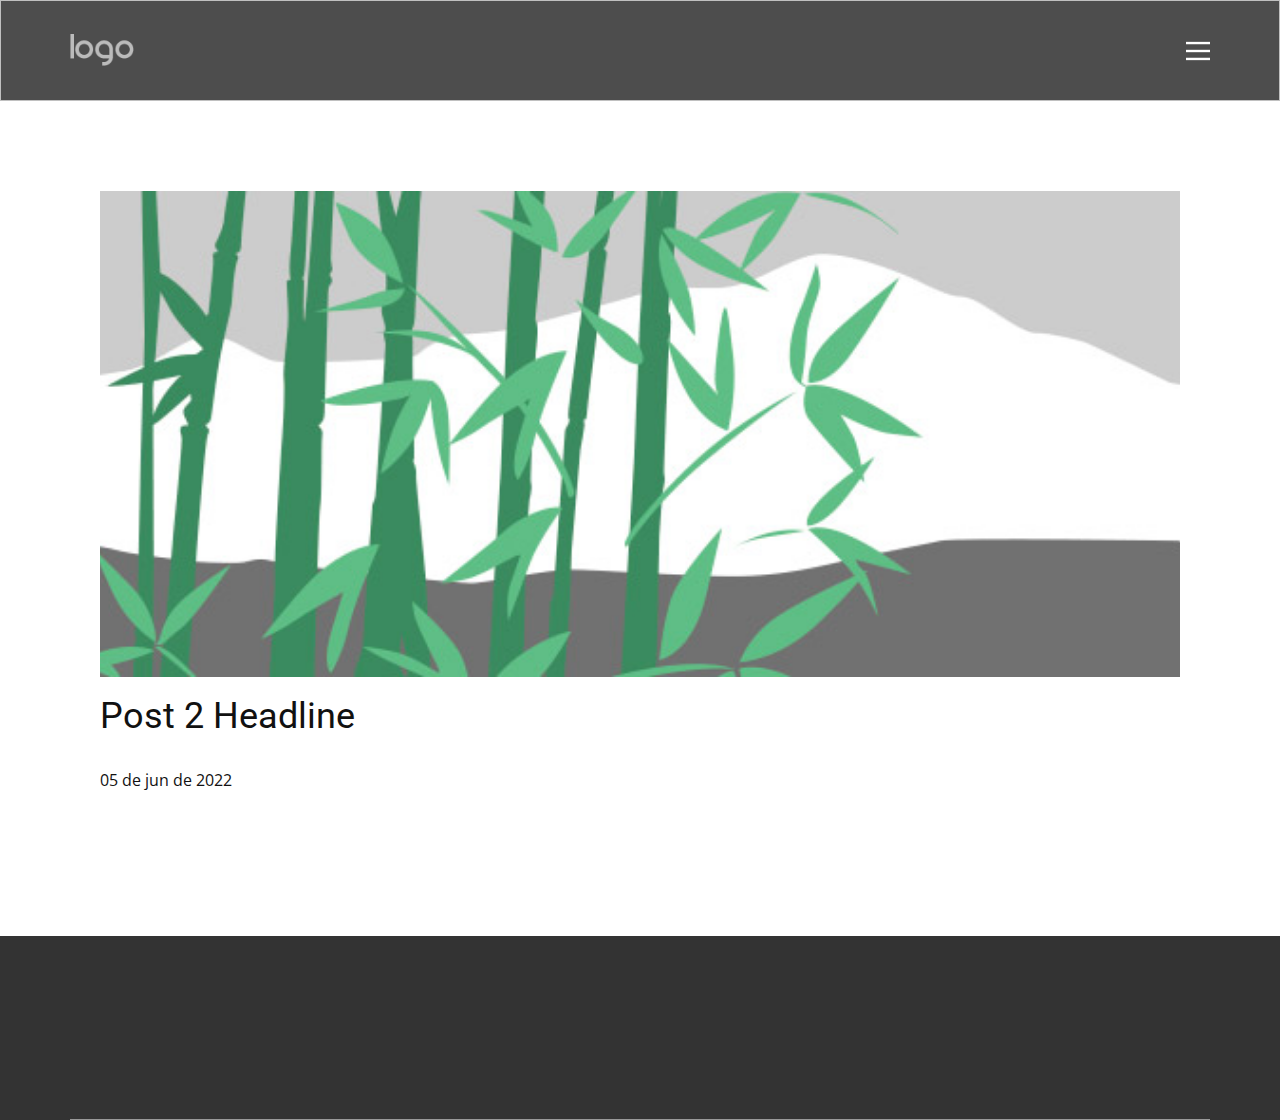
<file: blog/post-1.html>
<!doctype html>
<html style="font-size: 16px;"><head>
    <meta name="viewport" content="width=device-width, initial-scale=1.0">
    <meta charset="utf-8">
    <meta name="keywords" content="Post 6 Headline">
    <meta name="description" content="">
    <title>Post 2 Headline</title>
    <link rel="stylesheet" href="../nicepage.css" media="screen">
<link rel="stylesheet" href="../Post-Template.css" media="screen">
    <script class="u-script" type="text/javascript" src="../jquery.js" defer=""></script>
    <script class="u-script" type="text/javascript" src="../nicepage.js" defer=""></script>
    <meta name="generator" content="Nicepage 4.12.5, nicepage.com">
    <link id="u-theme-google-font" rel="stylesheet" href="https://fonts.googleapis.com/css?family=Roboto:100,100i,300,300i,400,400i,500,500i,700,700i,900,900i|Open+Sans:300,300i,400,400i,500,500i,600,600i,700,700i,800,800i">
    
    
    <script type="application/ld+json">{
		"@context": "http://schema.org",
		"@type": "Organization",
		"name": "Site2",
		"logo": "images/default-logo.png",
		"sameAs": [
				"https://facebook.com/name",
				"https://twitter.com/name",
				"https://instagram.com/name"
		]
}</script>
    <meta name="theme-color" content="#478ac9">
    <meta name="twitter:site" content="@">
    <meta name="twitter:card" content="summary_large_image">
    <meta name="twitter:title" content="Post Template">
    <meta name="twitter:description" content="Site2">
  </head>
  <body class="u-body u-xl-mode"><header class="u-border-1 u-border-grey-25 u-clearfix u-grey-70 u-header u-sticky u-sticky-bd7f u-header" id="sec-faf4" data-animation-name="" data-animation-duration="0" data-animation-delay="0" data-animation-direction=""><div class="u-clearfix u-sheet u-sheet-1">
        <nav class="u-align-left u-menu u-menu-dropdown u-nav-spacing-25 u-offcanvas u-menu-1" data-responsive-from="XL">
          <div class="menu-collapse">
            <a class="u-button-style u-nav-link" href="#" style="padding: 4px 0px; font-size: calc(1em + 8px);">
              <svg class="u-svg-link" preserveAspectRatio="xMidYMin slice" viewBox="0 0 302 302" style=""><use xmlns:xlink="http://www.w3.org/1999/xlink" xlink:href="#svg-7b92"></use></svg>
              <svg xmlns="http://www.w3.org/2000/svg" xmlns:xlink="http://www.w3.org/1999/xlink" version="1.1" id="svg-7b92" x="0px" y="0px" viewBox="0 0 302 302" style="enable-background:new 0 0 302 302;" xml:space="preserve" class="u-svg-content"><g><rect y="36" width="302" height="30"></rect><rect y="236" width="302" height="30"></rect><rect y="136" width="302" height="30"></rect>
</g><g></g><g></g><g></g><g></g><g></g><g></g><g></g><g></g><g></g><g></g><g></g><g></g><g></g><g></g><g></g></svg>
            </a>
          </div>
          <div class="u-custom-menu u-nav-container">
            <ul class="u-nav u-unstyled u-nav-1"><li class="u-nav-item"><a class="u-button-style u-nav-link u-text-active-palette-1-base u-text-hover-palette-2-base" href="../Home.html" style="padding: 10px 20px;">Home</a>
</li><li class="u-nav-item"><a class="u-button-style u-nav-link u-text-active-palette-1-base u-text-hover-palette-2-base" href="../Xbox.html" style="padding: 10px 20px;">Xbox</a>
</li></ul>
          </div>
          <div class="u-custom-menu u-nav-container-collapse">
            <div class="u-align-center u-black u-container-style u-inner-container-layout u-opacity u-opacity-95 u-sidenav">
              <div class="u-inner-container-layout u-sidenav-overflow">
                <div class="u-menu-close"></div>
                <ul class="u-align-center u-nav u-popupmenu-items u-unstyled u-nav-2"><li class="u-nav-item"><a class="u-button-style u-nav-link" href="../Home.html">Home</a>
</li><li class="u-nav-item"><a class="u-button-style u-nav-link" href="../Xbox.html">Xbox</a>
</li></ul>
              </div>
            </div>
            <div class="u-black u-menu-overlay u-opacity u-opacity-70"></div>
          </div>
        </nav>
        <a href="../Home.html" data-page-id="297559095" class="u-image u-logo u-image-1" data-image-width="80" data-image-height="40" title="Home">
          <img src="../images/default-logo.png" class="u-logo-image u-logo-image-1">
        </a>
      </div></header>
    <section class="u-align-center u-clearfix u-section-1" id="sec-293f">
      <div class="u-clearfix u-sheet u-valign-middle-md u-valign-middle-sm u-valign-middle-xs u-sheet-1"><!--post_details--><!--post_details_options_json--><!--{"source":""}--><!--/post_details_options_json--><!--blog_post-->
        <div class="u-container-style u-expanded-width u-post-details u-post-details-1">
          <div class="u-container-layout u-valign-middle u-container-layout-1"><!--blog_post_image-->
            <img alt="" class="u-blog-control u-expanded-width u-image u-image-default u-image-1" src="[data-uri]"><!--/blog_post_image--><!--blog_post_header-->
            <h2 class="u-blog-control u-text u-text-1">Post 2 Headline</h2><!--/blog_post_header--><!--blog_post_metadata-->
            <div class="u-blog-control u-metadata u-metadata-1"><!--blog_post_metadata_date-->
              <span class="u-meta-date u-meta-icon">05 de jun de 2022</span><!--/blog_post_metadata_date--><!--blog_post_metadata_category-->
              <!--/blog_post_metadata_category--><!--blog_post_metadata_comments-->
              <!--/blog_post_metadata_comments-->
            </div><!--/blog_post_metadata--><!--blog_post_content-->
            <!--/blog_post_content-->
          </div>
        </div><!--/blog_post--><!--/post_details-->
      </div>
    </section>
    
    
    <footer class="u-clearfix u-footer u-grey-80" id="sec-467a"><div class="u-clearfix u-sheet u-sheet-1">
        <a href="https://nicepage.com" class="u-image u-logo u-image-1" data-image-width="80" data-image-height="40" data-animation-name="customAnimationIn" data-animation-duration="1000">
          <img src="../images/default-logo.png" class="u-logo-image u-logo-image-1">
        </a>
        <div class="u-social-icons u-spacing-9 u-social-icons-1" data-animation-name="customAnimationIn" data-animation-duration="1250" data-animation-direction="" data-animation-delay="0">
          <a class="u-social-url" title="facebook" target="_blank" href="https://facebook.com/name"><span class="u-icon u-social-facebook u-social-icon u-text-palette-5-light-3 u-icon-1"><svg class="u-svg-link" preserveAspectRatio="xMidYMin slice" viewBox="0 0 112 112" style=""><use xmlns:xlink="http://www.w3.org/1999/xlink" xlink:href="#svg-2097"></use></svg><svg class="u-svg-content" viewBox="0 0 112 112" x="0" y="0" id="svg-2097"><path fill="currentColor" d="M75.5,28.8H65.4c-1.5,0-4,0.9-4,4.3v9.4h13.9l-1.5,15.8H61.4v45.1H42.8V58.3h-8.8V42.4h8.8V32.2
c0-7.4,3.4-18.8,18.8-18.8h13.8v15.4H75.5z"></path></svg></span>
          </a>
          <a class="u-social-url" title="twitter" target="_blank" href="https://twitter.com/name"><span class="u-icon u-social-icon u-social-twitter u-text-palette-5-light-3 u-icon-2"><svg class="u-svg-link" preserveAspectRatio="xMidYMin slice" viewBox="0 0 112 112" style=""><use xmlns:xlink="http://www.w3.org/1999/xlink" xlink:href="#svg-6218"></use></svg><svg class="u-svg-content" viewBox="0 0 112 112" x="0" y="0" id="svg-6218"><path fill="currentColor" d="M92.2,38.2c0,0.8,0,1.6,0,2.3c0,24.3-18.6,52.4-52.6,52.4c-10.6,0.1-20.2-2.9-28.5-8.2
	c1.4,0.2,2.9,0.2,4.4,0.2c8.7,0,16.7-2.9,23-7.9c-8.1-0.2-14.9-5.5-17.3-12.8c1.1,0.2,2.4,0.2,3.4,0.2c1.6,0,3.3-0.2,4.8-0.7
	c-8.4-1.6-14.9-9.2-14.9-18c0-0.2,0-0.2,0-0.2c2.5,1.4,5.4,2.2,8.4,2.3c-5-3.3-8.3-8.9-8.3-15.4c0-3.4,1-6.5,2.5-9.2
	c9.1,11.1,22.7,18.5,38,19.2c-0.2-1.4-0.4-2.8-0.4-4.3c0.1-10,8.3-18.2,18.5-18.2c5.4,0,10.1,2.2,13.5,5.7c4.3-0.8,8.1-2.3,11.7-4.5
	c-1.4,4.3-4.3,7.9-8.1,10.1c3.7-0.4,7.3-1.4,10.6-2.9C98.9,32.3,95.7,35.5,92.2,38.2z"></path></svg></span>
          </a>
          <a class="u-social-url" title="instagram" target="_blank" href="https://instagram.com/name"><span class="u-icon u-social-icon u-social-instagram u-text-palette-5-light-3 u-icon-3"><svg class="u-svg-link" preserveAspectRatio="xMidYMin slice" viewBox="0 0 112 112" style=""><use xmlns:xlink="http://www.w3.org/1999/xlink" xlink:href="#svg-8fbf"></use></svg><svg class="u-svg-content" viewBox="0 0 112 112" x="0" y="0" id="svg-8fbf"><path fill="currentColor" d="M55.9,32.9c-12.8,0-23.2,10.4-23.2,23.2s10.4,23.2,23.2,23.2s23.2-10.4,23.2-23.2S68.7,32.9,55.9,32.9z
	 M55.9,69.4c-7.4,0-13.3-6-13.3-13.3c-0.1-7.4,6-13.3,13.3-13.3s13.3,6,13.3,13.3C69.3,63.5,63.3,69.4,55.9,69.4z"></path><path fill="#FFFFFF" d="M79.7,26.8c-3,0-5.4,2.5-5.4,5.4s2.5,5.4,5.4,5.4c3,0,5.4-2.5,5.4-5.4S82.7,26.8,79.7,26.8z"></path><path fill="currentColor" d="M78.2,11H33.5C21,11,10.8,21.3,10.8,33.7v44.7c0,12.6,10.2,22.8,22.7,22.8h44.7c12.6,0,22.7-10.2,22.7-22.7
	V33.7C100.8,21.1,90.6,11,78.2,11z M91,78.4c0,7.1-5.8,12.8-12.8,12.8H33.5c-7.1,0-12.8-5.8-12.8-12.8V33.7
	c0-7.1,5.8-12.8,12.8-12.8h44.7c7.1,0,12.8,5.8,12.8,12.8V78.4z"></path></svg></span>
          </a>
        </div>
        <div class="u-border-1 u-border-white u-expanded-width u-line u-line-horizontal u-opacity u-opacity-50 u-line-1"></div>
      </div></footer>
  
</body></html>
</file>
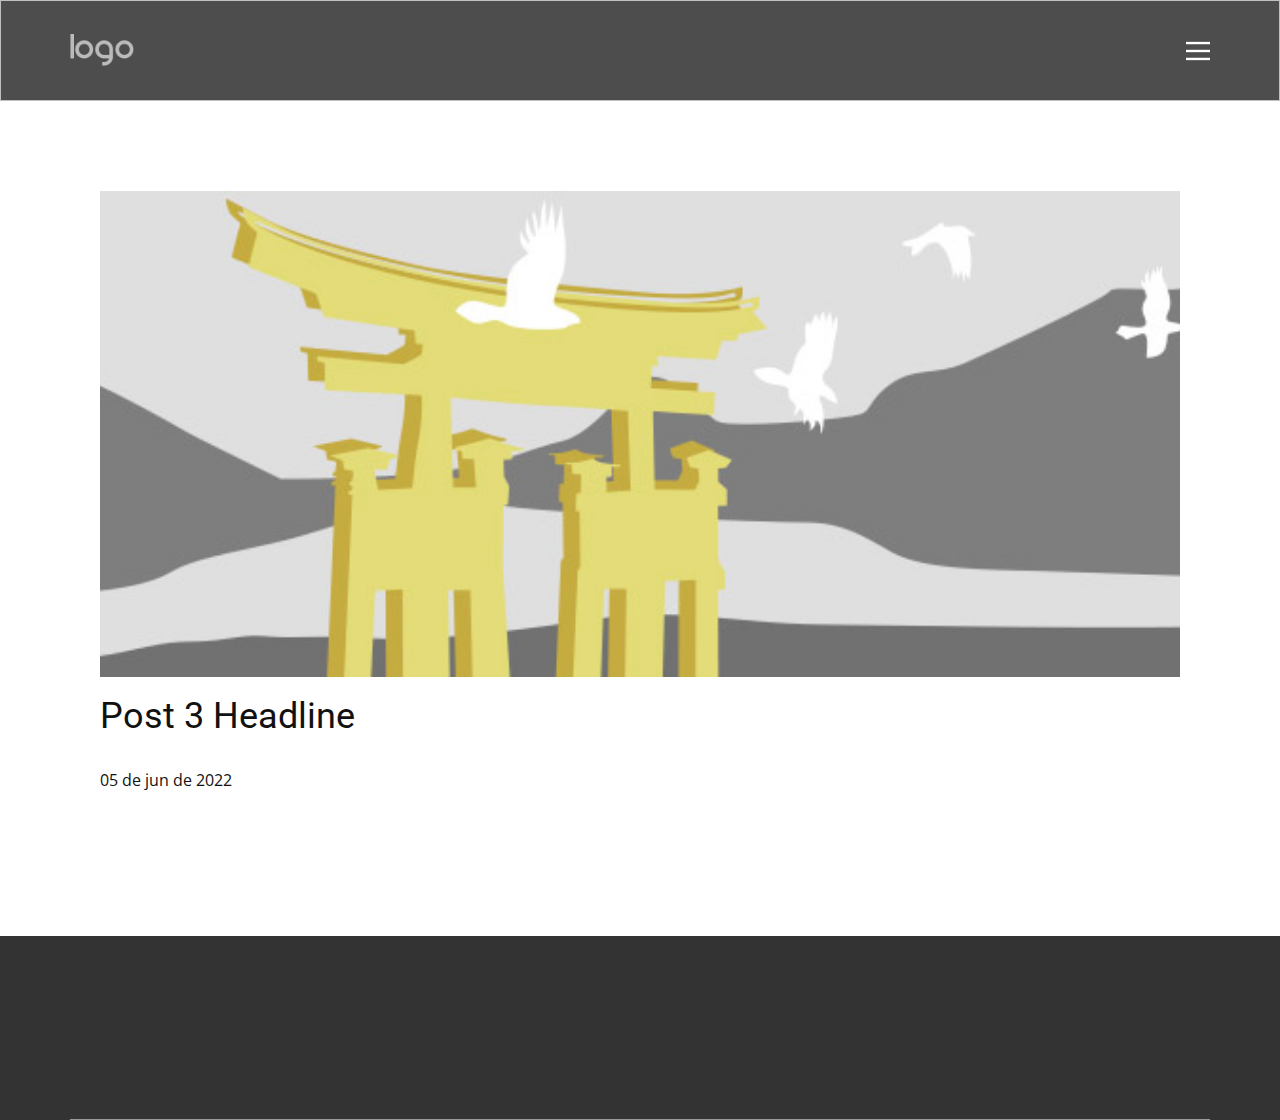
<file: blog/post-2.html>
<!doctype html>
<html style="font-size: 16px;"><head>
    <meta name="viewport" content="width=device-width, initial-scale=1.0">
    <meta charset="utf-8">
    <meta name="keywords" content="Post 6 Headline">
    <meta name="description" content="">
    <title>Post 3 Headline</title>
    <link rel="stylesheet" href="../nicepage.css" media="screen">
<link rel="stylesheet" href="../Post-Template.css" media="screen">
    <script class="u-script" type="text/javascript" src="../jquery.js" defer=""></script>
    <script class="u-script" type="text/javascript" src="../nicepage.js" defer=""></script>
    <meta name="generator" content="Nicepage 4.12.5, nicepage.com">
    <link id="u-theme-google-font" rel="stylesheet" href="https://fonts.googleapis.com/css?family=Roboto:100,100i,300,300i,400,400i,500,500i,700,700i,900,900i|Open+Sans:300,300i,400,400i,500,500i,600,600i,700,700i,800,800i">
    
    
    <script type="application/ld+json">{
		"@context": "http://schema.org",
		"@type": "Organization",
		"name": "Site2",
		"logo": "images/default-logo.png",
		"sameAs": [
				"https://facebook.com/name",
				"https://twitter.com/name",
				"https://instagram.com/name"
		]
}</script>
    <meta name="theme-color" content="#478ac9">
    <meta name="twitter:site" content="@">
    <meta name="twitter:card" content="summary_large_image">
    <meta name="twitter:title" content="Post Template">
    <meta name="twitter:description" content="Site2">
  </head>
  <body class="u-body u-xl-mode"><header class="u-border-1 u-border-grey-25 u-clearfix u-grey-70 u-header u-sticky u-sticky-bd7f u-header" id="sec-faf4" data-animation-name="" data-animation-duration="0" data-animation-delay="0" data-animation-direction=""><div class="u-clearfix u-sheet u-sheet-1">
        <nav class="u-align-left u-menu u-menu-dropdown u-nav-spacing-25 u-offcanvas u-menu-1" data-responsive-from="XL">
          <div class="menu-collapse">
            <a class="u-button-style u-nav-link" href="#" style="padding: 4px 0px; font-size: calc(1em + 8px);">
              <svg class="u-svg-link" preserveAspectRatio="xMidYMin slice" viewBox="0 0 302 302" style=""><use xmlns:xlink="http://www.w3.org/1999/xlink" xlink:href="#svg-7b92"></use></svg>
              <svg xmlns="http://www.w3.org/2000/svg" xmlns:xlink="http://www.w3.org/1999/xlink" version="1.1" id="svg-7b92" x="0px" y="0px" viewBox="0 0 302 302" style="enable-background:new 0 0 302 302;" xml:space="preserve" class="u-svg-content"><g><rect y="36" width="302" height="30"></rect><rect y="236" width="302" height="30"></rect><rect y="136" width="302" height="30"></rect>
</g><g></g><g></g><g></g><g></g><g></g><g></g><g></g><g></g><g></g><g></g><g></g><g></g><g></g><g></g><g></g></svg>
            </a>
          </div>
          <div class="u-custom-menu u-nav-container">
            <ul class="u-nav u-unstyled u-nav-1"><li class="u-nav-item"><a class="u-button-style u-nav-link u-text-active-palette-1-base u-text-hover-palette-2-base" href="../Home.html" style="padding: 10px 20px;">Home</a>
</li><li class="u-nav-item"><a class="u-button-style u-nav-link u-text-active-palette-1-base u-text-hover-palette-2-base" href="../Xbox.html" style="padding: 10px 20px;">Xbox</a>
</li></ul>
          </div>
          <div class="u-custom-menu u-nav-container-collapse">
            <div class="u-align-center u-black u-container-style u-inner-container-layout u-opacity u-opacity-95 u-sidenav">
              <div class="u-inner-container-layout u-sidenav-overflow">
                <div class="u-menu-close"></div>
                <ul class="u-align-center u-nav u-popupmenu-items u-unstyled u-nav-2"><li class="u-nav-item"><a class="u-button-style u-nav-link" href="../Home.html">Home</a>
</li><li class="u-nav-item"><a class="u-button-style u-nav-link" href="../Xbox.html">Xbox</a>
</li></ul>
              </div>
            </div>
            <div class="u-black u-menu-overlay u-opacity u-opacity-70"></div>
          </div>
        </nav>
        <a href="../Home.html" data-page-id="297559095" class="u-image u-logo u-image-1" data-image-width="80" data-image-height="40" title="Home">
          <img src="../images/default-logo.png" class="u-logo-image u-logo-image-1">
        </a>
      </div></header>
    <section class="u-align-center u-clearfix u-section-1" id="sec-293f">
      <div class="u-clearfix u-sheet u-valign-middle-md u-valign-middle-sm u-valign-middle-xs u-sheet-1"><!--post_details--><!--post_details_options_json--><!--{"source":""}--><!--/post_details_options_json--><!--blog_post-->
        <div class="u-container-style u-expanded-width u-post-details u-post-details-1">
          <div class="u-container-layout u-valign-middle u-container-layout-1"><!--blog_post_image-->
            <img alt="" class="u-blog-control u-expanded-width u-image u-image-default u-image-1" src="[data-uri]"><!--/blog_post_image--><!--blog_post_header-->
            <h2 class="u-blog-control u-text u-text-1">Post 3 Headline</h2><!--/blog_post_header--><!--blog_post_metadata-->
            <div class="u-blog-control u-metadata u-metadata-1"><!--blog_post_metadata_date-->
              <span class="u-meta-date u-meta-icon">05 de jun de 2022</span><!--/blog_post_metadata_date--><!--blog_post_metadata_category-->
              <!--/blog_post_metadata_category--><!--blog_post_metadata_comments-->
              <!--/blog_post_metadata_comments-->
            </div><!--/blog_post_metadata--><!--blog_post_content-->
            <!--/blog_post_content-->
          </div>
        </div><!--/blog_post--><!--/post_details-->
      </div>
    </section>
    
    
    <footer class="u-clearfix u-footer u-grey-80" id="sec-467a"><div class="u-clearfix u-sheet u-sheet-1">
        <a href="https://nicepage.com" class="u-image u-logo u-image-1" data-image-width="80" data-image-height="40" data-animation-name="customAnimationIn" data-animation-duration="1000">
          <img src="../images/default-logo.png" class="u-logo-image u-logo-image-1">
        </a>
        <div class="u-social-icons u-spacing-9 u-social-icons-1" data-animation-name="customAnimationIn" data-animation-duration="1250" data-animation-direction="" data-animation-delay="0">
          <a class="u-social-url" title="facebook" target="_blank" href="https://facebook.com/name"><span class="u-icon u-social-facebook u-social-icon u-text-palette-5-light-3 u-icon-1"><svg class="u-svg-link" preserveAspectRatio="xMidYMin slice" viewBox="0 0 112 112" style=""><use xmlns:xlink="http://www.w3.org/1999/xlink" xlink:href="#svg-2097"></use></svg><svg class="u-svg-content" viewBox="0 0 112 112" x="0" y="0" id="svg-2097"><path fill="currentColor" d="M75.5,28.8H65.4c-1.5,0-4,0.9-4,4.3v9.4h13.9l-1.5,15.8H61.4v45.1H42.8V58.3h-8.8V42.4h8.8V32.2
c0-7.4,3.4-18.8,18.8-18.8h13.8v15.4H75.5z"></path></svg></span>
          </a>
          <a class="u-social-url" title="twitter" target="_blank" href="https://twitter.com/name"><span class="u-icon u-social-icon u-social-twitter u-text-palette-5-light-3 u-icon-2"><svg class="u-svg-link" preserveAspectRatio="xMidYMin slice" viewBox="0 0 112 112" style=""><use xmlns:xlink="http://www.w3.org/1999/xlink" xlink:href="#svg-6218"></use></svg><svg class="u-svg-content" viewBox="0 0 112 112" x="0" y="0" id="svg-6218"><path fill="currentColor" d="M92.2,38.2c0,0.8,0,1.6,0,2.3c0,24.3-18.6,52.4-52.6,52.4c-10.6,0.1-20.2-2.9-28.5-8.2
	c1.4,0.2,2.9,0.2,4.4,0.2c8.7,0,16.7-2.9,23-7.9c-8.1-0.2-14.9-5.5-17.3-12.8c1.1,0.2,2.4,0.2,3.4,0.2c1.6,0,3.3-0.2,4.8-0.7
	c-8.4-1.6-14.9-9.2-14.9-18c0-0.2,0-0.2,0-0.2c2.5,1.4,5.4,2.2,8.4,2.3c-5-3.3-8.3-8.9-8.3-15.4c0-3.4,1-6.5,2.5-9.2
	c9.1,11.1,22.7,18.5,38,19.2c-0.2-1.4-0.4-2.8-0.4-4.3c0.1-10,8.3-18.2,18.5-18.2c5.4,0,10.1,2.2,13.5,5.7c4.3-0.8,8.1-2.3,11.7-4.5
	c-1.4,4.3-4.3,7.9-8.1,10.1c3.7-0.4,7.3-1.4,10.6-2.9C98.9,32.3,95.7,35.5,92.2,38.2z"></path></svg></span>
          </a>
          <a class="u-social-url" title="instagram" target="_blank" href="https://instagram.com/name"><span class="u-icon u-social-icon u-social-instagram u-text-palette-5-light-3 u-icon-3"><svg class="u-svg-link" preserveAspectRatio="xMidYMin slice" viewBox="0 0 112 112" style=""><use xmlns:xlink="http://www.w3.org/1999/xlink" xlink:href="#svg-8fbf"></use></svg><svg class="u-svg-content" viewBox="0 0 112 112" x="0" y="0" id="svg-8fbf"><path fill="currentColor" d="M55.9,32.9c-12.8,0-23.2,10.4-23.2,23.2s10.4,23.2,23.2,23.2s23.2-10.4,23.2-23.2S68.7,32.9,55.9,32.9z
	 M55.9,69.4c-7.4,0-13.3-6-13.3-13.3c-0.1-7.4,6-13.3,13.3-13.3s13.3,6,13.3,13.3C69.3,63.5,63.3,69.4,55.9,69.4z"></path><path fill="#FFFFFF" d="M79.7,26.8c-3,0-5.4,2.5-5.4,5.4s2.5,5.4,5.4,5.4c3,0,5.4-2.5,5.4-5.4S82.7,26.8,79.7,26.8z"></path><path fill="currentColor" d="M78.2,11H33.5C21,11,10.8,21.3,10.8,33.7v44.7c0,12.6,10.2,22.8,22.7,22.8h44.7c12.6,0,22.7-10.2,22.7-22.7
	V33.7C100.8,21.1,90.6,11,78.2,11z M91,78.4c0,7.1-5.8,12.8-12.8,12.8H33.5c-7.1,0-12.8-5.8-12.8-12.8V33.7
	c0-7.1,5.8-12.8,12.8-12.8h44.7c7.1,0,12.8,5.8,12.8,12.8V78.4z"></path></svg></span>
          </a>
        </div>
        <div class="u-border-1 u-border-white u-expanded-width u-line u-line-horizontal u-opacity u-opacity-50 u-line-1"></div>
      </div></footer>
  
</body></html>
</file>
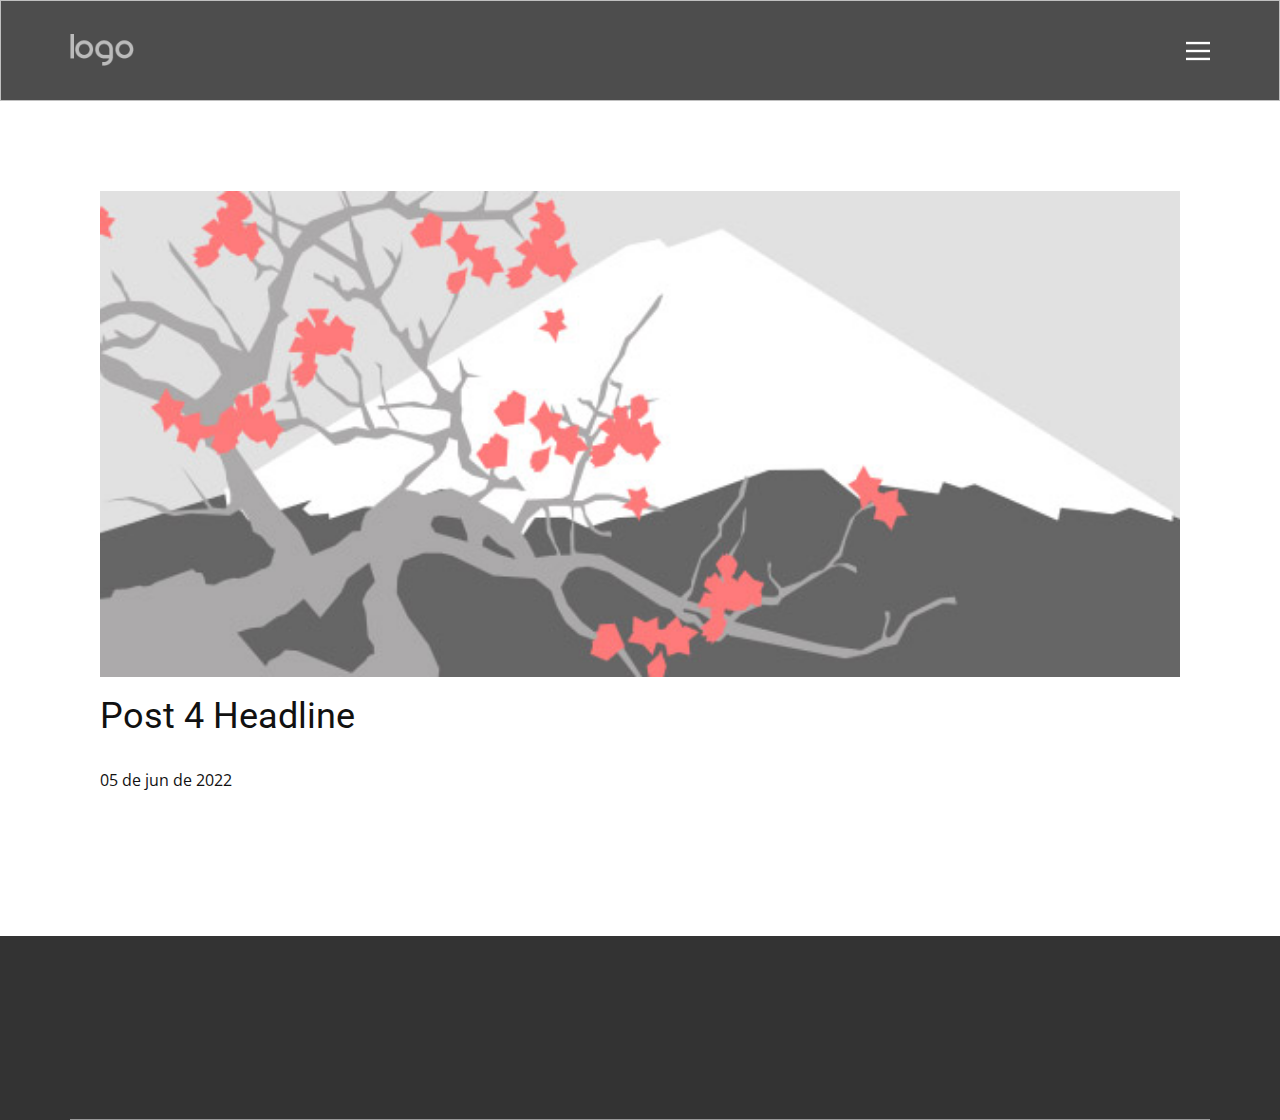
<file: blog/post-3.html>
<!doctype html>
<html style="font-size: 16px;"><head>
    <meta name="viewport" content="width=device-width, initial-scale=1.0">
    <meta charset="utf-8">
    <meta name="keywords" content="Post 6 Headline">
    <meta name="description" content="">
    <title>Post 4 Headline</title>
    <link rel="stylesheet" href="../nicepage.css" media="screen">
<link rel="stylesheet" href="../Post-Template.css" media="screen">
    <script class="u-script" type="text/javascript" src="../jquery.js" defer=""></script>
    <script class="u-script" type="text/javascript" src="../nicepage.js" defer=""></script>
    <meta name="generator" content="Nicepage 4.12.5, nicepage.com">
    <link id="u-theme-google-font" rel="stylesheet" href="https://fonts.googleapis.com/css?family=Roboto:100,100i,300,300i,400,400i,500,500i,700,700i,900,900i|Open+Sans:300,300i,400,400i,500,500i,600,600i,700,700i,800,800i">
    
    
    <script type="application/ld+json">{
		"@context": "http://schema.org",
		"@type": "Organization",
		"name": "Site2",
		"logo": "images/default-logo.png",
		"sameAs": [
				"https://facebook.com/name",
				"https://twitter.com/name",
				"https://instagram.com/name"
		]
}</script>
    <meta name="theme-color" content="#478ac9">
    <meta name="twitter:site" content="@">
    <meta name="twitter:card" content="summary_large_image">
    <meta name="twitter:title" content="Post Template">
    <meta name="twitter:description" content="Site2">
  </head>
  <body class="u-body u-xl-mode"><header class="u-border-1 u-border-grey-25 u-clearfix u-grey-70 u-header u-sticky u-sticky-bd7f u-header" id="sec-faf4" data-animation-name="" data-animation-duration="0" data-animation-delay="0" data-animation-direction=""><div class="u-clearfix u-sheet u-sheet-1">
        <nav class="u-align-left u-menu u-menu-dropdown u-nav-spacing-25 u-offcanvas u-menu-1" data-responsive-from="XL">
          <div class="menu-collapse">
            <a class="u-button-style u-nav-link" href="#" style="padding: 4px 0px; font-size: calc(1em + 8px);">
              <svg class="u-svg-link" preserveAspectRatio="xMidYMin slice" viewBox="0 0 302 302" style=""><use xmlns:xlink="http://www.w3.org/1999/xlink" xlink:href="#svg-7b92"></use></svg>
              <svg xmlns="http://www.w3.org/2000/svg" xmlns:xlink="http://www.w3.org/1999/xlink" version="1.1" id="svg-7b92" x="0px" y="0px" viewBox="0 0 302 302" style="enable-background:new 0 0 302 302;" xml:space="preserve" class="u-svg-content"><g><rect y="36" width="302" height="30"></rect><rect y="236" width="302" height="30"></rect><rect y="136" width="302" height="30"></rect>
</g><g></g><g></g><g></g><g></g><g></g><g></g><g></g><g></g><g></g><g></g><g></g><g></g><g></g><g></g><g></g></svg>
            </a>
          </div>
          <div class="u-custom-menu u-nav-container">
            <ul class="u-nav u-unstyled u-nav-1"><li class="u-nav-item"><a class="u-button-style u-nav-link u-text-active-palette-1-base u-text-hover-palette-2-base" href="../Home.html" style="padding: 10px 20px;">Home</a>
</li><li class="u-nav-item"><a class="u-button-style u-nav-link u-text-active-palette-1-base u-text-hover-palette-2-base" href="../Xbox.html" style="padding: 10px 20px;">Xbox</a>
</li></ul>
          </div>
          <div class="u-custom-menu u-nav-container-collapse">
            <div class="u-align-center u-black u-container-style u-inner-container-layout u-opacity u-opacity-95 u-sidenav">
              <div class="u-inner-container-layout u-sidenav-overflow">
                <div class="u-menu-close"></div>
                <ul class="u-align-center u-nav u-popupmenu-items u-unstyled u-nav-2"><li class="u-nav-item"><a class="u-button-style u-nav-link" href="../Home.html">Home</a>
</li><li class="u-nav-item"><a class="u-button-style u-nav-link" href="../Xbox.html">Xbox</a>
</li></ul>
              </div>
            </div>
            <div class="u-black u-menu-overlay u-opacity u-opacity-70"></div>
          </div>
        </nav>
        <a href="../Home.html" data-page-id="297559095" class="u-image u-logo u-image-1" data-image-width="80" data-image-height="40" title="Home">
          <img src="../images/default-logo.png" class="u-logo-image u-logo-image-1">
        </a>
      </div></header>
    <section class="u-align-center u-clearfix u-section-1" id="sec-293f">
      <div class="u-clearfix u-sheet u-valign-middle-md u-valign-middle-sm u-valign-middle-xs u-sheet-1"><!--post_details--><!--post_details_options_json--><!--{"source":""}--><!--/post_details_options_json--><!--blog_post-->
        <div class="u-container-style u-expanded-width u-post-details u-post-details-1">
          <div class="u-container-layout u-valign-middle u-container-layout-1"><!--blog_post_image-->
            <img alt="" class="u-blog-control u-expanded-width u-image u-image-default u-image-1" src="[data-uri]"><!--/blog_post_image--><!--blog_post_header-->
            <h2 class="u-blog-control u-text u-text-1">Post 4 Headline</h2><!--/blog_post_header--><!--blog_post_metadata-->
            <div class="u-blog-control u-metadata u-metadata-1"><!--blog_post_metadata_date-->
              <span class="u-meta-date u-meta-icon">05 de jun de 2022</span><!--/blog_post_metadata_date--><!--blog_post_metadata_category-->
              <!--/blog_post_metadata_category--><!--blog_post_metadata_comments-->
              <!--/blog_post_metadata_comments-->
            </div><!--/blog_post_metadata--><!--blog_post_content-->
            <!--/blog_post_content-->
          </div>
        </div><!--/blog_post--><!--/post_details-->
      </div>
    </section>
    
    
    <footer class="u-clearfix u-footer u-grey-80" id="sec-467a"><div class="u-clearfix u-sheet u-sheet-1">
        <a href="https://nicepage.com" class="u-image u-logo u-image-1" data-image-width="80" data-image-height="40" data-animation-name="customAnimationIn" data-animation-duration="1000">
          <img src="../images/default-logo.png" class="u-logo-image u-logo-image-1">
        </a>
        <div class="u-social-icons u-spacing-9 u-social-icons-1" data-animation-name="customAnimationIn" data-animation-duration="1250" data-animation-direction="" data-animation-delay="0">
          <a class="u-social-url" title="facebook" target="_blank" href="https://facebook.com/name"><span class="u-icon u-social-facebook u-social-icon u-text-palette-5-light-3 u-icon-1"><svg class="u-svg-link" preserveAspectRatio="xMidYMin slice" viewBox="0 0 112 112" style=""><use xmlns:xlink="http://www.w3.org/1999/xlink" xlink:href="#svg-2097"></use></svg><svg class="u-svg-content" viewBox="0 0 112 112" x="0" y="0" id="svg-2097"><path fill="currentColor" d="M75.5,28.8H65.4c-1.5,0-4,0.9-4,4.3v9.4h13.9l-1.5,15.8H61.4v45.1H42.8V58.3h-8.8V42.4h8.8V32.2
c0-7.4,3.4-18.8,18.8-18.8h13.8v15.4H75.5z"></path></svg></span>
          </a>
          <a class="u-social-url" title="twitter" target="_blank" href="https://twitter.com/name"><span class="u-icon u-social-icon u-social-twitter u-text-palette-5-light-3 u-icon-2"><svg class="u-svg-link" preserveAspectRatio="xMidYMin slice" viewBox="0 0 112 112" style=""><use xmlns:xlink="http://www.w3.org/1999/xlink" xlink:href="#svg-6218"></use></svg><svg class="u-svg-content" viewBox="0 0 112 112" x="0" y="0" id="svg-6218"><path fill="currentColor" d="M92.2,38.2c0,0.8,0,1.6,0,2.3c0,24.3-18.6,52.4-52.6,52.4c-10.6,0.1-20.2-2.9-28.5-8.2
	c1.4,0.2,2.9,0.2,4.4,0.2c8.7,0,16.7-2.9,23-7.9c-8.1-0.2-14.9-5.5-17.3-12.8c1.1,0.2,2.4,0.2,3.4,0.2c1.6,0,3.3-0.2,4.8-0.7
	c-8.4-1.6-14.9-9.2-14.9-18c0-0.2,0-0.2,0-0.2c2.5,1.4,5.4,2.2,8.4,2.3c-5-3.3-8.3-8.9-8.3-15.4c0-3.4,1-6.5,2.5-9.2
	c9.1,11.1,22.7,18.5,38,19.2c-0.2-1.4-0.4-2.8-0.4-4.3c0.1-10,8.3-18.2,18.5-18.2c5.4,0,10.1,2.2,13.5,5.7c4.3-0.8,8.1-2.3,11.7-4.5
	c-1.4,4.3-4.3,7.9-8.1,10.1c3.7-0.4,7.3-1.4,10.6-2.9C98.9,32.3,95.7,35.5,92.2,38.2z"></path></svg></span>
          </a>
          <a class="u-social-url" title="instagram" target="_blank" href="https://instagram.com/name"><span class="u-icon u-social-icon u-social-instagram u-text-palette-5-light-3 u-icon-3"><svg class="u-svg-link" preserveAspectRatio="xMidYMin slice" viewBox="0 0 112 112" style=""><use xmlns:xlink="http://www.w3.org/1999/xlink" xlink:href="#svg-8fbf"></use></svg><svg class="u-svg-content" viewBox="0 0 112 112" x="0" y="0" id="svg-8fbf"><path fill="currentColor" d="M55.9,32.9c-12.8,0-23.2,10.4-23.2,23.2s10.4,23.2,23.2,23.2s23.2-10.4,23.2-23.2S68.7,32.9,55.9,32.9z
	 M55.9,69.4c-7.4,0-13.3-6-13.3-13.3c-0.1-7.4,6-13.3,13.3-13.3s13.3,6,13.3,13.3C69.3,63.5,63.3,69.4,55.9,69.4z"></path><path fill="#FFFFFF" d="M79.7,26.8c-3,0-5.4,2.5-5.4,5.4s2.5,5.4,5.4,5.4c3,0,5.4-2.5,5.4-5.4S82.7,26.8,79.7,26.8z"></path><path fill="currentColor" d="M78.2,11H33.5C21,11,10.8,21.3,10.8,33.7v44.7c0,12.6,10.2,22.8,22.7,22.8h44.7c12.6,0,22.7-10.2,22.7-22.7
	V33.7C100.8,21.1,90.6,11,78.2,11z M91,78.4c0,7.1-5.8,12.8-12.8,12.8H33.5c-7.1,0-12.8-5.8-12.8-12.8V33.7
	c0-7.1,5.8-12.8,12.8-12.8h44.7c7.1,0,12.8,5.8,12.8,12.8V78.4z"></path></svg></span>
          </a>
        </div>
        <div class="u-border-1 u-border-white u-expanded-width u-line u-line-horizontal u-opacity u-opacity-50 u-line-1"></div>
      </div></footer>
  
</body></html>
</file>
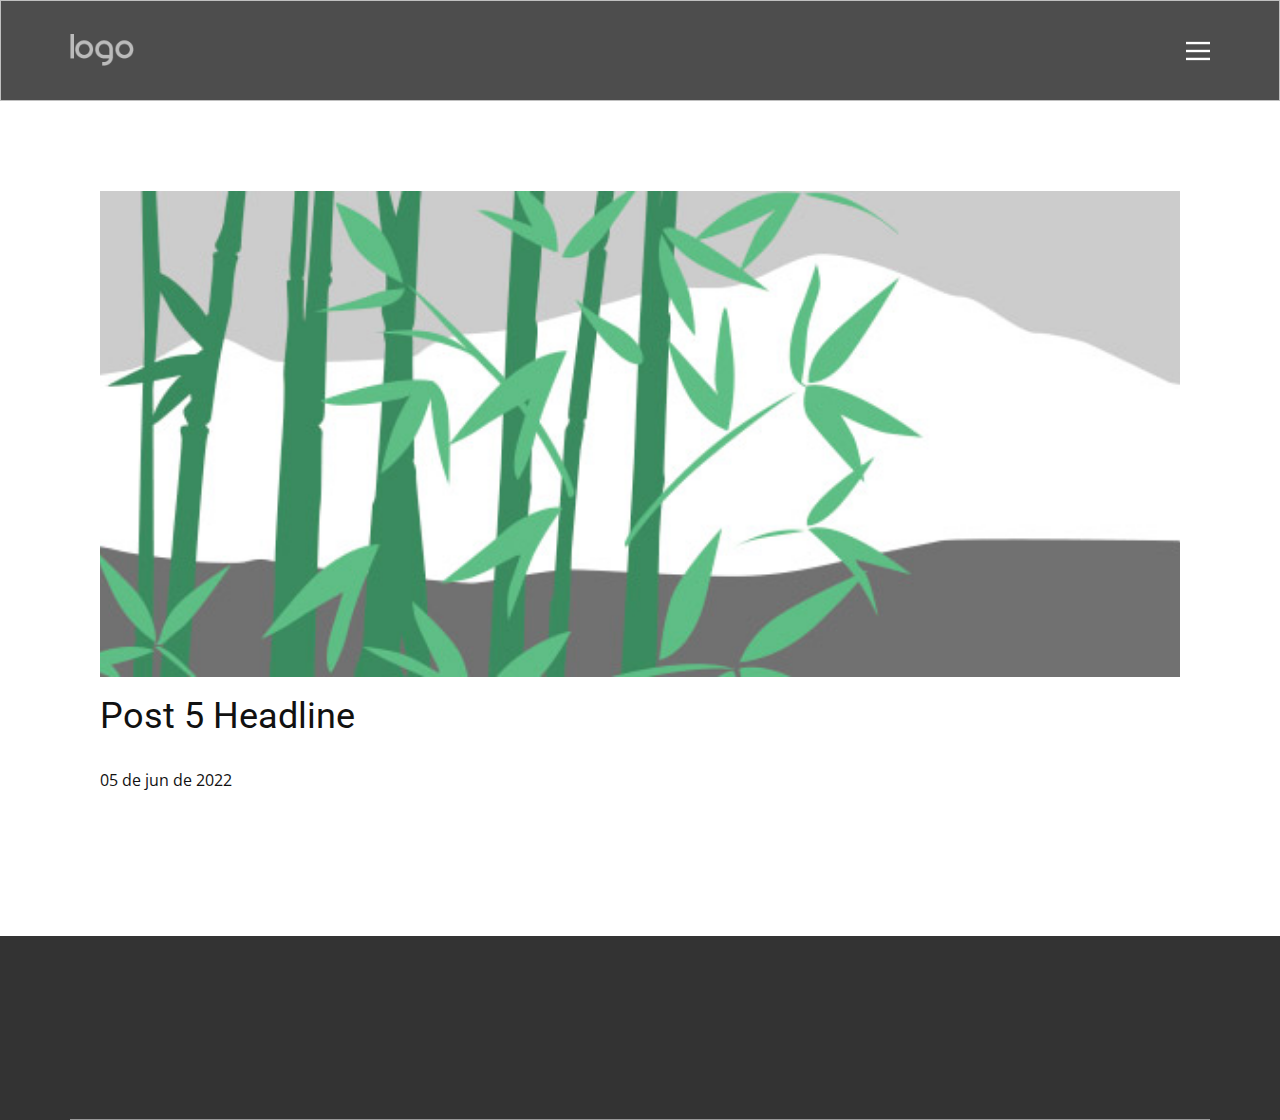
<file: blog/post-4.html>
<!doctype html>
<html style="font-size: 16px;"><head>
    <meta name="viewport" content="width=device-width, initial-scale=1.0">
    <meta charset="utf-8">
    <meta name="keywords" content="Post 6 Headline">
    <meta name="description" content="">
    <title>Post 5 Headline</title>
    <link rel="stylesheet" href="../nicepage.css" media="screen">
<link rel="stylesheet" href="../Post-Template.css" media="screen">
    <script class="u-script" type="text/javascript" src="../jquery.js" defer=""></script>
    <script class="u-script" type="text/javascript" src="../nicepage.js" defer=""></script>
    <meta name="generator" content="Nicepage 4.12.5, nicepage.com">
    <link id="u-theme-google-font" rel="stylesheet" href="https://fonts.googleapis.com/css?family=Roboto:100,100i,300,300i,400,400i,500,500i,700,700i,900,900i|Open+Sans:300,300i,400,400i,500,500i,600,600i,700,700i,800,800i">
    
    
    <script type="application/ld+json">{
		"@context": "http://schema.org",
		"@type": "Organization",
		"name": "Site2",
		"logo": "images/default-logo.png",
		"sameAs": [
				"https://facebook.com/name",
				"https://twitter.com/name",
				"https://instagram.com/name"
		]
}</script>
    <meta name="theme-color" content="#478ac9">
    <meta name="twitter:site" content="@">
    <meta name="twitter:card" content="summary_large_image">
    <meta name="twitter:title" content="Post Template">
    <meta name="twitter:description" content="Site2">
  </head>
  <body class="u-body u-xl-mode"><header class="u-border-1 u-border-grey-25 u-clearfix u-grey-70 u-header u-sticky u-sticky-bd7f u-header" id="sec-faf4" data-animation-name="" data-animation-duration="0" data-animation-delay="0" data-animation-direction=""><div class="u-clearfix u-sheet u-sheet-1">
        <nav class="u-align-left u-menu u-menu-dropdown u-nav-spacing-25 u-offcanvas u-menu-1" data-responsive-from="XL">
          <div class="menu-collapse">
            <a class="u-button-style u-nav-link" href="#" style="padding: 4px 0px; font-size: calc(1em + 8px);">
              <svg class="u-svg-link" preserveAspectRatio="xMidYMin slice" viewBox="0 0 302 302" style=""><use xmlns:xlink="http://www.w3.org/1999/xlink" xlink:href="#svg-7b92"></use></svg>
              <svg xmlns="http://www.w3.org/2000/svg" xmlns:xlink="http://www.w3.org/1999/xlink" version="1.1" id="svg-7b92" x="0px" y="0px" viewBox="0 0 302 302" style="enable-background:new 0 0 302 302;" xml:space="preserve" class="u-svg-content"><g><rect y="36" width="302" height="30"></rect><rect y="236" width="302" height="30"></rect><rect y="136" width="302" height="30"></rect>
</g><g></g><g></g><g></g><g></g><g></g><g></g><g></g><g></g><g></g><g></g><g></g><g></g><g></g><g></g><g></g></svg>
            </a>
          </div>
          <div class="u-custom-menu u-nav-container">
            <ul class="u-nav u-unstyled u-nav-1"><li class="u-nav-item"><a class="u-button-style u-nav-link u-text-active-palette-1-base u-text-hover-palette-2-base" href="../Home.html" style="padding: 10px 20px;">Home</a>
</li><li class="u-nav-item"><a class="u-button-style u-nav-link u-text-active-palette-1-base u-text-hover-palette-2-base" href="../Xbox.html" style="padding: 10px 20px;">Xbox</a>
</li></ul>
          </div>
          <div class="u-custom-menu u-nav-container-collapse">
            <div class="u-align-center u-black u-container-style u-inner-container-layout u-opacity u-opacity-95 u-sidenav">
              <div class="u-inner-container-layout u-sidenav-overflow">
                <div class="u-menu-close"></div>
                <ul class="u-align-center u-nav u-popupmenu-items u-unstyled u-nav-2"><li class="u-nav-item"><a class="u-button-style u-nav-link" href="../Home.html">Home</a>
</li><li class="u-nav-item"><a class="u-button-style u-nav-link" href="../Xbox.html">Xbox</a>
</li></ul>
              </div>
            </div>
            <div class="u-black u-menu-overlay u-opacity u-opacity-70"></div>
          </div>
        </nav>
        <a href="../Home.html" data-page-id="297559095" class="u-image u-logo u-image-1" data-image-width="80" data-image-height="40" title="Home">
          <img src="../images/default-logo.png" class="u-logo-image u-logo-image-1">
        </a>
      </div></header>
    <section class="u-align-center u-clearfix u-section-1" id="sec-293f">
      <div class="u-clearfix u-sheet u-valign-middle-md u-valign-middle-sm u-valign-middle-xs u-sheet-1"><!--post_details--><!--post_details_options_json--><!--{"source":""}--><!--/post_details_options_json--><!--blog_post-->
        <div class="u-container-style u-expanded-width u-post-details u-post-details-1">
          <div class="u-container-layout u-valign-middle u-container-layout-1"><!--blog_post_image-->
            <img alt="" class="u-blog-control u-expanded-width u-image u-image-default u-image-1" src="[data-uri]"><!--/blog_post_image--><!--blog_post_header-->
            <h2 class="u-blog-control u-text u-text-1">Post 5 Headline</h2><!--/blog_post_header--><!--blog_post_metadata-->
            <div class="u-blog-control u-metadata u-metadata-1"><!--blog_post_metadata_date-->
              <span class="u-meta-date u-meta-icon">05 de jun de 2022</span><!--/blog_post_metadata_date--><!--blog_post_metadata_category-->
              <!--/blog_post_metadata_category--><!--blog_post_metadata_comments-->
              <!--/blog_post_metadata_comments-->
            </div><!--/blog_post_metadata--><!--blog_post_content-->
            <!--/blog_post_content-->
          </div>
        </div><!--/blog_post--><!--/post_details-->
      </div>
    </section>
    
    
    <footer class="u-clearfix u-footer u-grey-80" id="sec-467a"><div class="u-clearfix u-sheet u-sheet-1">
        <a href="https://nicepage.com" class="u-image u-logo u-image-1" data-image-width="80" data-image-height="40" data-animation-name="customAnimationIn" data-animation-duration="1000">
          <img src="../images/default-logo.png" class="u-logo-image u-logo-image-1">
        </a>
        <div class="u-social-icons u-spacing-9 u-social-icons-1" data-animation-name="customAnimationIn" data-animation-duration="1250" data-animation-direction="" data-animation-delay="0">
          <a class="u-social-url" title="facebook" target="_blank" href="https://facebook.com/name"><span class="u-icon u-social-facebook u-social-icon u-text-palette-5-light-3 u-icon-1"><svg class="u-svg-link" preserveAspectRatio="xMidYMin slice" viewBox="0 0 112 112" style=""><use xmlns:xlink="http://www.w3.org/1999/xlink" xlink:href="#svg-2097"></use></svg><svg class="u-svg-content" viewBox="0 0 112 112" x="0" y="0" id="svg-2097"><path fill="currentColor" d="M75.5,28.8H65.4c-1.5,0-4,0.9-4,4.3v9.4h13.9l-1.5,15.8H61.4v45.1H42.8V58.3h-8.8V42.4h8.8V32.2
c0-7.4,3.4-18.8,18.8-18.8h13.8v15.4H75.5z"></path></svg></span>
          </a>
          <a class="u-social-url" title="twitter" target="_blank" href="https://twitter.com/name"><span class="u-icon u-social-icon u-social-twitter u-text-palette-5-light-3 u-icon-2"><svg class="u-svg-link" preserveAspectRatio="xMidYMin slice" viewBox="0 0 112 112" style=""><use xmlns:xlink="http://www.w3.org/1999/xlink" xlink:href="#svg-6218"></use></svg><svg class="u-svg-content" viewBox="0 0 112 112" x="0" y="0" id="svg-6218"><path fill="currentColor" d="M92.2,38.2c0,0.8,0,1.6,0,2.3c0,24.3-18.6,52.4-52.6,52.4c-10.6,0.1-20.2-2.9-28.5-8.2
	c1.4,0.2,2.9,0.2,4.4,0.2c8.7,0,16.7-2.9,23-7.9c-8.1-0.2-14.9-5.5-17.3-12.8c1.1,0.2,2.4,0.2,3.4,0.2c1.6,0,3.3-0.2,4.8-0.7
	c-8.4-1.6-14.9-9.2-14.9-18c0-0.2,0-0.2,0-0.2c2.5,1.4,5.4,2.2,8.4,2.3c-5-3.3-8.3-8.9-8.3-15.4c0-3.4,1-6.5,2.5-9.2
	c9.1,11.1,22.7,18.5,38,19.2c-0.2-1.4-0.4-2.8-0.4-4.3c0.1-10,8.3-18.2,18.5-18.2c5.4,0,10.1,2.2,13.5,5.7c4.3-0.8,8.1-2.3,11.7-4.5
	c-1.4,4.3-4.3,7.9-8.1,10.1c3.7-0.4,7.3-1.4,10.6-2.9C98.9,32.3,95.7,35.5,92.2,38.2z"></path></svg></span>
          </a>
          <a class="u-social-url" title="instagram" target="_blank" href="https://instagram.com/name"><span class="u-icon u-social-icon u-social-instagram u-text-palette-5-light-3 u-icon-3"><svg class="u-svg-link" preserveAspectRatio="xMidYMin slice" viewBox="0 0 112 112" style=""><use xmlns:xlink="http://www.w3.org/1999/xlink" xlink:href="#svg-8fbf"></use></svg><svg class="u-svg-content" viewBox="0 0 112 112" x="0" y="0" id="svg-8fbf"><path fill="currentColor" d="M55.9,32.9c-12.8,0-23.2,10.4-23.2,23.2s10.4,23.2,23.2,23.2s23.2-10.4,23.2-23.2S68.7,32.9,55.9,32.9z
	 M55.9,69.4c-7.4,0-13.3-6-13.3-13.3c-0.1-7.4,6-13.3,13.3-13.3s13.3,6,13.3,13.3C69.3,63.5,63.3,69.4,55.9,69.4z"></path><path fill="#FFFFFF" d="M79.7,26.8c-3,0-5.4,2.5-5.4,5.4s2.5,5.4,5.4,5.4c3,0,5.4-2.5,5.4-5.4S82.7,26.8,79.7,26.8z"></path><path fill="currentColor" d="M78.2,11H33.5C21,11,10.8,21.3,10.8,33.7v44.7c0,12.6,10.2,22.8,22.7,22.8h44.7c12.6,0,22.7-10.2,22.7-22.7
	V33.7C100.8,21.1,90.6,11,78.2,11z M91,78.4c0,7.1-5.8,12.8-12.8,12.8H33.5c-7.1,0-12.8-5.8-12.8-12.8V33.7
	c0-7.1,5.8-12.8,12.8-12.8h44.7c7.1,0,12.8,5.8,12.8,12.8V78.4z"></path></svg></span>
          </a>
        </div>
        <div class="u-border-1 u-border-white u-expanded-width u-line u-line-horizontal u-opacity u-opacity-50 u-line-1"></div>
      </div></footer>
  
</body></html>
</file>
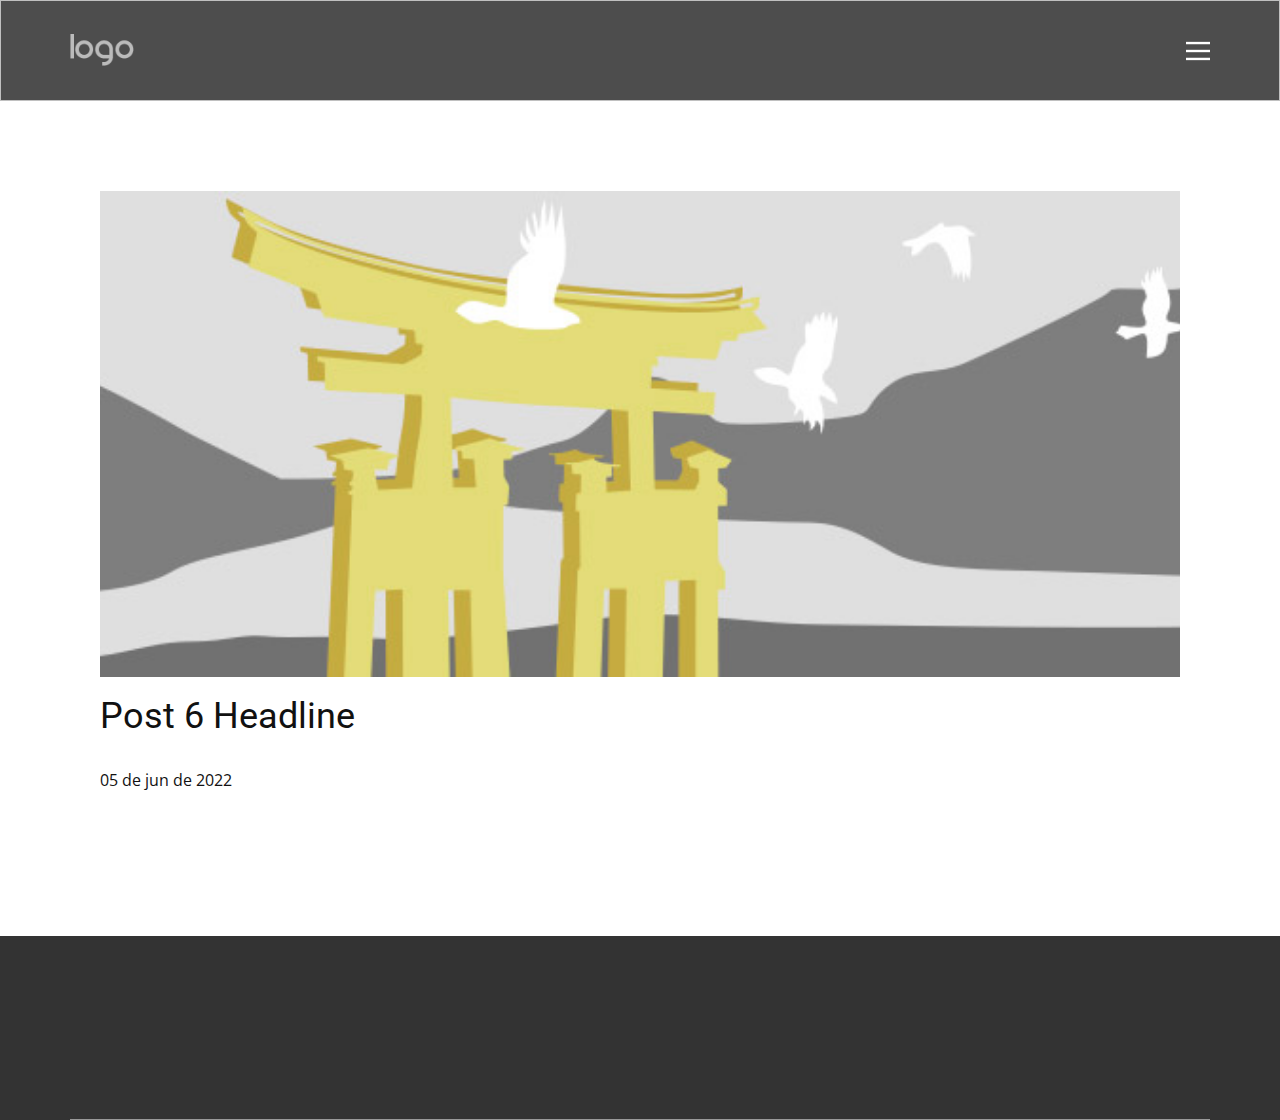
<file: blog/post-5.html>
<!doctype html>
<html style="font-size: 16px;"><head>
    <meta name="viewport" content="width=device-width, initial-scale=1.0">
    <meta charset="utf-8">
    <meta name="keywords" content="Post 6 Headline">
    <meta name="description" content="">
    <title>Post 6 Headline</title>
    <link rel="stylesheet" href="../nicepage.css" media="screen">
<link rel="stylesheet" href="../Post-Template.css" media="screen">
    <script class="u-script" type="text/javascript" src="../jquery.js" defer=""></script>
    <script class="u-script" type="text/javascript" src="../nicepage.js" defer=""></script>
    <meta name="generator" content="Nicepage 4.12.5, nicepage.com">
    <link id="u-theme-google-font" rel="stylesheet" href="https://fonts.googleapis.com/css?family=Roboto:100,100i,300,300i,400,400i,500,500i,700,700i,900,900i|Open+Sans:300,300i,400,400i,500,500i,600,600i,700,700i,800,800i">
    
    
    <script type="application/ld+json">{
		"@context": "http://schema.org",
		"@type": "Organization",
		"name": "Site2",
		"logo": "images/default-logo.png",
		"sameAs": [
				"https://facebook.com/name",
				"https://twitter.com/name",
				"https://instagram.com/name"
		]
}</script>
    <meta name="theme-color" content="#478ac9">
    <meta name="twitter:site" content="@">
    <meta name="twitter:card" content="summary_large_image">
    <meta name="twitter:title" content="Post Template">
    <meta name="twitter:description" content="Site2">
  </head>
  <body class="u-body u-xl-mode"><header class="u-border-1 u-border-grey-25 u-clearfix u-grey-70 u-header u-sticky u-sticky-bd7f u-header" id="sec-faf4" data-animation-name="" data-animation-duration="0" data-animation-delay="0" data-animation-direction=""><div class="u-clearfix u-sheet u-sheet-1">
        <nav class="u-align-left u-menu u-menu-dropdown u-nav-spacing-25 u-offcanvas u-menu-1" data-responsive-from="XL">
          <div class="menu-collapse">
            <a class="u-button-style u-nav-link" href="#" style="padding: 4px 0px; font-size: calc(1em + 8px);">
              <svg class="u-svg-link" preserveAspectRatio="xMidYMin slice" viewBox="0 0 302 302" style=""><use xmlns:xlink="http://www.w3.org/1999/xlink" xlink:href="#svg-7b92"></use></svg>
              <svg xmlns="http://www.w3.org/2000/svg" xmlns:xlink="http://www.w3.org/1999/xlink" version="1.1" id="svg-7b92" x="0px" y="0px" viewBox="0 0 302 302" style="enable-background:new 0 0 302 302;" xml:space="preserve" class="u-svg-content"><g><rect y="36" width="302" height="30"></rect><rect y="236" width="302" height="30"></rect><rect y="136" width="302" height="30"></rect>
</g><g></g><g></g><g></g><g></g><g></g><g></g><g></g><g></g><g></g><g></g><g></g><g></g><g></g><g></g><g></g></svg>
            </a>
          </div>
          <div class="u-custom-menu u-nav-container">
            <ul class="u-nav u-unstyled u-nav-1"><li class="u-nav-item"><a class="u-button-style u-nav-link u-text-active-palette-1-base u-text-hover-palette-2-base" href="../Home.html" style="padding: 10px 20px;">Home</a>
</li><li class="u-nav-item"><a class="u-button-style u-nav-link u-text-active-palette-1-base u-text-hover-palette-2-base" href="../Xbox.html" style="padding: 10px 20px;">Xbox</a>
</li></ul>
          </div>
          <div class="u-custom-menu u-nav-container-collapse">
            <div class="u-align-center u-black u-container-style u-inner-container-layout u-opacity u-opacity-95 u-sidenav">
              <div class="u-inner-container-layout u-sidenav-overflow">
                <div class="u-menu-close"></div>
                <ul class="u-align-center u-nav u-popupmenu-items u-unstyled u-nav-2"><li class="u-nav-item"><a class="u-button-style u-nav-link" href="../Home.html">Home</a>
</li><li class="u-nav-item"><a class="u-button-style u-nav-link" href="../Xbox.html">Xbox</a>
</li></ul>
              </div>
            </div>
            <div class="u-black u-menu-overlay u-opacity u-opacity-70"></div>
          </div>
        </nav>
        <a href="../Home.html" data-page-id="297559095" class="u-image u-logo u-image-1" data-image-width="80" data-image-height="40" title="Home">
          <img src="../images/default-logo.png" class="u-logo-image u-logo-image-1">
        </a>
      </div></header>
    <section class="u-align-center u-clearfix u-section-1" id="sec-293f">
      <div class="u-clearfix u-sheet u-valign-middle-md u-valign-middle-sm u-valign-middle-xs u-sheet-1"><!--post_details--><!--post_details_options_json--><!--{"source":""}--><!--/post_details_options_json--><!--blog_post-->
        <div class="u-container-style u-expanded-width u-post-details u-post-details-1">
          <div class="u-container-layout u-valign-middle u-container-layout-1"><!--blog_post_image-->
            <img alt="" class="u-blog-control u-expanded-width u-image u-image-default u-image-1" src="[data-uri]"><!--/blog_post_image--><!--blog_post_header-->
            <h2 class="u-blog-control u-text u-text-1">Post 6 Headline</h2><!--/blog_post_header--><!--blog_post_metadata-->
            <div class="u-blog-control u-metadata u-metadata-1"><!--blog_post_metadata_date-->
              <span class="u-meta-date u-meta-icon">05 de jun de 2022</span><!--/blog_post_metadata_date--><!--blog_post_metadata_category-->
              <!--/blog_post_metadata_category--><!--blog_post_metadata_comments-->
              <!--/blog_post_metadata_comments-->
            </div><!--/blog_post_metadata--><!--blog_post_content-->
            <!--/blog_post_content-->
          </div>
        </div><!--/blog_post--><!--/post_details-->
      </div>
    </section>
    
    
    <footer class="u-clearfix u-footer u-grey-80" id="sec-467a"><div class="u-clearfix u-sheet u-sheet-1">
        <a href="https://nicepage.com" class="u-image u-logo u-image-1" data-image-width="80" data-image-height="40" data-animation-name="customAnimationIn" data-animation-duration="1000">
          <img src="../images/default-logo.png" class="u-logo-image u-logo-image-1">
        </a>
        <div class="u-social-icons u-spacing-9 u-social-icons-1" data-animation-name="customAnimationIn" data-animation-duration="1250" data-animation-direction="" data-animation-delay="0">
          <a class="u-social-url" title="facebook" target="_blank" href="https://facebook.com/name"><span class="u-icon u-social-facebook u-social-icon u-text-palette-5-light-3 u-icon-1"><svg class="u-svg-link" preserveAspectRatio="xMidYMin slice" viewBox="0 0 112 112" style=""><use xmlns:xlink="http://www.w3.org/1999/xlink" xlink:href="#svg-2097"></use></svg><svg class="u-svg-content" viewBox="0 0 112 112" x="0" y="0" id="svg-2097"><path fill="currentColor" d="M75.5,28.8H65.4c-1.5,0-4,0.9-4,4.3v9.4h13.9l-1.5,15.8H61.4v45.1H42.8V58.3h-8.8V42.4h8.8V32.2
c0-7.4,3.4-18.8,18.8-18.8h13.8v15.4H75.5z"></path></svg></span>
          </a>
          <a class="u-social-url" title="twitter" target="_blank" href="https://twitter.com/name"><span class="u-icon u-social-icon u-social-twitter u-text-palette-5-light-3 u-icon-2"><svg class="u-svg-link" preserveAspectRatio="xMidYMin slice" viewBox="0 0 112 112" style=""><use xmlns:xlink="http://www.w3.org/1999/xlink" xlink:href="#svg-6218"></use></svg><svg class="u-svg-content" viewBox="0 0 112 112" x="0" y="0" id="svg-6218"><path fill="currentColor" d="M92.2,38.2c0,0.8,0,1.6,0,2.3c0,24.3-18.6,52.4-52.6,52.4c-10.6,0.1-20.2-2.9-28.5-8.2
	c1.4,0.2,2.9,0.2,4.4,0.2c8.7,0,16.7-2.9,23-7.9c-8.1-0.2-14.9-5.5-17.3-12.8c1.1,0.2,2.4,0.2,3.4,0.2c1.6,0,3.3-0.2,4.8-0.7
	c-8.4-1.6-14.9-9.2-14.9-18c0-0.2,0-0.2,0-0.2c2.5,1.4,5.4,2.2,8.4,2.3c-5-3.3-8.3-8.9-8.3-15.4c0-3.4,1-6.5,2.5-9.2
	c9.1,11.1,22.7,18.5,38,19.2c-0.2-1.4-0.4-2.8-0.4-4.3c0.1-10,8.3-18.2,18.5-18.2c5.4,0,10.1,2.2,13.5,5.7c4.3-0.8,8.1-2.3,11.7-4.5
	c-1.4,4.3-4.3,7.9-8.1,10.1c3.7-0.4,7.3-1.4,10.6-2.9C98.9,32.3,95.7,35.5,92.2,38.2z"></path></svg></span>
          </a>
          <a class="u-social-url" title="instagram" target="_blank" href="https://instagram.com/name"><span class="u-icon u-social-icon u-social-instagram u-text-palette-5-light-3 u-icon-3"><svg class="u-svg-link" preserveAspectRatio="xMidYMin slice" viewBox="0 0 112 112" style=""><use xmlns:xlink="http://www.w3.org/1999/xlink" xlink:href="#svg-8fbf"></use></svg><svg class="u-svg-content" viewBox="0 0 112 112" x="0" y="0" id="svg-8fbf"><path fill="currentColor" d="M55.9,32.9c-12.8,0-23.2,10.4-23.2,23.2s10.4,23.2,23.2,23.2s23.2-10.4,23.2-23.2S68.7,32.9,55.9,32.9z
	 M55.9,69.4c-7.4,0-13.3-6-13.3-13.3c-0.1-7.4,6-13.3,13.3-13.3s13.3,6,13.3,13.3C69.3,63.5,63.3,69.4,55.9,69.4z"></path><path fill="#FFFFFF" d="M79.7,26.8c-3,0-5.4,2.5-5.4,5.4s2.5,5.4,5.4,5.4c3,0,5.4-2.5,5.4-5.4S82.7,26.8,79.7,26.8z"></path><path fill="currentColor" d="M78.2,11H33.5C21,11,10.8,21.3,10.8,33.7v44.7c0,12.6,10.2,22.8,22.7,22.8h44.7c12.6,0,22.7-10.2,22.7-22.7
	V33.7C100.8,21.1,90.6,11,78.2,11z M91,78.4c0,7.1-5.8,12.8-12.8,12.8H33.5c-7.1,0-12.8-5.8-12.8-12.8V33.7
	c0-7.1,5.8-12.8,12.8-12.8h44.7c7.1,0,12.8,5.8,12.8,12.8V78.4z"></path></svg></span>
          </a>
        </div>
        <div class="u-border-1 u-border-white u-expanded-width u-line u-line-horizontal u-opacity u-opacity-50 u-line-1"></div>
      </div></footer>
  
</body></html>
</file>
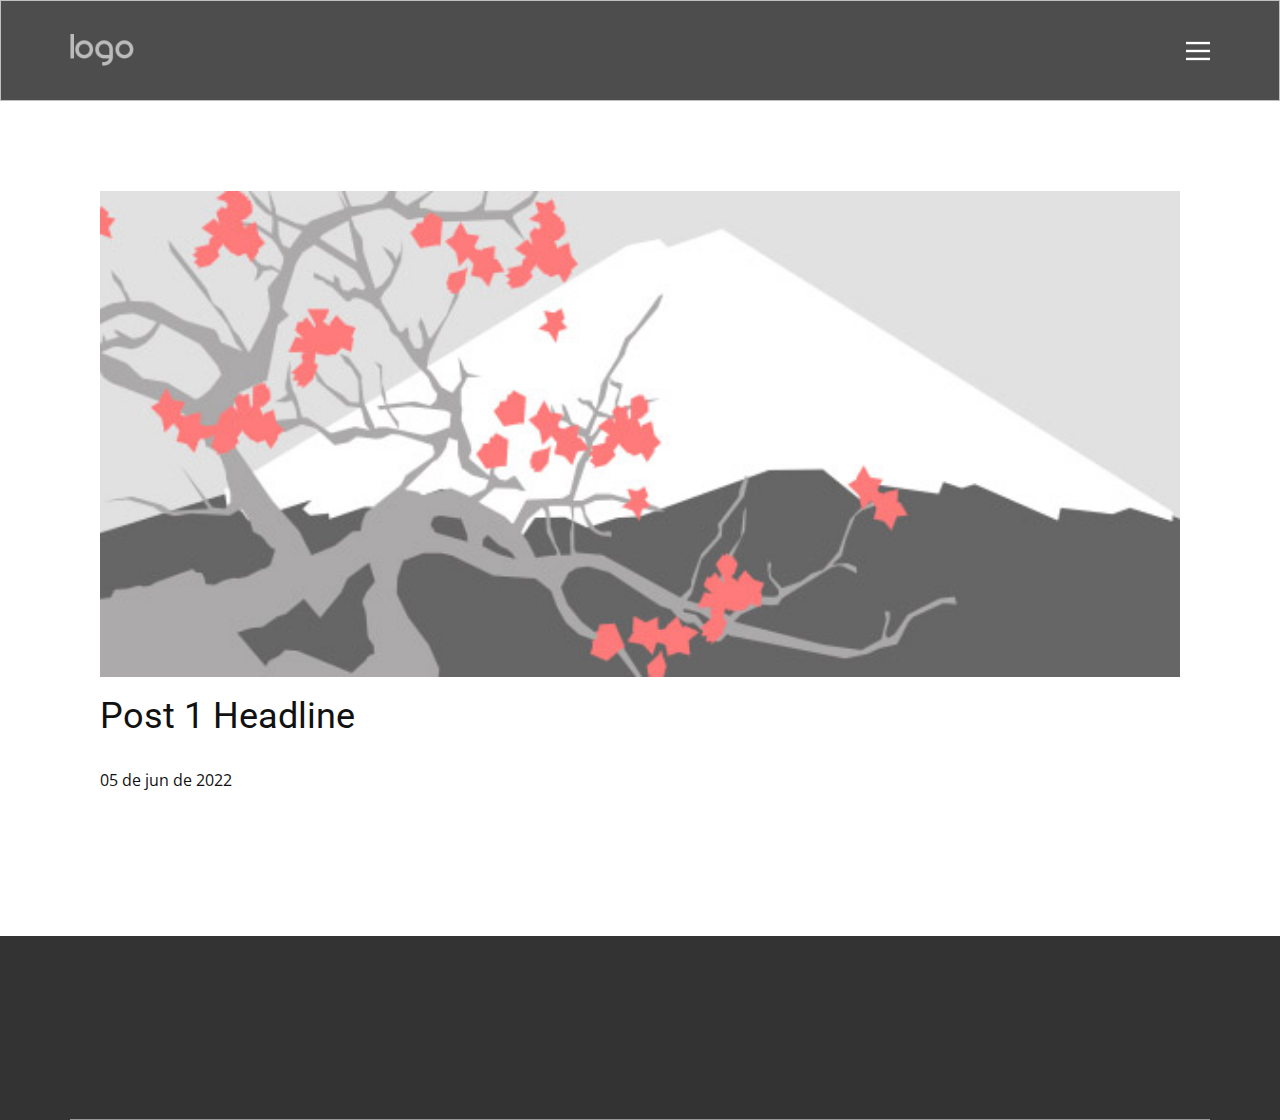
<file: blog/post.html>
<!doctype html>
<html style="font-size: 16px;"><head>
    <meta name="viewport" content="width=device-width, initial-scale=1.0">
    <meta charset="utf-8">
    <meta name="keywords" content="Post 6 Headline">
    <meta name="description" content="">
    <title>Post 1 Headline</title>
    <link rel="stylesheet" href="../nicepage.css" media="screen">
<link rel="stylesheet" href="../Post-Template.css" media="screen">
    <script class="u-script" type="text/javascript" src="../jquery.js" defer=""></script>
    <script class="u-script" type="text/javascript" src="../nicepage.js" defer=""></script>
    <meta name="generator" content="Nicepage 4.12.5, nicepage.com">
    <link id="u-theme-google-font" rel="stylesheet" href="https://fonts.googleapis.com/css?family=Roboto:100,100i,300,300i,400,400i,500,500i,700,700i,900,900i|Open+Sans:300,300i,400,400i,500,500i,600,600i,700,700i,800,800i">
    
    
    <script type="application/ld+json">{
		"@context": "http://schema.org",
		"@type": "Organization",
		"name": "Site2",
		"logo": "images/default-logo.png",
		"sameAs": [
				"https://facebook.com/name",
				"https://twitter.com/name",
				"https://instagram.com/name"
		]
}</script>
    <meta name="theme-color" content="#478ac9">
    <meta name="twitter:site" content="@">
    <meta name="twitter:card" content="summary_large_image">
    <meta name="twitter:title" content="Post Template">
    <meta name="twitter:description" content="Site2">
  </head>
  <body class="u-body u-xl-mode"><header class="u-border-1 u-border-grey-25 u-clearfix u-grey-70 u-header u-sticky u-sticky-bd7f u-header" id="sec-faf4" data-animation-name="" data-animation-duration="0" data-animation-delay="0" data-animation-direction=""><div class="u-clearfix u-sheet u-sheet-1">
        <nav class="u-align-left u-menu u-menu-dropdown u-nav-spacing-25 u-offcanvas u-menu-1" data-responsive-from="XL">
          <div class="menu-collapse">
            <a class="u-button-style u-nav-link" href="#" style="padding: 4px 0px; font-size: calc(1em + 8px);">
              <svg class="u-svg-link" preserveAspectRatio="xMidYMin slice" viewBox="0 0 302 302" style=""><use xmlns:xlink="http://www.w3.org/1999/xlink" xlink:href="#svg-7b92"></use></svg>
              <svg xmlns="http://www.w3.org/2000/svg" xmlns:xlink="http://www.w3.org/1999/xlink" version="1.1" id="svg-7b92" x="0px" y="0px" viewBox="0 0 302 302" style="enable-background:new 0 0 302 302;" xml:space="preserve" class="u-svg-content"><g><rect y="36" width="302" height="30"></rect><rect y="236" width="302" height="30"></rect><rect y="136" width="302" height="30"></rect>
</g><g></g><g></g><g></g><g></g><g></g><g></g><g></g><g></g><g></g><g></g><g></g><g></g><g></g><g></g><g></g></svg>
            </a>
          </div>
          <div class="u-custom-menu u-nav-container">
            <ul class="u-nav u-unstyled u-nav-1"><li class="u-nav-item"><a class="u-button-style u-nav-link u-text-active-palette-1-base u-text-hover-palette-2-base" href="../Home.html" style="padding: 10px 20px;">Home</a>
</li><li class="u-nav-item"><a class="u-button-style u-nav-link u-text-active-palette-1-base u-text-hover-palette-2-base" href="../Xbox.html" style="padding: 10px 20px;">Xbox</a>
</li></ul>
          </div>
          <div class="u-custom-menu u-nav-container-collapse">
            <div class="u-align-center u-black u-container-style u-inner-container-layout u-opacity u-opacity-95 u-sidenav">
              <div class="u-inner-container-layout u-sidenav-overflow">
                <div class="u-menu-close"></div>
                <ul class="u-align-center u-nav u-popupmenu-items u-unstyled u-nav-2"><li class="u-nav-item"><a class="u-button-style u-nav-link" href="../Home.html">Home</a>
</li><li class="u-nav-item"><a class="u-button-style u-nav-link" href="../Xbox.html">Xbox</a>
</li></ul>
              </div>
            </div>
            <div class="u-black u-menu-overlay u-opacity u-opacity-70"></div>
          </div>
        </nav>
        <a href="../Home.html" data-page-id="297559095" class="u-image u-logo u-image-1" data-image-width="80" data-image-height="40" title="Home">
          <img src="../images/default-logo.png" class="u-logo-image u-logo-image-1">
        </a>
      </div></header>
    <section class="u-align-center u-clearfix u-section-1" id="sec-293f">
      <div class="u-clearfix u-sheet u-valign-middle-md u-valign-middle-sm u-valign-middle-xs u-sheet-1"><!--post_details--><!--post_details_options_json--><!--{"source":""}--><!--/post_details_options_json--><!--blog_post-->
        <div class="u-container-style u-expanded-width u-post-details u-post-details-1">
          <div class="u-container-layout u-valign-middle u-container-layout-1"><!--blog_post_image-->
            <img alt="" class="u-blog-control u-expanded-width u-image u-image-default u-image-1" src="[data-uri]"><!--/blog_post_image--><!--blog_post_header-->
            <h2 class="u-blog-control u-text u-text-1">Post 1 Headline</h2><!--/blog_post_header--><!--blog_post_metadata-->
            <div class="u-blog-control u-metadata u-metadata-1"><!--blog_post_metadata_date-->
              <span class="u-meta-date u-meta-icon">05 de jun de 2022</span><!--/blog_post_metadata_date--><!--blog_post_metadata_category-->
              <!--/blog_post_metadata_category--><!--blog_post_metadata_comments-->
              <!--/blog_post_metadata_comments-->
            </div><!--/blog_post_metadata--><!--blog_post_content-->
            <!--/blog_post_content-->
          </div>
        </div><!--/blog_post--><!--/post_details-->
      </div>
    </section>
    
    
    <footer class="u-clearfix u-footer u-grey-80" id="sec-467a"><div class="u-clearfix u-sheet u-sheet-1">
        <a href="https://nicepage.com" class="u-image u-logo u-image-1" data-image-width="80" data-image-height="40" data-animation-name="customAnimationIn" data-animation-duration="1000">
          <img src="../images/default-logo.png" class="u-logo-image u-logo-image-1">
        </a>
        <div class="u-social-icons u-spacing-9 u-social-icons-1" data-animation-name="customAnimationIn" data-animation-duration="1250" data-animation-direction="" data-animation-delay="0">
          <a class="u-social-url" title="facebook" target="_blank" href="https://facebook.com/name"><span class="u-icon u-social-facebook u-social-icon u-text-palette-5-light-3 u-icon-1"><svg class="u-svg-link" preserveAspectRatio="xMidYMin slice" viewBox="0 0 112 112" style=""><use xmlns:xlink="http://www.w3.org/1999/xlink" xlink:href="#svg-2097"></use></svg><svg class="u-svg-content" viewBox="0 0 112 112" x="0" y="0" id="svg-2097"><path fill="currentColor" d="M75.5,28.8H65.4c-1.5,0-4,0.9-4,4.3v9.4h13.9l-1.5,15.8H61.4v45.1H42.8V58.3h-8.8V42.4h8.8V32.2
c0-7.4,3.4-18.8,18.8-18.8h13.8v15.4H75.5z"></path></svg></span>
          </a>
          <a class="u-social-url" title="twitter" target="_blank" href="https://twitter.com/name"><span class="u-icon u-social-icon u-social-twitter u-text-palette-5-light-3 u-icon-2"><svg class="u-svg-link" preserveAspectRatio="xMidYMin slice" viewBox="0 0 112 112" style=""><use xmlns:xlink="http://www.w3.org/1999/xlink" xlink:href="#svg-6218"></use></svg><svg class="u-svg-content" viewBox="0 0 112 112" x="0" y="0" id="svg-6218"><path fill="currentColor" d="M92.2,38.2c0,0.8,0,1.6,0,2.3c0,24.3-18.6,52.4-52.6,52.4c-10.6,0.1-20.2-2.9-28.5-8.2
	c1.4,0.2,2.9,0.2,4.4,0.2c8.7,0,16.7-2.9,23-7.9c-8.1-0.2-14.9-5.5-17.3-12.8c1.1,0.2,2.4,0.2,3.4,0.2c1.6,0,3.3-0.2,4.8-0.7
	c-8.4-1.6-14.9-9.2-14.9-18c0-0.2,0-0.2,0-0.2c2.5,1.4,5.4,2.2,8.4,2.3c-5-3.3-8.3-8.9-8.3-15.4c0-3.4,1-6.5,2.5-9.2
	c9.1,11.1,22.7,18.5,38,19.2c-0.2-1.4-0.4-2.8-0.4-4.3c0.1-10,8.3-18.2,18.5-18.2c5.4,0,10.1,2.2,13.5,5.7c4.3-0.8,8.1-2.3,11.7-4.5
	c-1.4,4.3-4.3,7.9-8.1,10.1c3.7-0.4,7.3-1.4,10.6-2.9C98.9,32.3,95.7,35.5,92.2,38.2z"></path></svg></span>
          </a>
          <a class="u-social-url" title="instagram" target="_blank" href="https://instagram.com/name"><span class="u-icon u-social-icon u-social-instagram u-text-palette-5-light-3 u-icon-3"><svg class="u-svg-link" preserveAspectRatio="xMidYMin slice" viewBox="0 0 112 112" style=""><use xmlns:xlink="http://www.w3.org/1999/xlink" xlink:href="#svg-8fbf"></use></svg><svg class="u-svg-content" viewBox="0 0 112 112" x="0" y="0" id="svg-8fbf"><path fill="currentColor" d="M55.9,32.9c-12.8,0-23.2,10.4-23.2,23.2s10.4,23.2,23.2,23.2s23.2-10.4,23.2-23.2S68.7,32.9,55.9,32.9z
	 M55.9,69.4c-7.4,0-13.3-6-13.3-13.3c-0.1-7.4,6-13.3,13.3-13.3s13.3,6,13.3,13.3C69.3,63.5,63.3,69.4,55.9,69.4z"></path><path fill="#FFFFFF" d="M79.7,26.8c-3,0-5.4,2.5-5.4,5.4s2.5,5.4,5.4,5.4c3,0,5.4-2.5,5.4-5.4S82.7,26.8,79.7,26.8z"></path><path fill="currentColor" d="M78.2,11H33.5C21,11,10.8,21.3,10.8,33.7v44.7c0,12.6,10.2,22.8,22.7,22.8h44.7c12.6,0,22.7-10.2,22.7-22.7
	V33.7C100.8,21.1,90.6,11,78.2,11z M91,78.4c0,7.1-5.8,12.8-12.8,12.8H33.5c-7.1,0-12.8-5.8-12.8-12.8V33.7
	c0-7.1,5.8-12.8,12.8-12.8h44.7c7.1,0,12.8,5.8,12.8,12.8V78.4z"></path></svg></span>
          </a>
        </div>
        <div class="u-border-1 u-border-white u-expanded-width u-line u-line-horizontal u-opacity u-opacity-50 u-line-1"></div>
      </div></footer>
  
</body></html>
</file>
